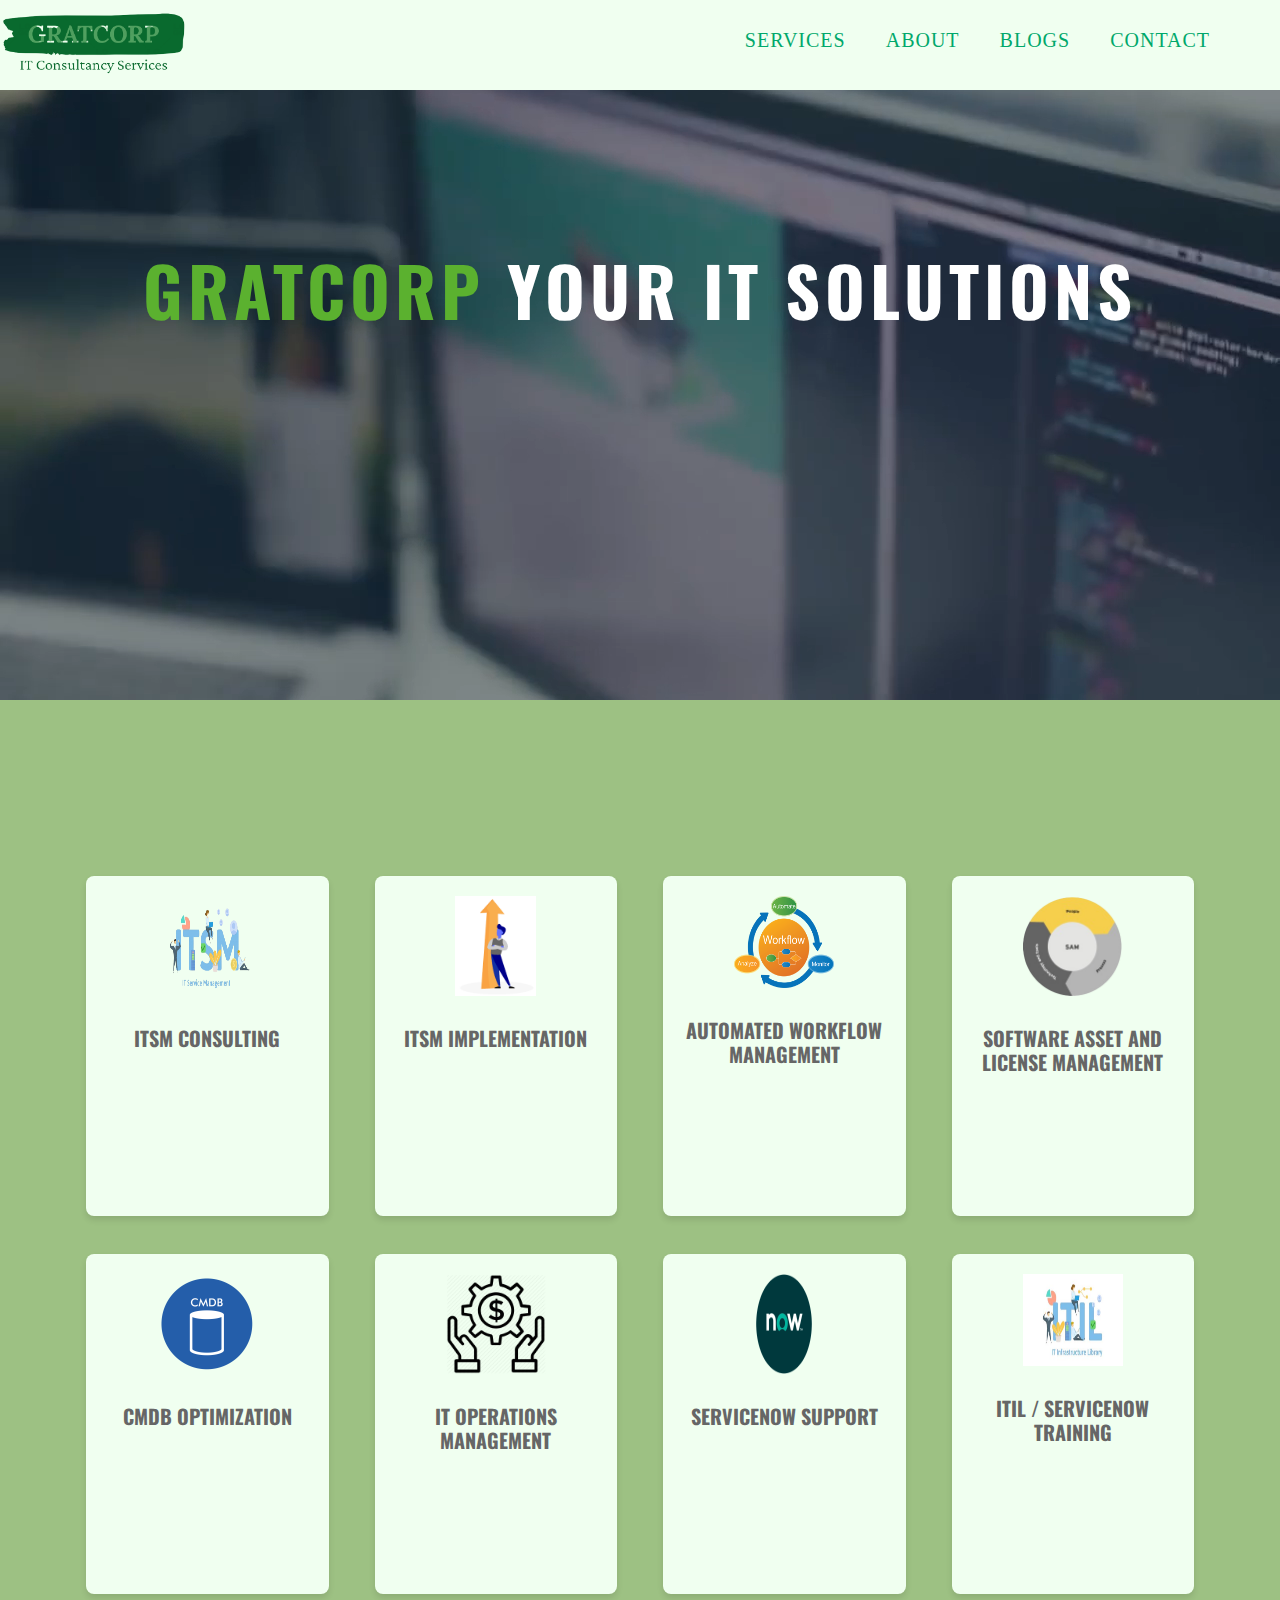
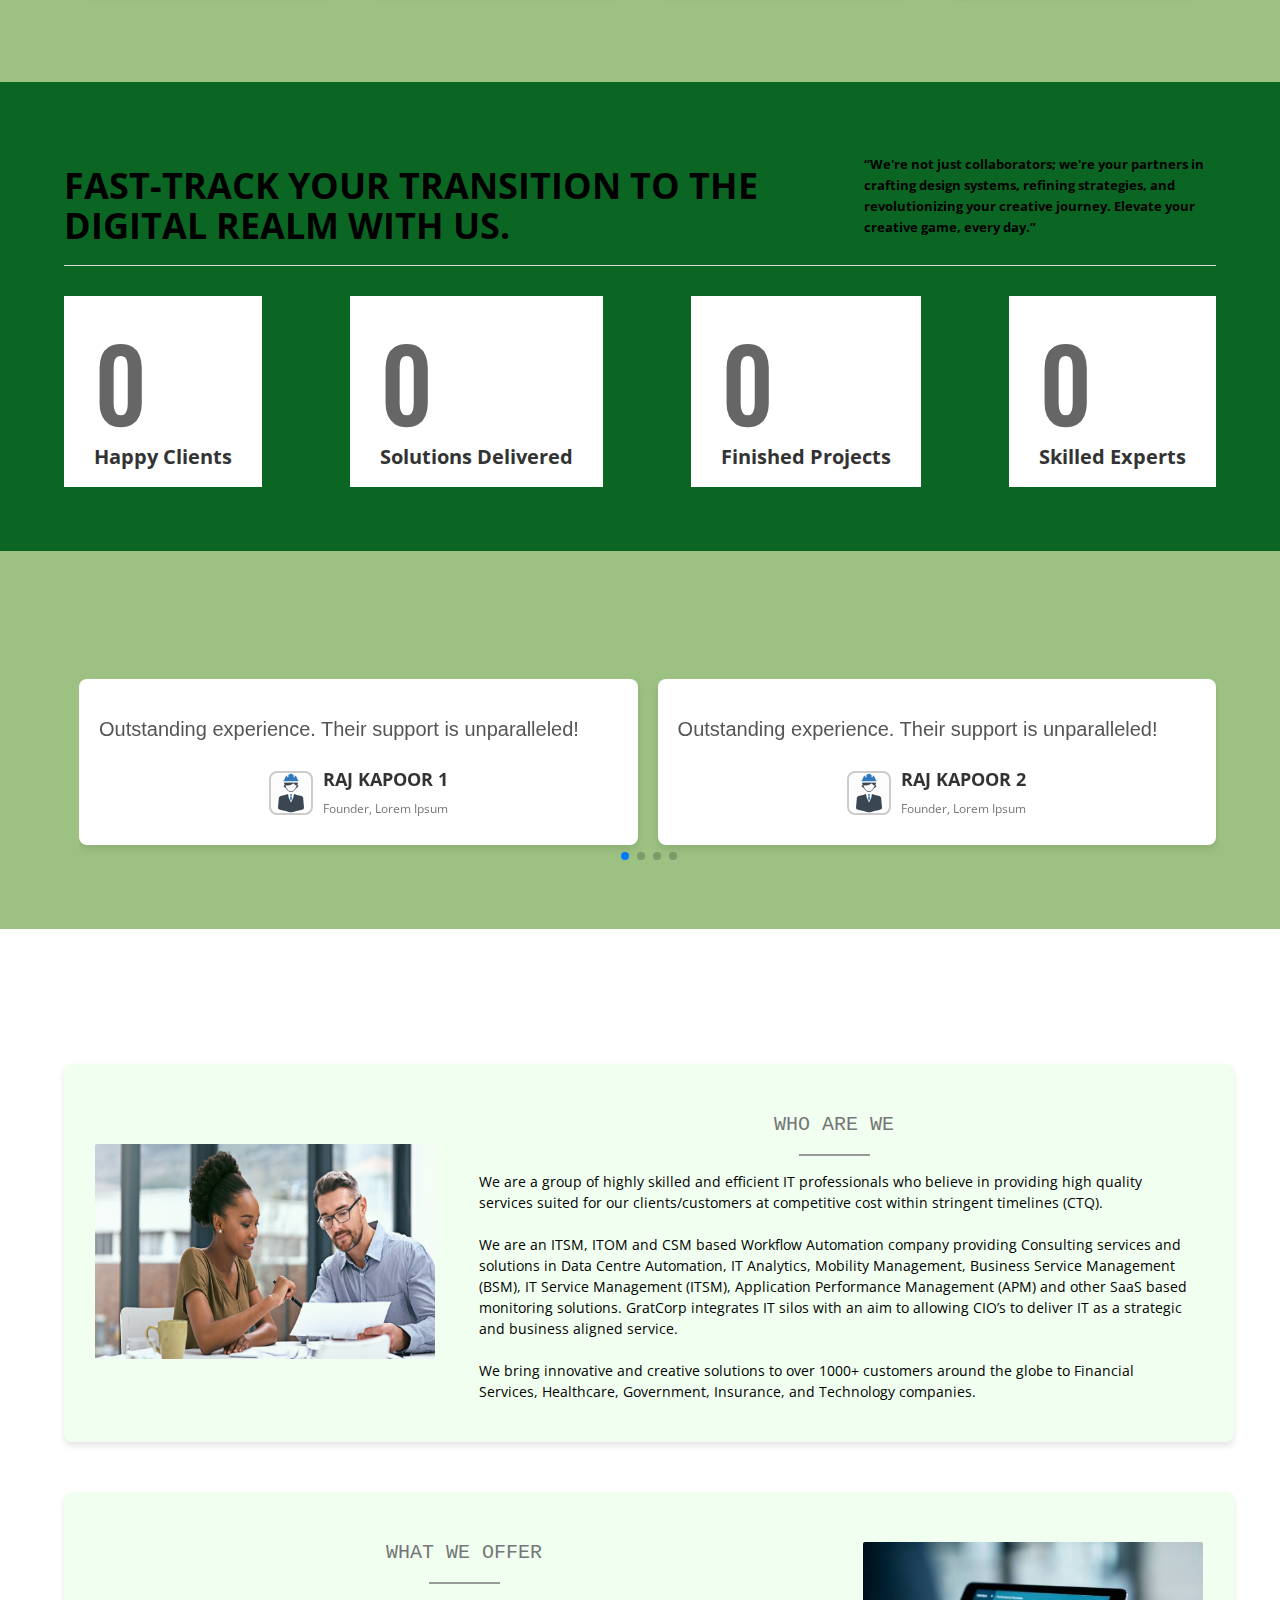
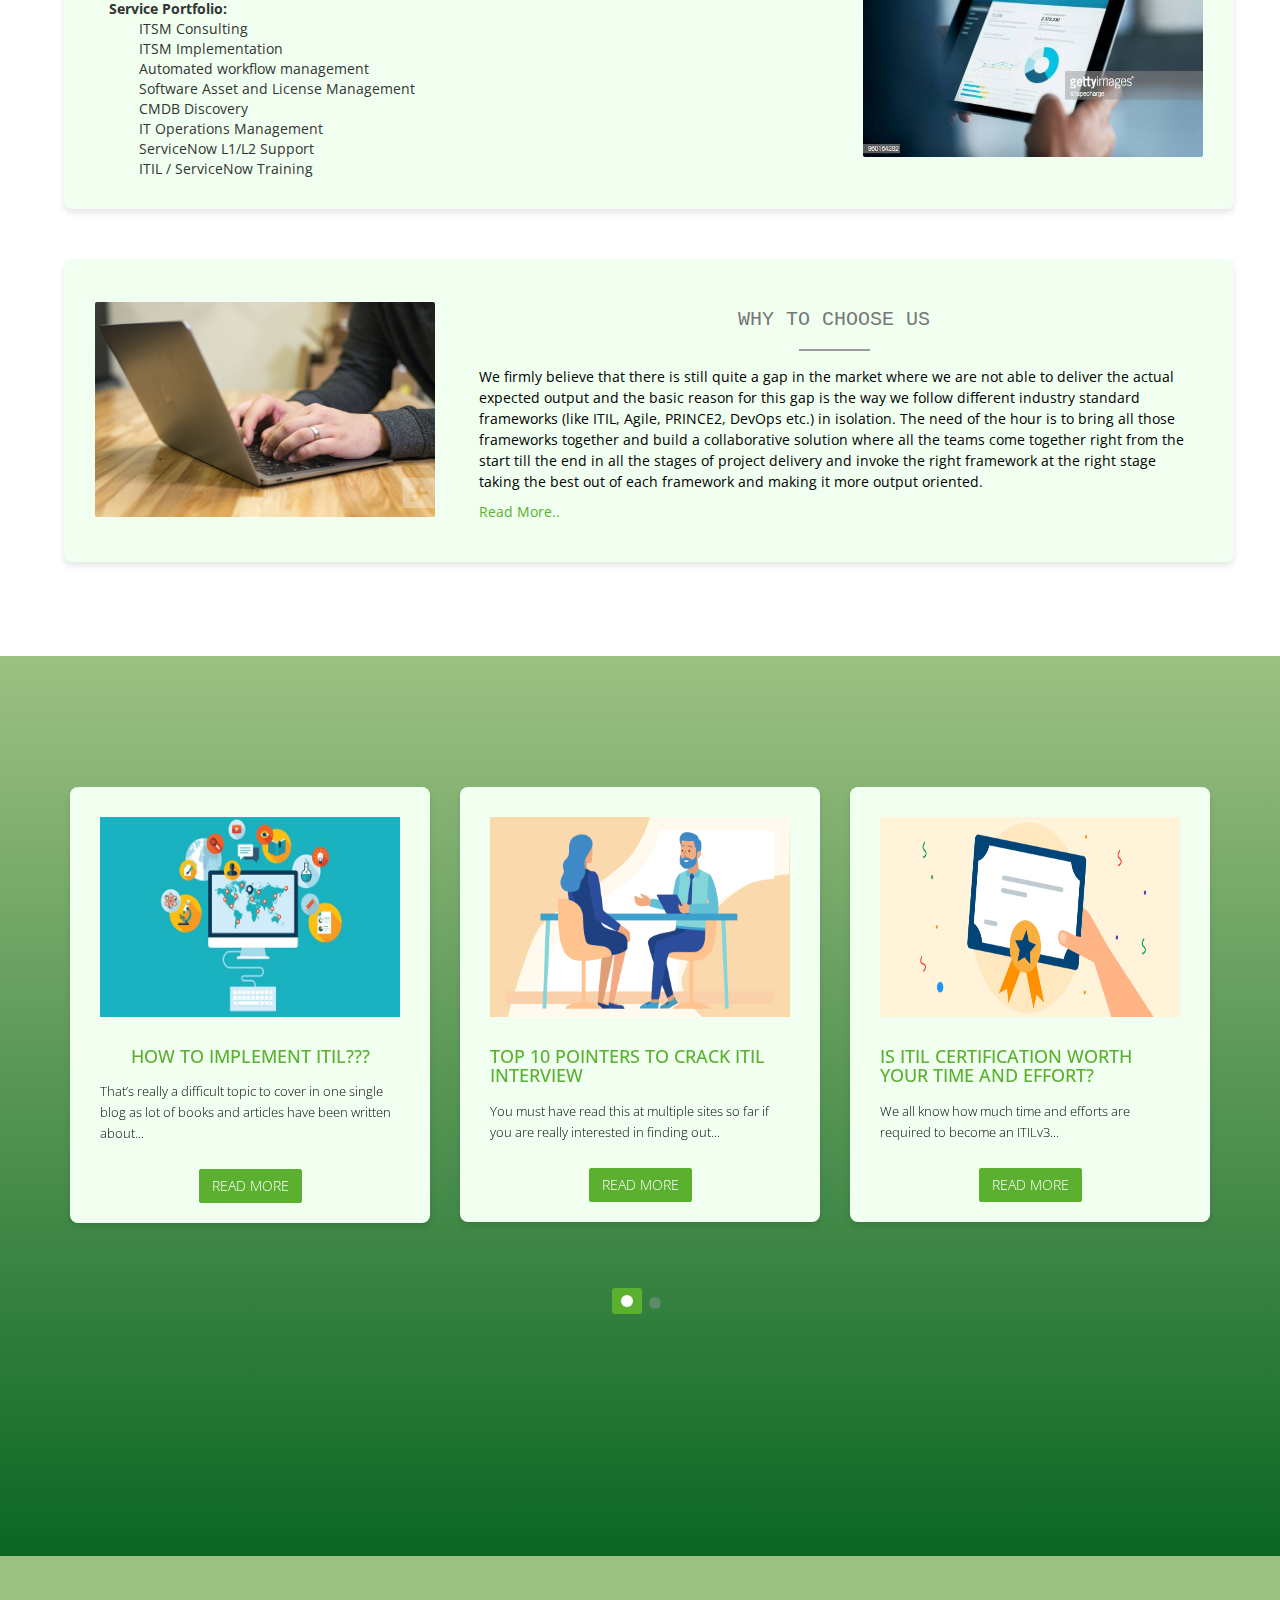
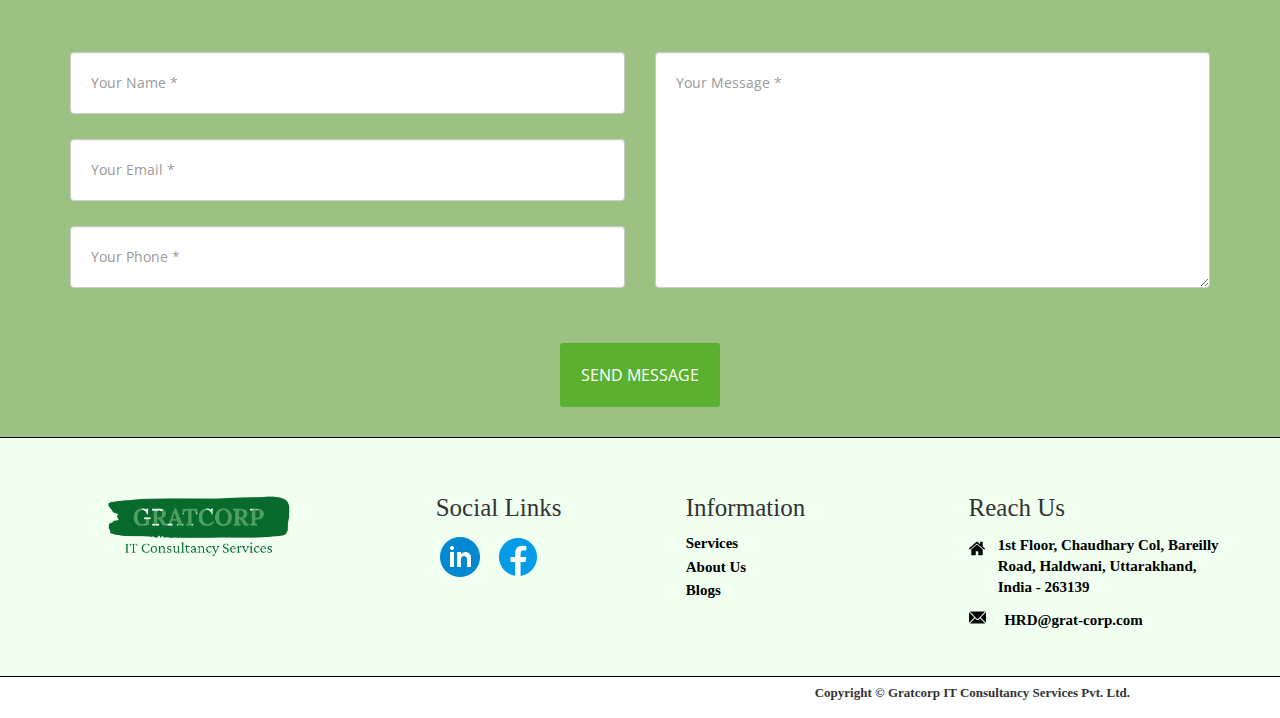
<file: index.html>
<!DOCTYPE html>
<html lang="en">

<head>

    <meta charset="utf-8">
    <meta http-equiv="X-UA-Compatible" content="IE=edge">
    <meta name="viewport" content="width=device-width, initial-scale=1">
    <meta name="description" content="">
    <meta name="author" content="">

    <title>GratCorp IT Consultancy Services Pvt. Ltd.</title>
    <link rel="icon" type="image/x-icon" href="images/logo.png">
    
    <!-- Bootstrap Core CSS -->
    <link href="asset/css/bootstrap.min.css" rel="stylesheet">

    <!-- Font Awesome CSS -->
    <link href="css/font-awesome.min.css" rel="stylesheet">


    <!-- Animate CSS -->
    <link href="css/animate.css" rel="stylesheet">

    <!-- Owl-Carousel -->
    <link rel="stylesheet" href="css/owl.carousel.css">
    <link rel="stylesheet" href="css/owl.theme.css">
    <link rel="stylesheet" href="css/owl.transitions.css">

    <!-- Custom CSS -->
    <link href="css/style.css" rel="stylesheet">
    <link href="css/responsive.css" rel="stylesheet">

    <!-- Colors CSS -->
    <link rel="stylesheet" type="text/css" href="css/color/green.css">



    <!-- Colors CSS -->
    <link rel="stylesheet" type="text/css" href="css/color/green.css" title="green">
    <link rel="stylesheet" type="text/css" href="css/color/light-red.css" title="light-red">
    <link rel="stylesheet" type="text/css" href="css/color/blue.css" title="blue">
    <link rel="stylesheet" type="text/css" href="css/color/light-blue.css" title="light-blue">
    <link rel="stylesheet" type="text/css" href="css/color/yellow.css" title="yellow">
    <link rel="stylesheet" type="text/css" href="css/color/light-green.css" title="light-green">
    <!-- Custom Fonts -->
    <link href='http://fonts.googleapis.com/css?family=Kaushan+Script' rel='stylesheet' type='text/css'>

    <!--Styleshhets added by Gaurav Joshi starts here-->
    <!-- Swiper CSS -->
    <link rel="stylesheet" href="https://unpkg.com/swiper/swiper-bundle.min.css">

    <!-- Swiper JS -->
    <script src="https://unpkg.com/swiper/swiper-bundle.min.js"></script>
    <!--Styleshhets added by Gaurav Joshi ends here-->

    <!-- Modernizer js -->
    <script src="js/modernizr.custom.js"></script>
    <script src="js/jquery-2.1.1.min.js"></script>
    <style>
        .abouttext {
            padding: 20px;
            font-size: 30px;
            background: #f1f1f1;
        }

        li {
            font-size: 14px;
            margin-left: 10px;
           /* Aditi - Changes List Type Circle to None*/
            list-style-type: none;
        }

        .blogimg {
            height: 200px;
        }
    </style>

    <!--<script src="https://cdn.jsdelivr.net/npm/sweetalert2@8"></script>
    <script src="https://cdn.jsdelivr.net/npm/promise-polyfill"></script>-->
    <script src="js/CustomSweetAlertt.js"></script>
    <script src="js/SweetAlertPollyFill.js"></script>

</head>

<body class="index">

    <!-- Styleswitcher End
    ================================================== -->
    <!-- Navigation -->
   <!-- Aditi-Header Changes - Start -->
    <nav class="navbar navbar-default navbar-fixed-top" style="width:100vw;height: auto; background-color: #F0FFF0;">
        <div class="container">
            <!-- Brand and toggle get grouped for better mobile display -->
            <div class="navbar-header page-scroll">
                <button type="button" class="navbar-toggle" data-toggle="collapse" data-target="#bs-example-navbar-collapse-1">
                    <span class="sr-only">Toggle navigation</span>
                    <span class="icon-bar"></span>
                    <span class="icon-bar"></span>
                    <span class="icon-bar"></span>
                </button>
                <a class="page-scroll" href="#page-top" style=" height: 100px;"><img src="images/logo.png" class="company-logo" alt=""></a>
            </div>

            <!-- Collect the nav links, forms, and other content for toggling -->
            <div class="collapse navbar-collapse" id="bs-example-navbar-collapse-1" style="background-color:#F0FFF0;">
                <ul class="nav navbar-nav navbar-right">
                    <li class="hidden">
                        <a href="#page-top"></a>
                    </li>
                    <li>
                        <a class="page-scroll" href="#feature">Services</a>
                    </li>

                    <li>
                        <a class="page-scroll" href="#about-us">About</a>
                    </li>
                    <li>
                        <a class="page-scroll" href="#blog">Blogs</a>
                    </li>
                    <li>
                        <a class="page-scroll" href="#contact">contact</a>
                    </li>
                </ul>
            </div>
            <!-- /.navbar-collapse -->
        </div>
        <!-- /.container-fluid -->

    </nav>
    <!-- Aditi Header Changes-End -->

    <!-- Start Home Page Slider -->
    <section id="page-top">
        <!-- Carousel -->
        <div id="main-slide" class="carousel slide" data-ride="carousel">

            <!-- Indicators -->
            <!--<ol class="carousel-indicators">
                <li data-target="#main-slide" data-slide-to="0" class="active"></li>
                <li data-target="#main-slide" data-slide-to="1"></li>
                <li data-target="#main-slide" data-slide-to="2"></li>
            </ol>-->
            <!--/ Indicators end-->
            <!-- Carousel inner -->
            <div class="carousel-inner">
                <!--<div class="item active">
                    <img class="img-responsive" src="images/1080p-hd-pictures-nature-hd-desktop-wallpapers-amazing-hd-apple-background-wallpapers-windows-colourfull-free-lovely-wallpapers-1920x1080.jpg" alt="slider">

                    <div class="slider-content">
                        <div class="col-md-12 text-center">
                            <h1 class="animated1">
                                <span>Welcome to <strong>GRATCORP</strong></span>
                            </h1>
                        </div>
                    </div>
                </div>-->
                <!--/ Carousel item end -->

                <div class="item active">

                    <!-- <img class="img-responsive" src="videoplayback.mp4"type="video/mp4" alt="slider"> -->
                    <!-- Aditi'changes For Background Video -->
                    <video src="images/portfolio/videoplayback.mp4" autoplay muted loop></video>
                    <div class="slider-content">
                        <div class="col-md-12 text-center">
                            <h1 class="animated3">
                                <span><strong>GratCorp</strong> Your IT Solutions</span>
                            </h1>
                        </div>
                    </div>
                </div>
                <!--<div class="item">
                    <div class="slider-content">
                        <div class="col-md-12 text-center">
                            <h1 class="animated3">
                                <span><strong>GratCorp</strong> Your IT HUB</span>
                            </h1>
                          </div>
                    </div>
                </div>-->
                <!--/ Carousel item end -->
                <!--<div class="item">
                    <img class="img-responsive" src="images//c62246425d2c45d07ff2ad24ecd620cc.jpg" alt="slider">
                    <div class="slider-content">
                        <div class="col-md-12 text-center">
                            <h1 class="animated2">
                                <span>The way of <strong>Success</strong></span>
                            </h1>
                         </div>
                    </div>
                </div>-->
                <!--/ Carousel item end -->
            </div>
            <!-- Carousel inner end-->
            <!-- Controls -->
            <!--<a class="left carousel-control" href="#main-slide" data-slide="prev">
                <span><i class="fa fa-angle-left"></i></span>
            </a>
            <a class="right carousel-control" href="#main-slide" data-slide="next">
                <span><i class="fa fa-angle-right"></i></span>
            </a>-->
        </div>
        <!-- /carousel -->
    </section>
    <!-- End Home Page Slider -->
    
    <!-- Start Feature Section -->
    <section id="feature" class="feature-section" style="background-color:#9DC183;">
        <div class="container">
            <div class="row service-margin">
                <div class="col-md-12">
                    <div class="section-title text-center">
                        <h3 class="pop-typing-effect">Our Services</h3>
                        <!-- <p>Duis aute irure dolor in reprehenderit in voluptate</p> -->
                    </div>
                </div>
            </div>
            <div class="row">
                <div class="col-md-3 col-sm-6 col-xs-12 service">
                    <div class="feature">
                        <!--<i class="fa fa-magic"></i>-->
                        <!-- Aditi - Changed ITSM Image -->
                        <img src="images/ITSM-1024x535-removebg-preview.png" class="ourServicesImg" />
                        <div class="feature-content">
                            <h4 class="animated-text">ITSM Consulting</h4><br>
                            <p class="typing-effect">Duis aute irure dolor in reprehenderit in voluptate velit esse cillum dolore eu fugiat nulla pariatur. Lorem ipsum dolor. reprehenderit</p>
                        </div>
                    </div>
                </div><!-- /.col-md-3 -->
                <div class="col-md-3 col-sm-6 col-xs-12 service">
                    <div class="feature">
                        <!--<i class="fa fa-gift"></i>-->
                        <img src="images/implementation.jpg" class="ourServicesImg" />
                        <div class="feature-content">
                            <h4 class="animated-text">ITSM Implementation</h4><br>
                            <p class="typing-effect">Duis aute irure dolor in reprehenderit in voluptate velit esse cillum dolore eu fugiat nulla pariatur. Lorem ipsum dolor. reprehenderit</p>
                        </div>
                    </div>
                </div><!-- /.col-md-3 -->
                <div class="col-md-3 col-sm-6 col-xs-12 service">
                    <div class="feature">
                        <!--<i class="fa fa-wordpress"></i>-->
                        <!-- Aditi - Changed Workflow Image -->
                        <img src="images\workflow_automation_8.png" class="ourServicesImg" />
                        <div class="feature-content">
                            <h4 class="animated-text">Automated workflow management</h4><br>
                            <p class="typing-effect">Duis aute irure dolor in reprehenderit in voluptate velit esse cillum dolore eu fugiat nulla pariatur. Lorem ipsum dolor. reprehenderit</p>
                        </div>
                    </div>
                </div><!-- /.col-md-3 -->
                <div class="col-md-3 col-sm-6 col-xs-12 service">
                    <div class="feature">
                        <!--<i class="fa fa-plug"></i>-->
                        <!-- Aditi - Changed Software Asset Management Image -->
                        <img src="images\Software-Asset-Management-removebg-preview.png" class="ourServicesImg" />
                        <div class="feature-content">
                            <h4 class="animated-text">Software Asset and License Management</h4><br>
                            <p class="typing-effect">Duis aute irure dolor in reprehenderit in voluptate velit esse cillum dolore eu fugiat nulla pariatur. Lorem ipsum dolor. reprehenderit</p>
                        </div>
                    </div>
                </div>
            </div><!-- /.row -->
            <div class="row">
                <div class="col-md-3 col-sm-6 col-xs-12 service">
                    <div class="feature">
                        <!--<i class="fa fa-magic"></i>-->
                        <!-- Aditi - Changed CMDB Image -->
                        <img src="images\cmdb-icon.png" class="ourServicesImg" />
                        <div class="feature-content">
                            <h4 class="animated-text">CMDB Optimization</h4><br>
                            <p class="typing-effect">Duis aute irure dolor in reprehenderit in voluptate velit esse cillum dolore eu fugiat nulla pariatur. Lorem ipsum dolor. reprehenderit</p>
                        </div>
                    </div>
                </div><!-- /.col-md-3 -->
                <div class="col-md-3 col-sm-6 col-xs-12 service">
                    <div class="feature">
                        <!--<i class="fa fa-gift"></i>-->
                        <img src="images/operation.png" class="ourServicesImg" />
                        <div class="feature-content">
                            <h4 class="animated-text">IT Operations Management</h4><br>
                            <p class="typing-effect">Duis aute irure dolor in reprehenderit in voluptate velit esse cillum dolore eu fugiat nulla pariatur. Lorem ipsum dolor. reprehenderit</p>
                        </div>
                    </div>
                </div><!-- /.col-md-3 -->
                <div class="col-md-3 col-sm-6 col-xs-12 service">
                    <div class="feature">
                        <!--<i class="fa fa-wordpress"></i>-->
                         <!-- Aditi - Changed ServiceNow symbol Image -->
                        <img src="images\ServiceNow-Simbolo.png" class="ourServicesImg" />
                        <div class="feature-content">
                            <h4 class="animated-text">Servicenow support</h4><br>
                            <p class="typing-effect">Duis aute irure dolor in reprehenderit in voluptate velit esse cillum dolore eu fugiat nulla pariatur. Lorem ipsum dolor. reprehenderit</p>
                        </div>
                    </div>
                </div><!-- /.col-md-3 -->
                <div class="col-md-3 col-sm-6 col-xs-12 service">
                    <div class="feature">
                        <!--<i class="fa fa-plug"></i>-->
                        <!-- Aditi - Changed ITIL Image -->
                        <img src="images/itil-logo-removebg-preview.png" class="ourServicesImg" />
                        <div class="feature-content">
                            <h4 class="animated-text">ITIL / ServiceNow Training</h4><br>
                            <p class="typing-effect">Duis aute irure dolor in reprehenderit in voluptate velit esse cillum dolore eu fugiat nulla pariatur. Lorem ipsum dolor. reprehenderit</p>
                        </div>
                    </div>
                </div>
            </div><!-- /.row -->

        </div><!-- /.container -->
    </section>
    <!-- End Feature Section -->

    <!--Journey Section Starts Here-->
        <section id="journey-section" style="background: #0B6623;">
            <div class="journey-container">
                <div class="journey-left">
                    <h1 style="font-weight: bold;">Fast-track your transition to the digital realm with us.</h1>
                </div>
                <div class="journey-right">
                    <p style="font-weight:bolder;">“We're not just collaborators; we're your partners in crafting design systems, refining strategies, and revolutionizing your creative journey. Elevate your creative game, every day.”</p>
                </div>
            </div>
            <div class="project-container">
                <div class="project-head">
                    <h1 data-target="15" data-speed="20">0</h1>
                    <p>Happy Clients</p>
                </div>
                <div class="project-head">
                    <h1 data-target="100" data-speed="1">0</h1>
                    <p>Solutions Delivered</p>
                </div>
                <div class="project-head">
                    <h1 data-target="30" data-speed="10">0</h1>
                    <p>Finished Projects</p>
                </div>
                <div class="project-head">
                    <h1 data-target="15" data-speed="20">0</h1>
                    <p>Skilled Experts</p>
                </div>
            </div>
        </section>
    <!--Journey Section Ends Here-->

    <!--Client Testimonial Section Starts Here-->
    <section id="testimonials" style="background-color:#9DC183;">
        <div class="container">
            <div class="section-title text-center">
                <h3 class="pop-typing-effect">What Our Clients Say</h3>
                <br />
            </div>
            <div class="swiper testimonials-slider">
                <div class="swiper-wrapper">
                    <div class="swiper-slide testimonial">
                        <p class="testimonial-text">
                            Outstanding experience. Their support is unparalleled!
                        </p>
                        <div class="client-info">
                            <div class="client-logo-container">
                                <img src="images/consulting.jpg" alt="Logo" class="client-logo">
                            </div>
                            <div class="client-details">
                                <h4 class="client-name">Raj Kapoor 1</h4>
                                <span class="client-role">Founder, Lorem Ipsum</span>
                            </div>
                        </div>
                    </div>
                     <div class="swiper-slide testimonial">
                        <p class="testimonial-text">
                            Outstanding experience. Their support is unparalleled!
                        </p>
                        <div class="client-info">
                            <div class="client-logo-container">
                                <img src="images/consulting.jpg" alt="Logo" class="client-logo">
                            </div>
                            <div class="client-details">
                                <h4 class="client-name">Raj Kapoor 2</h4>
                                <span class="client-role">Founder, Lorem Ipsum</span>
                            </div>
                        </div>
                    </div>

                    <div class="swiper-slide testimonial">
                        <p class="testimonial-text">
                            Outstanding experience. Their support is unparalleled!
                        </p>
                        <div class="client-info">
                            <div class="client-logo-container">
                                <img src="images/consulting.jpg" alt="Logo" class="client-logo">
                            </div>
                            <div class="client-details">
                                <h4 class="client-name">Raj Kapoor 3</h4>
                                <span class="client-role">Founder, Lorem Ipsum</span>
                            </div>
                        </div>
                    </div>
                    <div class="swiper-slide testimonial">
                        <p class="testimonial-text">
                            Outstanding experience. Their support is unparalleled!
                        </p>
                        <div class="client-info">
                            <div class="client-logo-container">
                                <img src="images/consulting.jpg" alt="Logo" class="client-logo">
                            </div>
                            <div class="client-details">
                                <h4 class="client-name">Raj Kapoor 4</h4>
                                <span class="client-role">Founder, Lorem Ipsum</span>
                            </div>
                        </div>
                    </div>
                    <div class="swiper-slide testimonial">
                        <p class="testimonial-text">
                            Outstanding experience. Their support is unparalleled!
                        </p>
                        <div class="client-info">
                            <div class="client-logo-container">
                                <img src="images/consulting.jpg" alt="Logo" class="client-logo">
                            </div>
                            <div class="client-details">
                                <h4 class="client-name">Raj Kapoor 5</h4>
                                <span class="client-role">Founder, Lorem Ipsum</span>
                            </div>
                        </div>
                    </div>
                    <div class="swiper-slide testimonial">
                        <p class="testimonial-text">
                            Outstanding experience. Their support is unparalleled!
                        </p>
                        <div class="client-info">
                            <div class="client-logo-container">
                                <img src="images/consulting.jpg" alt="Logo" class="client-logo">
                            </div>
                            <div class="client-details">
                                <h4 class="client-name">Raj Kapoor 6</h4>
                                <span class="client-role">Founder, Lorem Ipsum</span>
                            </div>
                        </div>
                    </div>
                    <div class="swiper-slide testimonial">
                        <p class="testimonial-text">
                            Outstanding experience. Their support is unparalleled!
                        </p>
                        <div class="client-info">
                            <div class="client-logo-container">
                                <img src="images/consulting.jpg" alt="Logo" class="client-logo">
                            </div>
                            <div class="client-details">
                                <h4 class="client-name">Raj Kapoor 7</h4>
                                <span class="client-role">Founder, Lorem Ipsum</span>
                            </div>
                        </div>
                    </div>
                </div> 
                <div class="swiper-pagination" style="position: unset;"></div>
            </div>
        </div>
    </section>
    <!--Client Testimonial Section Ends Here-->


    <section id="about-us" class="about-us-section-1" style="background-color:#fff;">
        <div class="container">
            <div class="row">
                <div class="col-md-12 col-sm-12">
                    <div class="section-title text-center">
                        <h3 class="pop-typing-effect">About Us</h3>
                        <br />
                    </div>
                </div>
            </div>
            <div class="row about-us-blocks">
                <div class="col-md-4">
                    <div class="welcome-section text-center">
                        <img src="images/portfolio/whoarewe.jpg" class="img-responsive" alt=".." ; style="margin-left:-4%; margin-bottom: -4%;">
                    </div>
                </div>
                <div class="col-md-8">
                    <div class="welcome-section text-center">
                        <h4 style="margin-top: 0px;" class="pop-typing-effect-about">WHO ARE WE</h4>
                        <div class="border"></div>
                    </div>
                    <p style="font-size: 14px;">
                        We are a group of highly skilled and efficient IT professionals who believe in providing high quality
                        services suited for our clients/customers at competitive cost within stringent timelines (CTQ).
                        <br />
                        <br />
                        We are an ITSM, ITOM and CSM based Workflow Automation company providing Consulting services and solutions in Data Centre Automation, IT Analytics, Mobility Management, Business Service Management (BSM), IT Service Management (ITSM), Application Performance Management (APM) and other SaaS based monitoring solutions. GratCorp integrates IT silos with an aim to allowing CIO’s to deliver IT as a strategic and business aligned service.
                        <br />
                        <br />
                        We bring innovative and creative solutions to over 1000+ customers around the globe to Financial Services, Healthcare, Government, Insurance, and Technology companies. 

                    </p>
                </div>
            </div>
            <br />
            <div class="row about-us-blocks">
                <div class="col-md-8">
                    <div class="welcome-section text-center">
                        <h4 style="margin-top: 0px;" class="pop-typing-effect-about">WHAT WE OFFER</h4>
                        <div class="border"></div>
                    </div>
                    <b>Service Portfolio:</b>
                    <ul style="padding-left:20px">
                        <li>
                            ITSM Consulting
                        </li>
                        <li>
                            ITSM Implementation
                        </li>
                        <li>
                            Automated workflow management
                        </li>
                        <li>
                            Software Asset and License Management
                        </li>
                        <li>
                            CMDB Discovery
                        </li>
                        <li>
                            IT Operations Management
                        </li>
                        <li>
                            ServiceNow L1/L2 Support
                        </li>
                        <li>
                            ITIL / ServiceNow Training
                        </li>
                        <!--<li>
                            Performance Testing
                        </li>
                        <li>
                            Practical Training on industry standard frameworks like ITIL, Prince 2, etc.
                        </li>-->
                    </ul>
                </div>
                <div class="col-md-4">
                    <div class="welcome-section text-center">
                        <img src="images/portfolio/whatweoffer.jpg" class="img-responsive" alt=".." style="margin-left:4%; margin-bottom: -4%;">

                    </div>
                </div>
            </div>
            <br />
            <div class="row about-us-blocks">
                <div class="col-md-4">
                    <div class="welcome-section text-center">
                        <img src="images/portfolio/whyus.jpg" class="img-responsive" alt=".." style="margin-left:-4%; margin-bottom: -4%;">
                    </div>
                </div>
                <div class="col-md-8">
                    <div class="welcome-section text-center">
                        <h4 style="margin-top: 0px;" class="pop-typing-effect-about">WHY TO CHOOSE US</h4>
                        <div class="border"></div>
                    </div>
                    <p style="font-size: 14px;">
                        We firmly believe that there is still quite a gap in the market where we are not able to deliver the actual
                        expected output and the basic reason for this gap is the way we follow different industry standard
                        frameworks (like ITIL, Agile, PRINCE2, DevOps etc.) in isolation.
                        The need of the hour is to bring all those frameworks together and build a collaborative solution where
                        all the teams come together right from the start till the end in all the stages of project delivery and
                        invoke the right framework at the right stage taking the best out of each framework and making it more
                        output oriented.
                    </p>
                    <div id="div3Contant">
                        <ol>
                            <li>
                                Alignment of the resources in same direction from beginning till end
                            </li>
                            <li>
                                Integrated Usage of the industry standard frameworks across all stages
                            </li>
                            <li>
                                High quality of deliverables
                            </li>
                            <li>
                                Quick timelines
                            </li>
                            <li>
                                Customer oriented solutions
                            </li>
                        </ol>
                    </div>
                    <a id="toggle" style="cursor:pointer">Read More..</a>
                    </p>
                </div>
            </div>

        </div><!-- /.container -->
    </section>

    <script>
        $('#div3Contant').hide();
        $(document).ready(function () {
            $("#toggle").click(function () {
                var elem = $("#toggle").text();
                if (elem == "Read More..") {
                    //Stuff to do when btn is in the read more state
                    $("#toggle").text("Read Less");
                    $("#div3Contant").slideDown();
                } else {
                    //Stuff to do when btn is in the read less state
                    $("#toggle").text("Read More..");
                    $("#div3Contant").slideUp();
                }
            });
        });
    </script>
    <!-- End About Us Section -->

    <!-- Start Latest News Section -->
    <section id="blog" class="latest-news-section gradient-container-odd">
        <div class="container">
            <div class="row">
                <div class="col-md-12">
                    <div class="section-title text-center">
                        <h3 class="pop-typing-effect">Blogs</h3>
                        <!--<p>Duis aute irure dolor in reprehenderit in voluptate</p>-->
                    </div>
                </div>
            </div>
            <div class="row">
                <div class="latest-news">
                    <div class="col-md-12">
                        <div class="latest-post blog-div">
                            <img src="images/about-06.jpg" class="img-responsive blogimg" alt="">
                            <h4><a target="_blank" href="blog.html#blog4">How to implement ITIL???</a></h4>
                            <!-- <br /> -->
                            <!--
                            <div class="post-details">
                                <span class="date"><strong>4</strong> <br>Nov , 2019</span>
                            </div>

                            -->
                            <p style="color:black;">That’s really a difficult topic to cover in one single blog as lot of books and articles have been written about...</p>
                            <a target="_blank" href="blog.html#blog4" class="btn btn-primary">Read More</a>
                        </div>
                    </div>
                    <div class="col-md-12">
                        <div class="latest-post blog-div">
                            <img src="images/about-05.jpg" class="img-responsive blogimg" alt="">
                            <h4><a target="_blank" href="blog.html#blog3">Top 10 pointers to crack ITIL interview</a></h4>

                            <!--
                            <div class="post-details">
                                <span class="date"><strong>09</strong> <br>Oct , 2019</span>

                            </div>
                            -->
                            <p style="color:black;">You must have read this at multiple sites so far if you are really interested in finding out...</p>
                            <a target="_blank" href="blog.html#blog3" class="btn btn-primary">Read More</a>
                        </div>
                    </div>
                    <div class="col-md-12">
                        <div class="latest-post blog-div">
                            <img src="images/about-01.jpg" class="img-responsive blogimg" alt="">
                            <h4><a target="_blank" href="blog.html#blog1">Is ITIL certification worth your time and effort?</a></h4>
                            <!--
                            <div class="post-details">
                                <span class="date"><strong>29</strong> <br>Sep , 2019</span>

                            </div>
                            -->
                            <p style="color:black;">We all know how much time and efforts are required to become an ITILv3...</p>
                            <a target="_blank" href="blog.html#blog1" class="btn btn-primary">Read More</a>
                        </div>
                    </div>
                    <div class="col-md-12">
                        <div class="latest-post blog-div">
                            <img src="images/about-02.jpg" class="img-responsive blogimg" alt="">
                            <h4><a target="_blank" href="blog.html#blog2">What’s the difference between ITSM and ITIL???</a></h4>
                            <!--
                            <div class="post-details">
                                <span class="date"><strong>08</strong> <br>Sep , 2019</span>
                            </div>
                            -->
                            <p style="color:black;">There is a clear difference between these 2 terminologies. ITSM refers to...</p>
                            <a target="_blank" href="blog.html#blog2" class="btn btn-primary">Read More </a>
                        </div>
                    </div>

                    <div class="col-md-12">
                        <div class="latest-post blog-div">
                            <img src="images/about-03.jpg" class="img-responsive blogimg" alt="">
                            <h4><a target="_blank">Value from ITIL Implementation</a></h4>
                            <!-- <br /> -->
                            <!--<div class="post-details">
                                <span class="date"><strong>08</strong> <br>Aug , 2014</span>

                            </div>-->
                            <p style="color:black;">Ideally this question should be the foundation stone when you think of implementing ITIL in your...</p>
                            <a target="_blank" class="btn btn-primary">Upcoming...</a>
                        </div>
                    </div>

                    <!--<div class="col-md-12">
                        <div class="latest-post">
                            <img src="images/about-02.jpg" class="img-responsive" alt="">
                            <h4><a href="#">    Software Asset Management</a></h4>
                            <div class="post-details">
                                <span class="date"><strong>08</strong> <br>Aug , 2014</span>

                            </div>
                            <p>Sed ut perspiciatis unde omnis iste natus error sit voluptatem accusantium doloremque laudantium, totam rem aperiam, eaque ipsa quae ab illo inventore veritatis et quasi architecto beatae vitae dicta sunt explicabo.</p>
                            <a target="_blank" href="blog.html#blog5" class="btn btn-primary">Read More</a>
                        </div>
                    </div>
                    <div class="col-md-12">
                        <div class="latest-post">
                            <img src="images/about-03.jpg" class="img-responsive" alt="">
                            <h4><a href="#"> Security Operations</a></h4>
                            <div class="post-details">
                                <span class="date"><strong>08</strong> <br>Aug , 2014</span>

                            </div>
                            <p>Sed ut perspiciatis unde omnis iste natus error sit voluptatem accusantium doloremque laudantium, totam rem aperiam, eaque ipsa quae ab illo inventore veritatis et quasi architecto beatae vitae dicta sunt explicabo.</p>
                            <a target="_blank" href="blog.html#blog6" class="btn btn-primary">Read More</a>
                        </div>
                    </div>-->
                </div>
            </div>
        </div>
    </section>
    <!-- End Latest News Section -->
    
<!-- Aditi- Start Contact Section -->
    <section id="contact" class="contact">
        <div class="container">
            <div class="row">
                <div class="col-lg-12">
                    <div class="section-title text-center">
                        <h3 class="pop-typing-effect" style="color: black;">Contact With Us</h3>
                    </div>
                </div>
            </div>
            <div class="row">
                <div class="col-lg-12">
                    <form name="sentMessage" id="contactForm" novalidate>
                        <div class="row">
                            <div class="col-md-6">
                                <div class="form-group">
                                    <input type="text" class="form-control" placeholder="Your Name *" id="name" required data-validation-required-message="Please enter your name.">
                                    <p class="help-block text-danger"></p>
                                </div>
                                <div class="form-group">
                                    <input type="email" class="form-control" placeholder="Your Email *" id="email" required data-validation-required-message="Please enter your email address.">
                                    <p class="help-block text-danger"></p>
                                </div>
                                <div class="form-group">
                                    <input type="tel" class="form-control" placeholder="Your Phone *" id="phone" required data-validation-required-message="Please enter your phone number.">
                                    <p class="help-block text-danger"></p>
                                </div>
                            </div>
                            <div class="col-md-6">
                                <div class="form-group">
                                    <textarea class="form-control" placeholder="Your Message *" id="message" required data-validation-required-message="Please enter a message."></textarea>
                                    <p class="help-block text-danger"></p>
                                </div>
                            </div>
                            <div class="clearfix"></div>
                            <div class="col-lg-12 text-center">
                                <div id="success"></div>
                                <button type="submit" class="btn btn-primary" onclick="return sendEmail()" style="margin-bottom: 30px;">Send Message</button>
                            </div>
                        </div>
                    </form>
                </div>
            </div>

            <!-- Comment below section before uncommenting the above one -->
            <!-- <div class="row">
                <div class="col-md-4">
                    <div class="footer-contact-info">
                        <h4>Contact info</h4>
                        <ul>
                            <li><strong>E-mail :</strong> HRD@grat-corp.com</li>
                            <li><strong>Mobile :</strong> +91-9930719311</li>
                            <li><strong>Web :</strong> https://grat-corp.com</li>
                        </ul>
                    </div>
                </div>
                <div class="col-md-4 col-md-offset-4">
                     <div class="footer-contact-info">
                         <h4>working hours</h4>
                         <ul>
                             <li><strong>mon-wed :</strong> 9 am to 5 pm</li>
                             <li><strong>thurs-fri :</strong> 12 pm to 10 pm</li>
                            <li><strong>sat :</strong> 9 am to 3 pm</li>
                             <li><strong>sunday :</strong> closed</li>
                         </ul>
                     </div>
                 </div>
            </div>
                //Comment below section before uncommenting the above one -->
        </div>

    </section>

     <!-- End Contact Section -->
    <!-- Aditi-Footer Changes Start -->
 <!-- <section id="contact" class="contact"> -->
        <div class="footer-parent-div" style="background: #F0FFF0;">
            <!-- Div 1: Logo -->
            <div class="footer-logo">
                <div class="page-scroll">
                        <img src="images/logo.png" alt="Company Logo" class="footer-logo-img">
                </div>
            </div>

            <!-- Div 2: Social Links -->
            <div class="footer-social-links">
                <ul class="Information_bx">
                    <h3>Social Links</h3>
                    <div class="footer-social-div">
                        <a href="https://www.linkedin.com/company/gratcorptechnologies" target="_blank">
                            <img src="images/portfolio/icons8-linkedin-48.png" class="img-responsive" alt="LinkedIn">
                        </a>
                        <a href="https://www.facebook.com/profile.php?id=61553687897835" target="_blank">
                            <img src="images/portfolio/icons8-facebook-48.png" class="img-responsive" alt="Facebook">
                        </a>
                    </div>
                </ul>
            </div>

            <!-- Div 3: Information Links -->
            <div class="footer-info-div">
                <ul class="Information_bx">
                    <h3>Information</h3>
                    <li class="Information_text">
                        <a class="page-scroll" href="#feature">Services</a>
                    </li>
                    <li class="Information_text">
                        <a class="page-scroll" href="#about-us">About Us</a>
                    </li>
                    <li class="Information_text">
                        <a class="page-scroll" href="#blog">Blogs</a>
                    </li>
                </ul>
            </div>

            <!-- Div 4: Address -->
            <div class="footer-address">
                <h3>Reach Us</h3>
                    <div class="reach_us">
                        <!-- Address Row -->
                        <div class="d-flex align-items-center">
                            <div class="reach_icon_box" style="margin-right: 1.8rem; margin-bottom: 4.5rem;">
                                <img src="images/portfolio/footer-reach-home.svg" alt="" style="display: block; line-height: 0; width: 150%;">
                            </div>
                            <p class="address">1st Floor, Chaudhary Col, Bareilly Road, Haldwani, Uttarakhand, India - 263139</p>
                        </div>
                        
                        <!-- Email Row -->
                        <div class="d-flex align-items-center">
                            <div class="reach_icon_box" style="margin-right: 1.8rem; width: 7%; margin-bottom: 1.5rem;">
                                <img src="images/portfolio/footer-email-icon.svg" alt="" style="display: block; line-height: 0; width: 100%;">
                            </div>
                            <p class="address">HRD@grat-corp.com</p>
                        </div>
                    </div>
            </div>
        </div>
    <!-- </section> -->





    <section class="copyright_widget" style=" border-top: 1px solid #000; padding:5px;">
        <div class="container">
         <div class="row" style="display: flex;">
          <div class="col-md-4 col-xs-12" >
           <p class="copyright_txt">Copyright &copy; Gratcorp IT Consultancy Services Pvt. Ltd.</p>
          </div>
         </div>
        </div>
    </section>

    <!-- Aditi- Footer Changes- End -->

    <div id="loader">
        <div class="spinner">
            <div class="dot1"></div>
            <div class="dot2"></div>
        </div>
    </div>

    <!-- jQuery Version 2.1.1 -->
    <script src="js/jquery-2.1.1.min.js"></script>

    <!-- Bootstrap Core JavaScript -->
    <script src="asset/js/bootstrap.min.js"></script>

    <!-- Plugin JavaScript -->
    <script src="js/jquery.easing.1.3.js"></script>
    <script src="js/classie.js"></script>
    <script src="js/count-to.js"></script>
    <script src="js/jquery.appear.js"></script>
    <script src="js/cbpAnimatedHeader.js"></script>
    <script src="js/owl.carousel.min.js"></script>
    <script src="js/jquery.fitvids.js"></script>
    <script src="js/styleswitcher.js"></script>

    <!-- Contact Form JavaScript -->
    <script src="js/jqBootstrapValidation.js"></script>
    <!--<script src="js/contact_me.js"></script>-->
    <script src="js/SendMessage.js"></script>
    <!-- Custom Theme JavaScript -->
    <script src="js/script.js"></script>
    <script>
        function sendEmail() {
            debugger;
            var name = $("input#name").val();
            var email = $("input#email").val();
            var phone = $("input#phone").val();
            var message = $("textarea#message").val();

            const Toast = Swal.mixin({
                toast: true,
                position: 'bottom-end',
                showConfirmButton: false,
                timer: 3000
            })

            if (name.trim() == '' || email.trim() == '' || phone.trim() == '' || message.trim() == '') {
                Toast.fire({
                    type: 'info',
                    title: 'Please Fill Mandatory Fields'
                })
                return false;
            }

            if (!/^\w+([\.-]?\w+)*@\w+([\.-]?\w+)*(\.\w{2,3})+$/.test(email.trim())) {
                Toast.fire({
                    type: 'info',
                    title: 'Please Enter Valid Email Address'
                })
                return false;
            }

            var phoneno = /^\d{10}$/;
            if (!phone.trim().match(phoneno)) {
                Toast.fire({
                    type: 'info',
                    title: 'Please Enter Valid Phone Number'
                })
                return false;
            }

            $.ajax({
                type: "POST",
                url: "Default.aspx/SendMessage",
                data: '{name: "' + name + '", email: "' + email + '", phone: "' + phone + '", message: "' + message + '" }',
                contentType: 'application/json; charset=utf-8',
                dataType: 'json',
                error: function (XMLHttpRequest, textStatus, errorThrown) {
                    alert("Request: " + XMLHttpRequest.toString() + "\n\nStatus: " + textStatus + "\n\nError: " + errorThrown);
                },
                success: function (result) {
                    debugger;
                    if (result.d == "success") {
                        Swal.fire(
                            'Email sent!',
                            '',
                            'success'
                        )

                        insiderEmail();
                    } else {
                        Swal.fire(
                            'Something went wrong!',
                            'Please try again after sometime.',
                            'error'
                        )
                    }
                }
            });

            return false;

        }

        function insiderEmail() {
            var name = $("input#name").val();
            var email = $("input#email").val();
            var phone = $("input#phone").val();
            var message = $("textarea#message").val();

            $.ajax({
                type: "POST",
                url: "Default.aspx/insiderSendMessage",
                data: '{name: "' + name + '", email: "' + email + '", phone: "' + phone + '", message: "' + message + '" }',
                contentType: 'application/json; charset=utf-8',
                dataType: 'json',
                error: function (XMLHttpRequest, textStatus, errorThrown) {
                    alert("Request: " + XMLHttpRequest.toString() + "\n\nStatus: " + textStatus + "\n\nError: " + errorThrown);
                },
                success: function (result) {

                }
            });

        }
    </script>

</body>

</html>
</file>
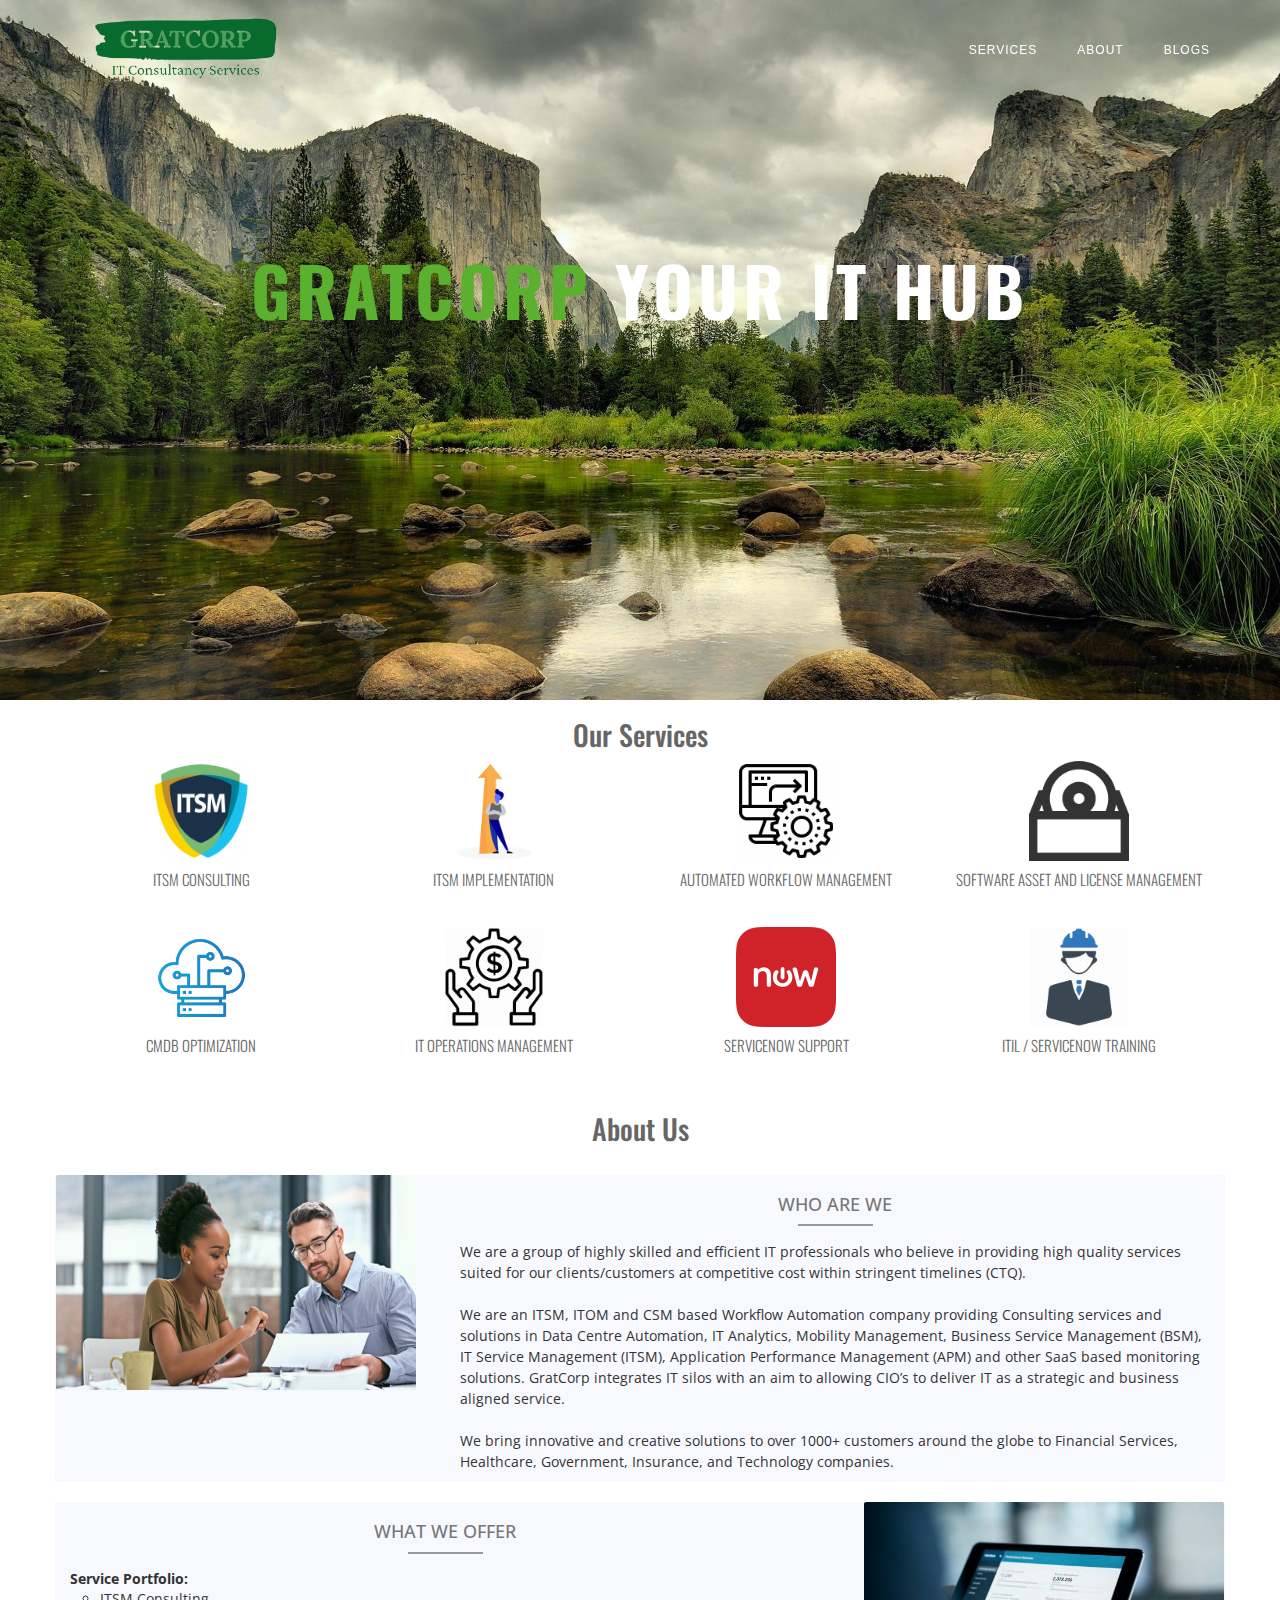
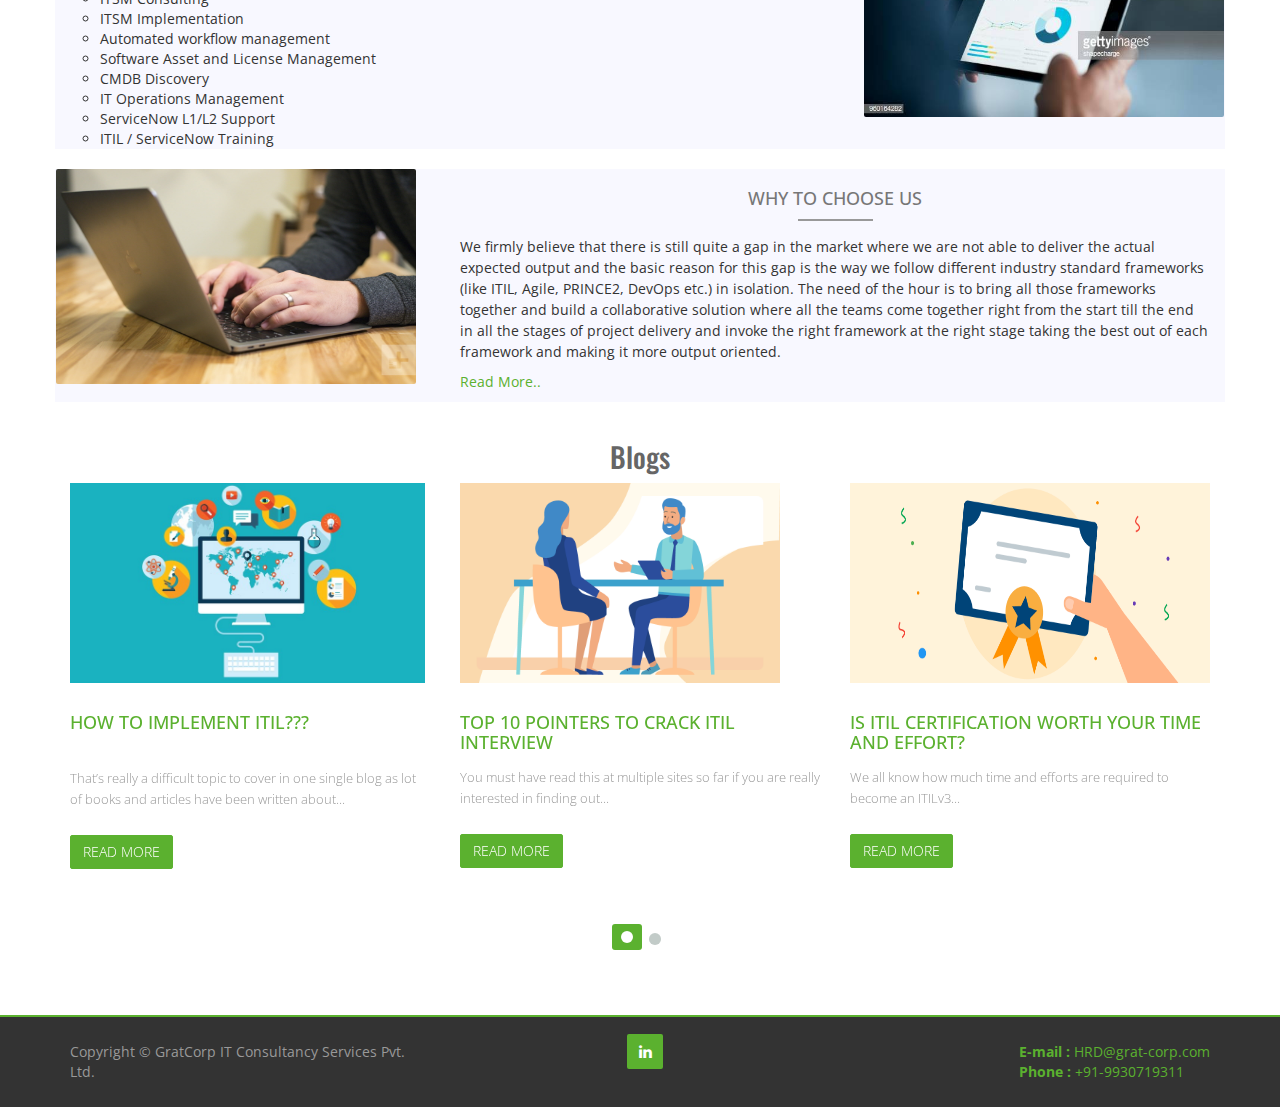
<file: GratCorp (backup)/index.html>
﻿<!DOCTYPE html>
<html lang="en">

<head>

    <meta charset="utf-8">
    <meta http-equiv="X-UA-Compatible" content="IE=edge">
    <meta name="viewport" content="width=device-width, initial-scale=1">
    <meta name="description" content="">
    <meta name="author" content="">

    <title>GratCorp IT Consultancy Services Pvt. Ltd.</title>

    <!-- Bootstrap Core CSS -->
    <link href="asset/css/bootstrap.min.css" rel="stylesheet">

    <!-- Font Awesome CSS -->
    <link href="css/font-awesome.min.css" rel="stylesheet">


    <!-- Animate CSS -->
    <link href="css/animate.css" rel="stylesheet">

    <!-- Owl-Carousel -->
    <link rel="stylesheet" href="css/owl.carousel.css">
    <link rel="stylesheet" href="css/owl.theme.css">
    <link rel="stylesheet" href="css/owl.transitions.css">

    <!-- Custom CSS -->
    <link href="css/style.css" rel="stylesheet">
    <link href="css/responsive.css" rel="stylesheet">

    <!-- Colors CSS -->
    <link rel="stylesheet" type="text/css" href="css/color/green.css">



    <!-- Colors CSS -->
    <link rel="stylesheet" type="text/css" href="css/color/green.css" title="green">
    <link rel="stylesheet" type="text/css" href="css/color/light-red.css" title="light-red">
    <link rel="stylesheet" type="text/css" href="css/color/blue.css" title="blue">
    <link rel="stylesheet" type="text/css" href="css/color/light-blue.css" title="light-blue">
    <link rel="stylesheet" type="text/css" href="css/color/yellow.css" title="yellow">
    <link rel="stylesheet" type="text/css" href="css/color/light-green.css" title="light-green">

    <!-- Custom Fonts -->
    <link href='http://fonts.googleapis.com/css?family=Kaushan+Script' rel='stylesheet' type='text/css'>


    <!-- Modernizer js -->
    <script src="js/modernizr.custom.js"></script>
    <script src="js/jquery-2.1.1.min.js"></script>
    <style>
        .abouttext {
            padding: 20px;
            font-size: 30px;
            background: #f1f1f1;
        }

        li {
            font-size: 14px;
            margin-left: 10px;
            list-style-type: circle;
        }

        .blogimg {
            height: 200px;
        }
    </style>

    <!--<script src="https://cdn.jsdelivr.net/npm/sweetalert2@8"></script>
    <script src="https://cdn.jsdelivr.net/npm/promise-polyfill"></script>-->
    <script src="js/CustomSweetAlertt.js"></script>
    <script src="js/SweetAlertPollyFill.js"></script>

</head>

<body class="index">

    <!-- Styleswitcher End
    ================================================== -->
    <!-- Navigation -->
    <nav class="navbar navbar-default navbar-fixed-top" style="background-color: initial;">
        <div class="container">
            <!-- Brand and toggle get grouped for better mobile display -->
            <div class="navbar-header page-scroll">
                <button type="button" class="navbar-toggle" data-toggle="collapse" data-target="#bs-example-navbar-collapse-1">
                    <span class="sr-only">Toggle navigation</span>
                    <span class="icon-bar"></span>
                    <span class="icon-bar"></span>
                    <span class="icon-bar"></span>
                </button>
                <a class="navbar-brand page-scroll" href="#page-top"><img src="images/logo.png" alt="" style="margin-left: 0;margin-top: -45px;height: 100px;"></a>
            </div>

            <!-- Collect the nav links, forms, and other content for toggling -->
            <div class="collapse navbar-collapse" id="bs-example-navbar-collapse-1">
                <ul class="nav navbar-nav navbar-right">
                    <li class="hidden">
                        <a href="#page-top"></a>
                    </li>
                    <li>
                        <a class="page-scroll" href="#feature">Services</a>
                    </li>

                    <li>
                        <a class="page-scroll" href="#about-us">About</a>
                    </li>
                    <li>
                        <a class="page-scroll" href="#blog">Blogs</a>
                    </li>
                    <!--<li>
                        <a class="page-scroll" href="#contact">contact</a>
                    </li>-->
                </ul>
            </div>
            <!-- /.navbar-collapse -->
        </div>
        <!-- /.container-fluid -->
    </nav>


    <!-- Start Home Page Slider -->
    <section id="page-top">
        <!-- Carousel -->
        <div id="main-slide" class="carousel slide" data-ride="carousel">

            <!-- Indicators -->
            <!--<ol class="carousel-indicators">
                <li data-target="#main-slide" data-slide-to="0" class="active"></li>
                <li data-target="#main-slide" data-slide-to="1"></li>
                <li data-target="#main-slide" data-slide-to="2"></li>
            </ol>-->
            <!--/ Indicators end-->
            <!-- Carousel inner -->
            <div class="carousel-inner">
                <!--<div class="item active">
                    <img class="img-responsive" src="images/1080p-hd-pictures-nature-hd-desktop-wallpapers-amazing-hd-apple-background-wallpapers-windows-colourfull-free-lovely-wallpapers-1920x1080.jpg" alt="slider">

                    <div class="slider-content">
                        <div class="col-md-12 text-center">
                            <h1 class="animated1">
                                <span>Welcome to <strong>GRATCORP</strong></span>
                            </h1>
                        </div>
                    </div>
                </div>-->
                <!--/ Carousel item end -->

                <div class="item active">

                    <img class="img-responsive" src="images/desktop-wallpaper-hd-nature.jpg" alt="slider">
                    <div class="slider-content">
                        <div class="col-md-12 text-center">
                            <h1 class="animated3">
                                <span><strong>GratCorp</strong> Your IT HUB</span>
                            </h1>
                        </div>
                    </div>
                </div>
                <!--<div class="item">

                    <img class="img-responsive" src="images/pexels-photo-872955.jpeg" alt="slider">
                    <div class="slider-content">
                        <div class="col-md-12 text-center">
                            <h1 class="animated3">
                                <span><strong>GratCorp</strong> Your IT HUB</span>
                            </h1>
                          </div>
                    </div>
                </div>-->
                <!--/ Carousel item end -->
                <!--<div class="item">
                    <img class="img-responsive" src="images//c62246425d2c45d07ff2ad24ecd620cc.jpg" alt="slider">
                    <div class="slider-content">
                        <div class="col-md-12 text-center">
                            <h1 class="animated2">
                                <span>The way of <strong>Success</strong></span>
                            </h1>
                         </div>
                    </div>
                </div>-->
                <!--/ Carousel item end -->
            </div>
            <!-- Carousel inner end-->
            <!-- Controls -->
            <!--<a class="left carousel-control" href="#main-slide" data-slide="prev">
                <span><i class="fa fa-angle-left"></i></span>
            </a>
            <a class="right carousel-control" href="#main-slide" data-slide="next">
                <span><i class="fa fa-angle-right"></i></span>
            </a>-->
        </div>
        <!-- /carousel -->
    </section>
    <!-- End Home Page Slider -->
    <!-- Start Feature Section -->
    <section id="feature" class="feature-section">
        <div class="container">
            <div class="row">
                <div class="col-md-12">
                    <div class="section-title text-center">
                        <h3>Our Services</h3>
                        <!--<p>Duis aute irure dolor in reprehenderit in voluptate</p>-->
                    </div>
                </div>
            </div>
            <div class="row">
                <div class="col-md-3 col-sm-6 col-xs-12">
                    <div class="feature">
                        <!--<i class="fa fa-magic"></i>-->
                        <img src="images/itsm.png" class="ourServicesImg" />
                        <div class="feature-content">
                            <h4>ITSM Consulting</h4>
                            <!--<p>Duis aute irure dolor in reprehenderit in voluptate velit esse cillum dolore eu fugiat nulla pariatur. Lorem ipsum dolor. reprehenderit</p>-->
                        </div>
                    </div>
                </div><!-- /.col-md-3 -->
                <div class="col-md-3 col-sm-6 col-xs-12">
                    <div class="feature">
                        <!--<i class="fa fa-gift"></i>-->
                        <img src="images/implementation.jpg" class="ourServicesImg" />
                        <div class="feature-content">
                            <h4>ITSM Implementation</h4>
                            <!--<p>Duis aute irure dolor in reprehenderit in voluptate velit esse cillum dolore eu fugiat nulla pariatur. Lorem ipsum dolor. reprehenderit</p>-->
                        </div>
                    </div>
                </div><!-- /.col-md-3 -->
                <div class="col-md-3 col-sm-6 col-xs-12">
                    <div class="feature">
                        <!--<i class="fa fa-wordpress"></i>-->
                        <img src="images/automation-office-management-business-workflow-512.png" class="ourServicesImg" />
                        <div class="feature-content">
                            <h4>Automated workflow management</h4>
                            <!--<p>Duis aute irure dolor in reprehenderit in voluptate velit esse cillum dolore eu fugiat nulla pariatur. Lorem ipsum dolor. reprehenderit</p>-->
                        </div>
                    </div>
                </div><!-- /.col-md-3 -->
                <div class="col-md-3 col-sm-6 col-xs-12">
                    <div class="feature">
                        <!--<i class="fa fa-plug"></i>-->
                        <img src="images/software-license-icon-7.jpg" class="ourServicesImg" />
                        <div class="feature-content">
                            <h4>Software Asset and License Management</h4>
                            <!--<p>Duis aute irure dolor in reprehenderit in voluptate velit esse cillum dolore eu fugiat nulla pariatur. Lorem ipsum dolor. reprehenderit</p>-->
                        </div>
                    </div>
                </div>
            </div><!-- /.row -->
            <div class="row">
                <div class="col-md-3 col-sm-6 col-xs-12">
                    <div class="feature">
                        <!--<i class="fa fa-magic"></i>-->
                        <img src="images/CMDB.png" class="ourServicesImg" />
                        <div class="feature-content">
                            <h4>CMDB Optimization</h4>
                            <!--<p>Duis aute irure dolor in reprehenderit in voluptate velit esse cillum dolore eu fugiat nulla pariatur. Lorem ipsum dolor. reprehenderit</p>-->
                        </div>
                    </div>
                </div><!-- /.col-md-3 -->
                <div class="col-md-3 col-sm-6 col-xs-12">
                    <div class="feature">
                        <!--<i class="fa fa-gift"></i>-->
                        <img src="images/operation.png" class="ourServicesImg" />
                        <div class="feature-content">
                            <h4>IT Operations Management</h4>
                            <!--<p>Duis aute irure dolor in reprehenderit in voluptate velit esse cillum dolore eu fugiat nulla pariatur. Lorem ipsum dolor. reprehenderit</p>-->
                        </div>
                    </div>
                </div><!-- /.col-md-3 -->
                <div class="col-md-3 col-sm-6 col-xs-12">
                    <div class="feature">
                        <!--<i class="fa fa-wordpress"></i>-->
                        <img src="images/nowSupport.png" class="ourServicesImg" />
                        <div class="feature-content">
                            <h4>Servicenow support</h4>
                            <!--<p>Duis aute irure dolor in reprehenderit in voluptate velit esse cillum dolore eu fugiat nulla pariatur. Lorem ipsum dolor. reprehenderit</p>-->
                        </div>
                    </div>
                </div><!-- /.col-md-3 -->
                <div class="col-md-3 col-sm-6 col-xs-12">
                    <div class="feature">
                        <!--<i class="fa fa-plug"></i>-->
                        <img src="images/consulting.jpg" class="ourServicesImg" />
                        <div class="feature-content">
                            <h4>ITIL / ServiceNow Training</h4>
                            <!--<p>Duis aute irure dolor in reprehenderit in voluptate velit esse cillum dolore eu fugiat nulla pariatur. Lorem ipsum dolor. reprehenderit</p>-->
                        </div>
                    </div>
                </div>
            </div><!-- /.row -->

        </div><!-- /.container -->
    </section>
    <!-- End Feature Section -->
    <!-- Start About Us Section -->
    <section id="about-us" class="about-us-section-1">
        <div class="container">
            <div class="row">
                <div class="col-md-12 col-sm-12">
                    <div class="section-title text-center">
                        <h3>About Us</h3>
                        <br />
                    </div>
                </div>
            </div>
            <div class="row" style="background-color: ghostwhite;">
                <div class="col-md-4">
                    <div class="welcome-section text-center">
                        <img src="images/portfolio/whoarewe.jpg" class="img-responsive" alt=".." ; style="margin-left:-4%; margin-bottom: -4%;">
                    </div>
                </div>
                <div class="col-md-8">
                    <div class="welcome-section text-center">
                        <h4 style="margin-top: 0px;">WHO ARE WE</h4>
                        <div class="border"></div>
                    </div>
                    <p style="font-size: 14px;">
                        We are a group of highly skilled and efficient IT professionals who believe in providing high quality
                        services suited for our clients/customers at competitive cost within stringent timelines (CTQ).
                        <br />
                        <br />
                        We are an ITSM, ITOM and CSM based Workflow Automation company providing Consulting services and solutions in Data Centre Automation, IT Analytics, Mobility Management, Business Service Management (BSM), IT Service Management (ITSM), Application Performance Management (APM) and other SaaS based monitoring solutions. GratCorp integrates IT silos with an aim to allowing CIO’s to deliver IT as a strategic and business aligned service.
                        <br />
                        <br />
                        We bring innovative and creative solutions to over 1000+ customers around the globe to Financial Services, Healthcare, Government, Insurance, and Technology companies. 

                    </p>
                </div>
            </div>
            <br />
            <div class="row" style="background-color: ghostwhite;">
                <div class="col-md-8">
                    <div class="welcome-section text-center">
                        <h4 style="margin-top: 0px;">WHAT WE OFFER</h4>
                        <div class="border"></div>
                    </div>
                    <b>Service Portfolio:</b>
                    <ul style="padding-left:20px">
                        <li>
                            ITSM Consulting
                        </li>
                        <li>
                            ITSM Implementation
                        </li>
                        <li>
                            Automated workflow management
                        </li>
                        <li>
                            Software Asset and License Management
                        </li>
                        <li>
                            CMDB Discovery
                        </li>
                        <li>
                            IT Operations Management
                        </li>
                        <li>
                            ServiceNow L1/L2 Support
                        </li>
                        <li>
                            ITIL / ServiceNow Training
                        </li>
                        <!--<li>
                            Performance Testing
                        </li>
                        <li>
                            Practical Training on industry standard frameworks like ITIL, Prince 2, etc.
                        </li>-->
                    </ul>
                </div>
                <div class="col-md-4">
                    <div class="welcome-section text-center">
                        <img src="images/portfolio/whatweoffer.jpg" class="img-responsive" alt=".." style="margin-left:4%; margin-bottom: -4%;">

                    </div>
                </div>
            </div>
            <br />
            <div class="row" style="background-color: ghostwhite;">
                <div class="col-md-4">
                    <div class="welcome-section text-center">
                        <img src="images/portfolio/whyus.jpg" class="img-responsive" alt=".." style="margin-left:-4%; margin-bottom: -4%;">
                    </div>
                </div>
                <div class="col-md-8">
                    <div class="welcome-section text-center">
                        <h4 style="margin-top: 0px;">WHY TO CHOOSE US</h4>
                        <div class="border"></div>
                    </div>
                    <p style="font-size: 14px;">
                        We firmly believe that there is still quite a gap in the market where we are not able to deliver the actual
                        expected output and the basic reason for this gap is the way we follow different industry standard
                        frameworks (like ITIL, Agile, PRINCE2, DevOps etc.) in isolation.
                        The need of the hour is to bring all those frameworks together and build a collaborative solution where
                        all the teams come together right from the start till the end in all the stages of project delivery and
                        invoke the right framework at the right stage taking the best out of each framework and making it more
                        output oriented.
                    </p>
                    <div id="div3Contant">
                        <ol>
                            <li>
                                Alignment of the resources in same direction from beginning till end
                            </li>
                            <li>
                                Integrated Usage of the industry standard frameworks across all stages
                            </li>
                            <li>
                                High quality of deliverables
                            </li>
                            <li>
                                Quick timelines
                            </li>
                            <li>
                                Customer oriented solutions
                            </li>
                        </ol>
                    </div>
                    <a id="toggle" style="cursor:pointer">Read More..</a>
                    </p>
                </div>
            </div>

        </div><!-- /.container -->
    </section>

    <script>
        $('#div3Contant').hide();
        $(document).ready(function () {
            $("#toggle").click(function () {
                var elem = $("#toggle").text();
                if (elem == "Read More..") {
                    //Stuff to do when btn is in the read more state
                    $("#toggle").text("Read Less");
                    $("#div3Contant").slideDown();
                } else {
                    //Stuff to do when btn is in the read less state
                    $("#toggle").text("Read More..");
                    $("#div3Contant").slideUp();
                }
            });
        });
    </script>
    <!-- End About Us Section -->
    <!-- Start Latest News Section -->
    <section id="blog" class="latest-news-section">
        <div class="container">
            <div class="row">
                <div class="col-md-12">
                    <div class="section-title text-center">
                        <h3>Blogs</h3>
                        <!--<p>Duis aute irure dolor in reprehenderit in voluptate</p>-->
                    </div>
                </div>
            </div>
            <div class="row">
                <div class="latest-news">
                    <div class="col-md-12">
                        <div class="latest-post">
                            <img src="images/about-06.jpg" class="img-responsive blogimg" alt="">
                            <h4><a target="_blank" href="blog.html#blog4">How to implement ITIL???</a></h4>
                            <br />
                            <!--
                            <div class="post-details">
                                <span class="date"><strong>4</strong> <br>Nov , 2019</span>
                            </div>

                            -->
                            <p>That’s really a difficult topic to cover in one single blog as lot of books and articles have been written about...</p>
                            <a target="_blank" href="blog.html#blog4" class="btn btn-primary">Read More</a>
                        </div>
                    </div>
                    <div class="col-md-12">
                        <div class="latest-post">
                            <img src="images/about-05.jpg" class="img-responsive blogimg" alt="">
                            <h4><a target="_blank" href="blog.html#blog3">Top 10 pointers to crack ITIL interview</a></h4>

                            <!--
                            <div class="post-details">
                                <span class="date"><strong>09</strong> <br>Oct , 2019</span>

                            </div>
                            -->
                            <p>You must have read this at multiple sites so far if you are really interested in finding out...</p>
                            <a target="_blank" href="blog.html#blog3" class="btn btn-primary">Read More</a>
                        </div>
                    </div>
                    <div class="col-md-12">
                        <div class="latest-post">
                            <img src="images/about-01.jpg" class="img-responsive blogimg" alt="">
                            <h4><a target="_blank" href="blog.html#blog1">Is ITIL certification worth your time and effort?</a></h4>
                            <!--
                            <div class="post-details">
                                <span class="date"><strong>29</strong> <br>Sep , 2019</span>

                            </div>
                            -->
                            <p>We all know how much time and efforts are required to become an ITILv3...</p>
                            <a target="_blank" href="blog.html#blog1" class="btn btn-primary">Read More</a>
                        </div>
                    </div>
                    <div class="col-md-12">
                        <div class="latest-post">
                            <img src="images/about-02.jpg" class="img-responsive blogimg" alt="">
                            <h4><a target="_blank" href="blog.html#blog2">What’s the difference between ITSM and ITIL???</a></h4>
                            <!--
                            <div class="post-details">
                                <span class="date"><strong>08</strong> <br>Sep , 2019</span>
                            </div>
                            -->
                            <p>There is a clear difference between these 2 terminologies. ITSM refers to...</p>
                            <a target="_blank" href="blog.html#blog2" class="btn btn-primary">Read More </a>
                        </div>
                    </div>

                    <div class="col-md-12">
                        <div class="latest-post">
                            <img src="images/about-03.jpg" class="img-responsive blogimg" alt="">
                            <h4><a target="_blank">Value from ITIL Implementation</a></h4>
                            <br />
                            <!--<div class="post-details">
                                <span class="date"><strong>08</strong> <br>Aug , 2014</span>

                            </div>-->
                            <p>Ideally this question should be the foundation stone when you think of implementing ITIL in your...</p>
                            <a target="_blank" class="btn btn-primary">Upcoming...</a>
                        </div>
                    </div>

                    <!--<div class="col-md-12">
                        <div class="latest-post">
                            <img src="images/about-02.jpg" class="img-responsive" alt="">
                            <h4><a href="#">    Software Asset Management</a></h4>
                            <div class="post-details">
                                <span class="date"><strong>08</strong> <br>Aug , 2014</span>

                            </div>
                            <p>Sed ut perspiciatis unde omnis iste natus error sit voluptatem accusantium doloremque laudantium, totam rem aperiam, eaque ipsa quae ab illo inventore veritatis et quasi architecto beatae vitae dicta sunt explicabo.</p>
                            <a target="_blank" href="blog.html#blog5" class="btn btn-primary">Read More</a>
                        </div>
                    </div>
                    <div class="col-md-12">
                        <div class="latest-post">
                            <img src="images/about-03.jpg" class="img-responsive" alt="">
                            <h4><a href="#"> Security Operations</a></h4>
                            <div class="post-details">
                                <span class="date"><strong>08</strong> <br>Aug , 2014</span>

                            </div>
                            <p>Sed ut perspiciatis unde omnis iste natus error sit voluptatem accusantium doloremque laudantium, totam rem aperiam, eaque ipsa quae ab illo inventore veritatis et quasi architecto beatae vitae dicta sunt explicabo.</p>
                            <a target="_blank" href="blog.html#blog6" class="btn btn-primary">Read More</a>
                        </div>
                    </div>-->
                </div>
            </div>
        </div>
    </section>
    <!-- End Latest News Section -->
    <!--<section id="contact" class="contact">
        <div class="container">
            <div class="row">
                <div class="col-lg-12">
                    <div class="section-title text-center">
                        <h3>Contact With Us</h3>
                    </div>
                </div>
            </div>
            <div class="row">
                <div class="col-lg-12">
                    <form name="sentMessage" id="contactForm" novalidate>
                        <div class="row">
                            <div class="col-md-6">
                                <div class="form-group">
                                    <input type="text" class="form-control" placeholder="Your Name *" id="name" required data-validation-required-message="Please enter your name.">
                                    <p class="help-block text-danger"></p>
                                </div>
                                <div class="form-group">
                                    <input type="email" class="form-control" placeholder="Your Email *" id="email" required data-validation-required-message="Please enter your email address.">
                                    <p class="help-block text-danger"></p>
                                </div>
                                <div class="form-group">
                                    <input type="tel" class="form-control" placeholder="Your Phone *" id="phone" required data-validation-required-message="Please enter your phone number.">
                                    <p class="help-block text-danger"></p>
                                </div>
                            </div>
                            <div class="col-md-6">
                                <div class="form-group">
                                    <textarea class="form-control" placeholder="Your Message *" id="message" required data-validation-required-message="Please enter a message."></textarea>
                                    <p class="help-block text-danger"></p>
                                </div>
                            </div>
                            <div class="clearfix"></div>
                            <div class="col-lg-12 text-center">
                                <div id="success"></div>
                                <button type="submit" class="btn btn-primary" onclick="return sendEmail()" style="margin-bottom: 30px;">Send Message</button>
                            </div>
                        </div>
                    </form>
                </div>
            </div>

            Comment below section before uncommenting the above one
            <div class="row">
                <div class="col-md-4">
                    <div class="footer-contact-info">
                        <h4>Contact info</h4>
                        <ul>
                            <li><strong>E-mail :</strong> HRD@grat-corp.com</li>
                            <li><strong>mobile :</strong> +919930719311</li>
                            <li><strong>Web :</strong> grat-corp.com</li>
                        </ul>
                    </div>
                </div>
                <div class="col-md-4 col-md-offset-4">
                     <div class="footer-contact-info">
                         <h4>working hours</h4>
                         <ul>
                             <li><strong>mon-wed :</strong> 9 am to 5 pm</li>
                             <li><strong>thurs-fri :</strong> 12 pm to 10 pm</li>
                            <li><strong>sat :</strong> 9 am to 3 pm</li>
                             <li><strong>sunday :</strong> closed</li>
                         </ul>
                     </div>
                 </div>
            </div>
                //Comment below section before uncommenting the above one
        </div>

    </section>-->
    <footer class="style-1">
        <div class="container">
            <div class="row">
                <div class="col-md-4 col-xs-12">
                    <span class="copyright">Copyright &copy; GratCorp IT Consultancy Services Pvt. Ltd.</span>
                </div>
                <!--<button type="submit" class="btn btn-primary" onclick="return sendEmail()">Send Message</button>-->
            <div class="col-md-4 col-xs-12">
                <div class="footer-social text-center">
                    <ul>
                        <!--<li><a href="#"><i class="fa fa-twitter"></i></a></li>
                <li><a href="#"><i class="fa fa-facebook"></i></a></li>-->
                        <li><a href="https://www.linkedin.com/company/gratcorptechnologies/" target="_blank"><i class="fa fa-linkedin"></i></a></li>
                        <!--<li><a href="#"><i class="fa fa-google-plus"></i></a></li>-->
                    </ul>
                </div>
            </div>
            <div class="col-md-4 col-xs-12">
                <div class="footer-link">
                    <div class="pull-right">

                        <a target="_blank" href="https://mail.google.com/mail/?view=cm&fs=1&tf=1&to=HRD@grat-corp.com"><strong>E-mail :</strong> HRD@grat-corp.com</a>
                        <br />
                        <span style="color: #5BB12F;"><strong>Phone :</strong> +91-9930719311</span>

                    </div>
                </div>
            </div>
        </div>
        </div>
    </footer>

    <div id="loader">
        <div class="spinner">
            <div class="dot1"></div>
            <div class="dot2"></div>
        </div>
    </div>

    <!-- jQuery Version 2.1.1 -->
    <script src="js/jquery-2.1.1.min.js"></script>

    <!-- Bootstrap Core JavaScript -->
    <script src="asset/js/bootstrap.min.js"></script>

    <!-- Plugin JavaScript -->
    <script src="js/jquery.easing.1.3.js"></script>
    <script src="js/classie.js"></script>
    <script src="js/count-to.js"></script>
    <script src="js/jquery.appear.js"></script>
    <script src="js/cbpAnimatedHeader.js"></script>
    <script src="js/owl.carousel.min.js"></script>
    <script src="js/jquery.fitvids.js"></script>
    <script src="js/styleswitcher.js"></script>

    <!-- Contact Form JavaScript -->
    <script src="js/jqBootstrapValidation.js"></script>
    <!--<script src="js/contact_me.js"></script>-->
    <script src="js/SendMessage.js"></script>
    <!-- Custom Theme JavaScript -->
    <script src="js/script.js"></script>
    <script>
        function sendEmail() {
            debugger;
            var name = $("input#name").val();
            var email = $("input#email").val();
            var phone = $("input#phone").val();
            var message = $("textarea#message").val();

            const Toast = Swal.mixin({
                toast: true,
                position: 'bottom-end',
                showConfirmButton: false,
                timer: 3000
            })

            if (name.trim() == '' || email.trim() == '' || phone.trim() == '' || message.trim() == '') {
                Toast.fire({
                    type: 'info',
                    title: 'Please Fill Mandatory Fields'
                })
                return false;
            }

            if (!/^\w+([\.-]?\w+)*@\w+([\.-]?\w+)*(\.\w{2,3})+$/.test(email.trim())) {
                Toast.fire({
                    type: 'info',
                    title: 'Please Enter Valid Email Address'
                })
                return false;
            }

            var phoneno = /^\d{10}$/;
            if (!phone.trim().match(phoneno)) {
                Toast.fire({
                    type: 'info',
                    title: 'Please Enter Valid Phone Number'
                })
                return false;
            }

            $.ajax({
                type: "POST",
                url: "Default.aspx/SendMessage",
                data: '{name: "' + name + '", email: "' + email + '", phone: "' + phone + '", message: "' + message + '" }',
                contentType: 'application/json; charset=utf-8',
                dataType: 'json',
                error: function (XMLHttpRequest, textStatus, errorThrown) {
                    alert("Request: " + XMLHttpRequest.toString() + "\n\nStatus: " + textStatus + "\n\nError: " + errorThrown);
                },
                success: function (result) {
                    debugger;
                    if (result.d == "success") {
                        Swal.fire(
                            'Email sent!',
                            '',
                            'success'
                        )

                        insiderEmail();
                    } else {
                        Swal.fire(
                            'Something went wrong!',
                            'Please try again after sometime.',
                            'error'
                        )
                    }
                }
            });

            return false;

        }

        function insiderEmail() {
            var name = $("input#name").val();
            var email = $("input#email").val();
            var phone = $("input#phone").val();
            var message = $("textarea#message").val();

            $.ajax({
                type: "POST",
                url: "Default.aspx/insiderSendMessage",
                data: '{name: "' + name + '", email: "' + email + '", phone: "' + phone + '", message: "' + message + '" }',
                contentType: 'application/json; charset=utf-8',
                dataType: 'json',
                error: function (XMLHttpRequest, textStatus, errorThrown) {
                    alert("Request: " + XMLHttpRequest.toString() + "\n\nStatus: " + textStatus + "\n\nError: " + errorThrown);
                },
                success: function (result) {

                }
            });

        }
    </script>

</body>

</html>
</file>
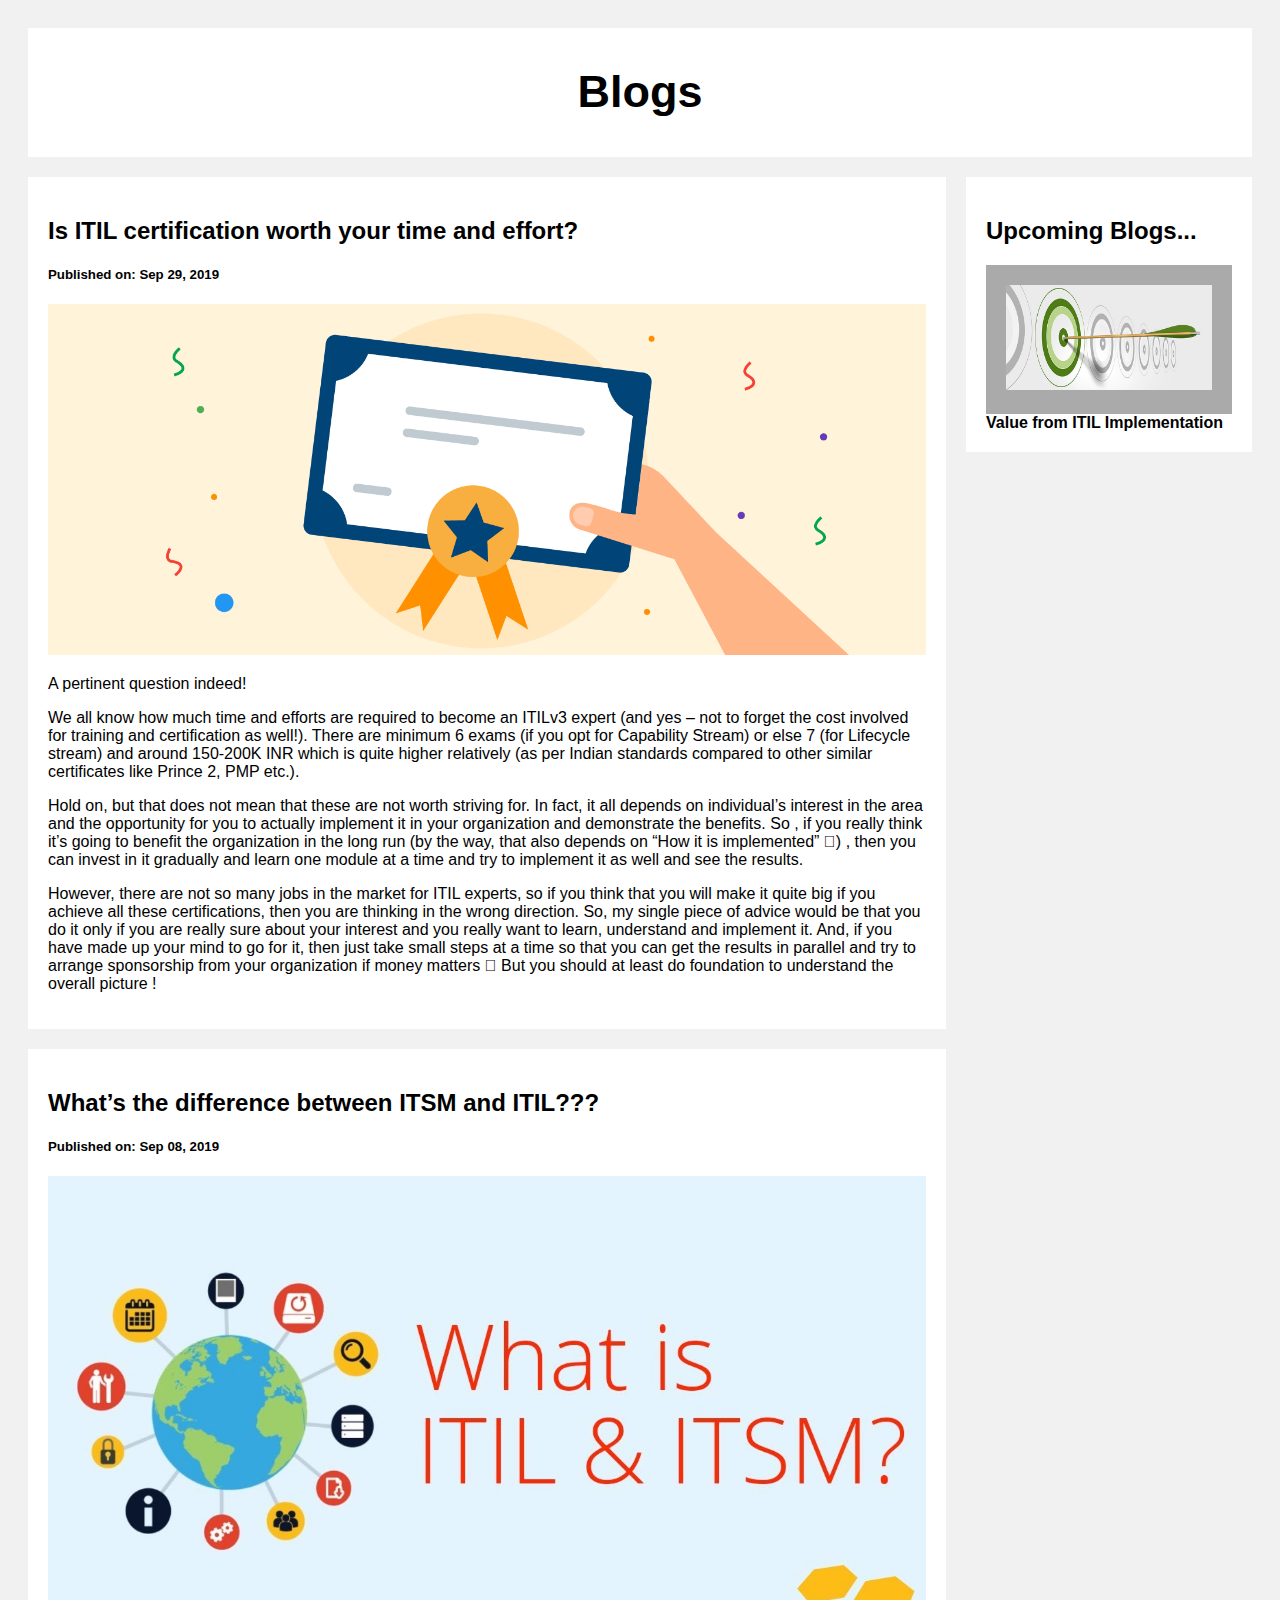
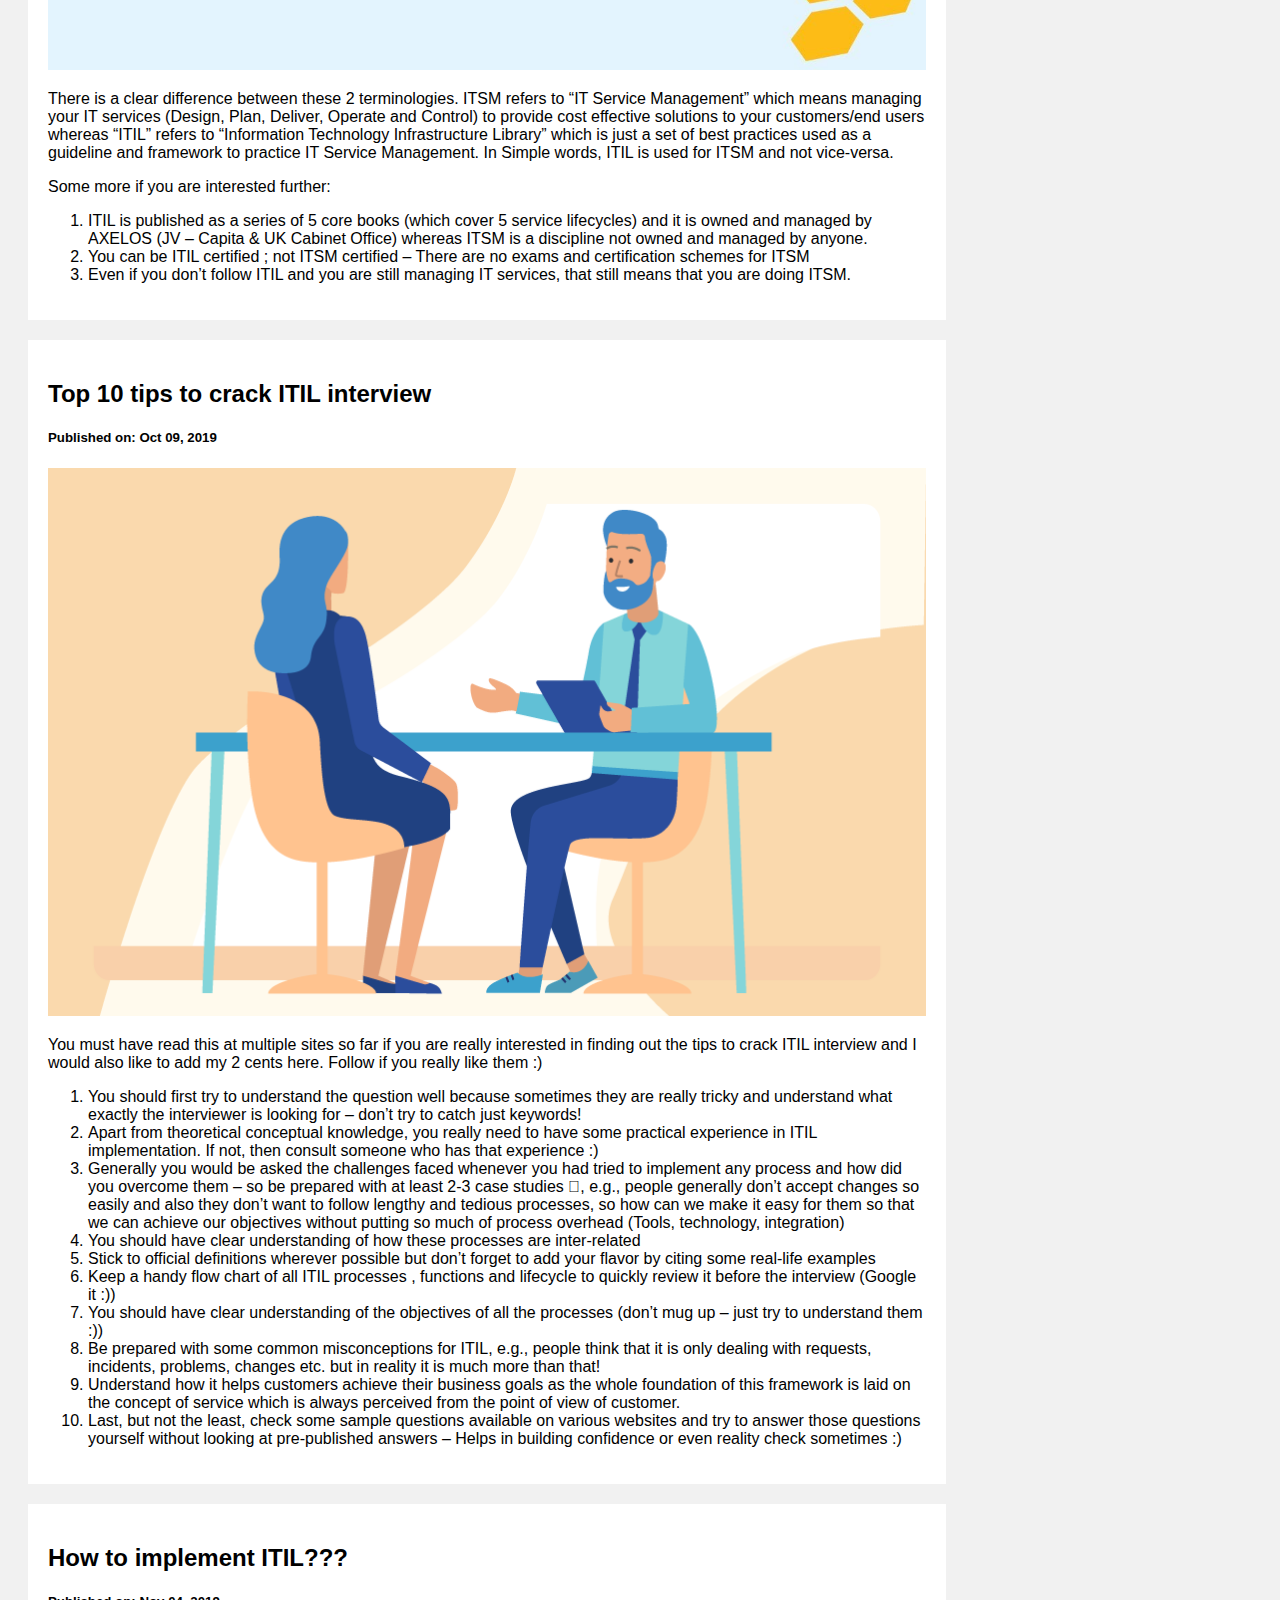
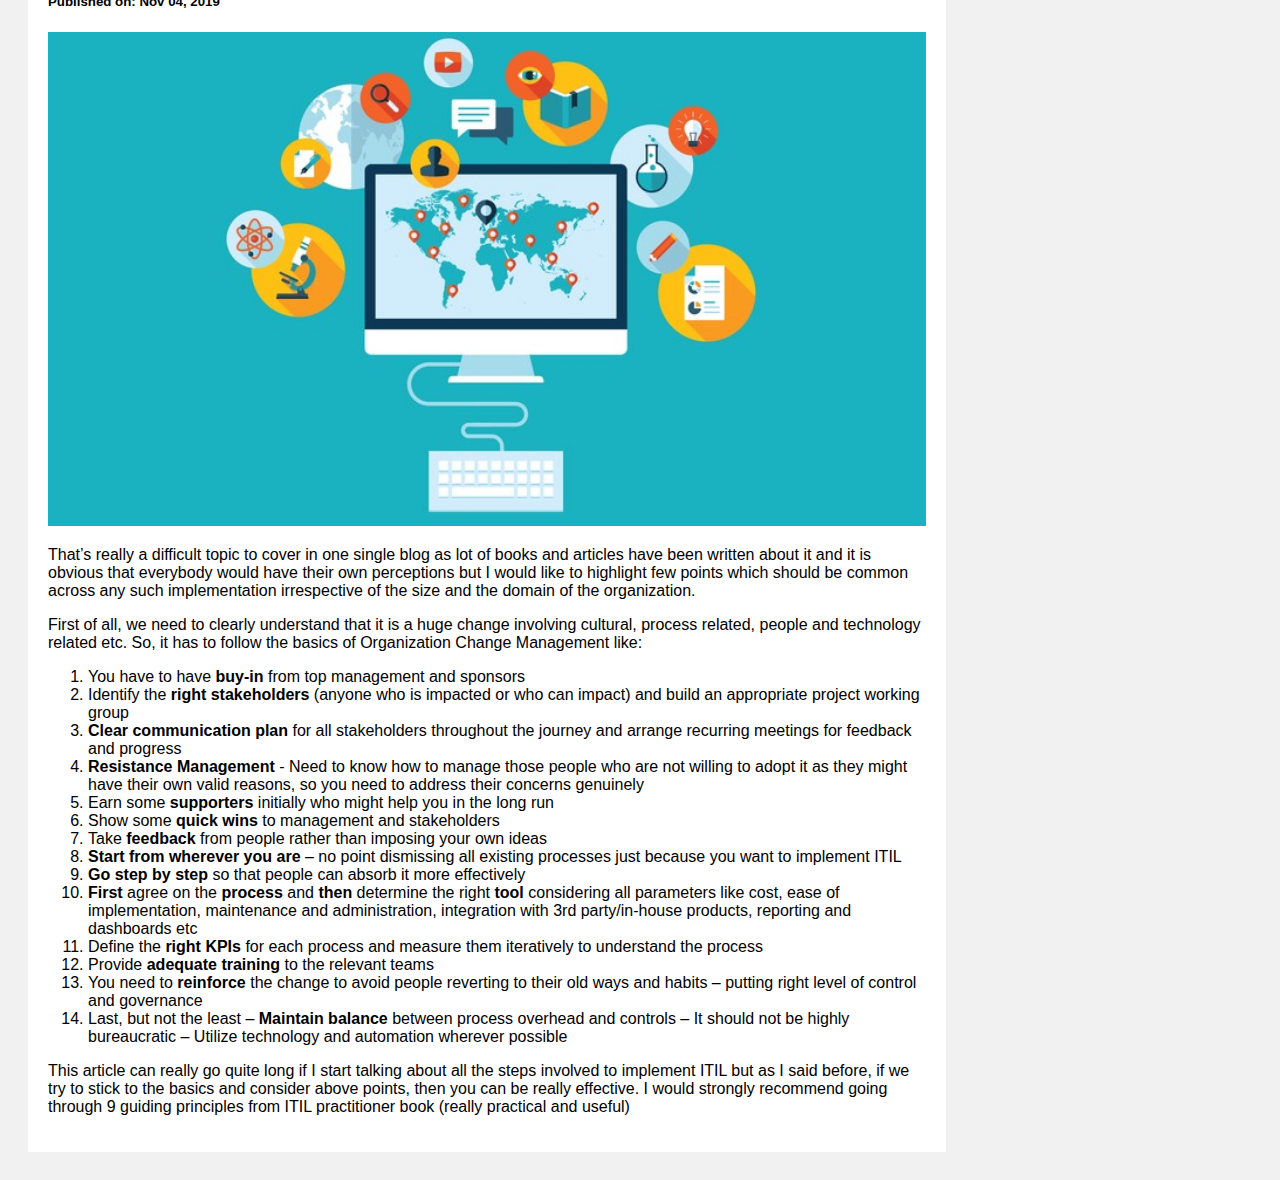
<file: blog.html>
﻿<!DOCTYPE html>
<html>
<head>
    <meta name="viewport" content="width=device-width, initial-scale=1">
    <style>
        * {
            box-sizing: border-box;
        }

        /* Add a gray background color with some padding */
        body {
            font-family: Arial;
            padding: 20px;
            background: #f1f1f1;
        }

        /* Header/Blog Title */
        .header {
            padding: 1px;
            font-size: 30px;
            text-align: center;
            background: white;
        }

        /* Create two unequal columns that floats next to each other */
        /* Left column */
        .leftcolumn {
            float: left;
            width: 75%;
        }

        /* Right column */
        .rightcolumn {
            float: left;
            width: 25%;
            padding-left: 20px;
        }

        /* Fake image */
        .fakeimg {
            background-color: #aaa;
            width: 100%;
            padding: 20px;
        }

        /* Add a card effect for articles */
        .card {
            background-color: white;
            padding: 20px;
            margin-top: 20px;
        }

        /* Clear floats after the columns */
        .row:after {
            content: "";
            display: table;
            clear: both;
        }

        /* Footer */
        .footer {
            padding: 20px;
            text-align: center;
            background: #ddd;
            margin-top: 20px;
        }

        /* Responsive layout - when the screen is less than 800px wide, make the two columns stack on top of each other instead of next to each other */
        @media screen and (max-width: 800px) {
            .leftcolumn, .rightcolumn {
                width: 100%;
                padding: 0;
            }
        }

        .imgheight{
            height:auto;
            width:100%;
        }
    </style>
</head>
<body>
    <div class="header">
        <h2>Blogs</h2>
    </div>

    <div class="row">
        <div class="leftcolumn">
            <div class="card" id="blog1">
                <h2>Is ITIL certification worth your time and effort?</h2>
                <h5>Published on: Sep 29, 2019</h5>
                <img src="images/about-01.jpg" class="img-responsive imgheight" alt="">
                <p>A pertinent question indeed!</p>
                <p>We all know how much time and efforts are required to become an ITILv3 expert (and yes – not to forget the cost involved for training and certification as well!). There are minimum 6 exams (if you opt for Capability Stream) or else 7 (for Lifecycle stream) and around 150-200K INR which is quite higher relatively (as per Indian standards compared to other similar certificates like Prince 2, PMP etc.).</p>
                <p>Hold on, but that does not mean that these are not worth striving for. In fact, it all depends on individual’s interest in the area and the opportunity for you to actually implement it in your organization and demonstrate the benefits. So ,  if you really think it’s going to benefit the organization in the long run (by the way, that also depends on “How it is implemented” ) , then you can invest in it gradually and learn one module at a time  and try to implement it as well and see the results. </p>
                <p>However, there are not so many jobs in the market for ITIL experts, so if you think that you will make it quite big if you achieve all these certifications, then you are thinking in the wrong direction. So, my single piece of advice would be that you do it only if you are really sure about your interest and you really want to learn, understand and implement it. And, if you have made up your mind to go for it, then just take small steps at a time so that you can get the results in parallel and try to arrange sponsorship from your organization if money matters  But you should at least do foundation to understand the overall picture !</p>
            </div>
            <div class="card" id="blog2">
                <h2>What’s the difference between ITSM and ITIL???</h2>
                <h5>Published on: Sep 08, 2019</h5>
                <img src="images/about-02.jpg" class="img-responsive imgheight" alt="">
                <p>There is a clear difference between these 2 terminologies. ITSM refers to “IT Service Management” which means managing your IT services (Design, Plan, Deliver, Operate and Control) to provide cost effective solutions to your customers/end users whereas “ITIL” refers to “Information Technology Infrastructure Library” which is just a set of best practices used as a guideline and framework to practice IT Service Management. In Simple words, ITIL is used for ITSM and not vice-versa.</p>
                <p>Some more if you are interested further:</p>
                <ol>
                    <li>
                        ITIL is published as a series of 5 core books (which cover 5 service lifecycles) and it is owned and managed by AXELOS (JV – Capita & UK Cabinet Office) whereas ITSM is a discipline not owned and managed by anyone.
                    </li>
                    <li>
                        You can be ITIL certified ; not ITSM certified – There are no exams and certification schemes for ITSM
                    </li>
                    <li>
                        Even if you don’t follow ITIL and you are still managing IT services, that still means that you are doing ITSM.
                    </li>
                </ol>
            </div>
            <div class="card" id="blog3">
                <h2>Top 10 tips to crack ITIL interview</h2>
                <h5>Published on: Oct 09, 2019</h5>
                <img src="images/about-05.jpg" class="img-responsive imgheight" alt="">
                <p>You must have read this at multiple sites so far if you are really interested in finding out the tips to crack ITIL interview and I would also like to add my 2 cents here. Follow if you really like them :)</p>
                <ol>
                    <li>
                        You should first try to understand the question well because sometimes they are really tricky and understand what exactly the interviewer is looking for – don’t try to catch just keywords!
                    </li>
                    <li>
                        Apart from theoretical conceptual knowledge, you really need to have some practical experience in ITIL implementation. If not, then consult someone who has that experience :)
                    </li>
                    <li>
                        Generally you would be asked the challenges faced whenever you had tried to implement any process and how did you overcome them – so be prepared with at least 2-3 case studies , e.g., people generally don’t accept changes so easily and also they don’t want to follow lengthy and tedious processes, so how can we make it easy for them so that we can achieve our objectives without putting so much of process overhead (Tools, technology, integration)
                    </li>
                    <li>
                        You should have clear understanding of how these processes are inter-related
                    </li>
                    <li>
                        Stick to official definitions wherever possible but don’t forget to add your flavor by citing some real-life examples
                    </li>
                    <li>
                        Keep a handy flow chart of all ITIL processes , functions and lifecycle to quickly review it before the interview (Google it :))
                    </li>
                    <li>
                        You should have clear understanding of the objectives of all the processes (don’t mug up – just try to understand them :))
                    </li>
                    <li>
                        Be prepared with some common misconceptions for ITIL, e.g., people think that it is only dealing with requests, incidents, problems, changes etc. but in reality it is much more than that!
                    </li>
                    <li>
                        Understand how it helps customers achieve their business goals as the whole foundation of this framework is laid on the concept of service which is always perceived from the point of view of customer.
                    </li>
                    <li>
                        Last, but not the least, check some sample questions available on various websites and try to answer those questions yourself without looking at pre-published answers – Helps in building confidence or even reality check sometimes :)
                    </li>
                </ol>
            </div>

            <div class="card" id="blog4">
                <h2>How to implement ITIL???</h2>
                <h5>Published on: Nov 04, 2019</h5>
                <img src="images/about-06.jpg" class="img-responsive imgheight" alt="">
                <p>That’s really a difficult topic to cover in one single blog as lot of books and articles have been written about it and it is obvious that everybody would have their own perceptions but I would like to highlight few points which should be common across any such implementation irrespective of the size and the domain of the organization.</p>
                <p>First of all, we need to clearly understand that it is a huge change involving cultural, process related, people and technology related etc. So, it has to follow the basics of Organization Change Management like:</p>
                <ol>
                    <li>
                        You have to have <b>buy-in</b> from top management and sponsors
                    </li>
                    <li>
                        Identify the <b>right stakeholders</b> (anyone who is impacted or who can impact) and build an appropriate project working group
                    </li>
                    <li>
                        <b>Clear communication plan</b> for all stakeholders throughout the journey and arrange recurring meetings for feedback and progress
                    </li>
                    <li>
                        <b>Resistance Management </b>  - Need to know how to manage those people who are not willing to adopt it as they might have their own valid reasons, so you need to address their concerns genuinely
                    </li>
                    <li>
                        Earn some <b>supporters</b> initially who might help you in the long run
                    </li>
                    <li>
                        Show some <b>quick wins</b> to management and stakeholders
                    </li>
                    <li>
                        Take <b>feedback</b> from people rather than imposing your own ideas
                    </li>
                    <li>
                        <b>Start from wherever you are</b> – no point dismissing all existing processes just because you want to implement ITIL
                    </li>
                    <li>
                        <b>Go step by step</b> so that people can absorb it more effectively
                    </li>
                    <li>
                        <b>First</b> agree on the <b>process</b> and <b>then</b> determine the right <b>tool</b> considering all parameters like cost, ease of implementation, maintenance and administration, integration with 3rd party/in-house products, reporting and dashboards etc
                    </li>
                    <li>
                        Define the <b>right KPIs</b> for each process and measure them iteratively to understand the process
                    </li>
                    <li>
                        Provide <b>adequate training</b> to the relevant teams
                    </li>
                    <li>
                        You need to <b>reinforce</b> the change to avoid people reverting to their old ways and habits – putting right level of control and governance
                    </li>
                    <li>
                        Last, but not the least – <b>Maintain balance</b> between process overhead and controls – It should not be highly bureaucratic – Utilize technology and automation wherever possible
                    </li>
                </ol>
                <p>This article can really go quite long if I start talking about all the steps involved to implement ITIL but as I said before, if we try to stick to the basics and consider above points, then you can be really effective. I would strongly recommend going through 9 guiding principles from ITIL practitioner book (really practical and useful)</p>

            </div>
            <!--<div class="card" id="blog5">
        <h2>Value from ITIL Implementation</h2>
        <img src="images/about-03.jpg" class="img-responsive" alt="">
        <p>Ideally this question should be the foundation stone when you think of implementing ITIL in your organization. You should clearly know what are you expecting out of it so that you can measure its success effectively and propose a clear & concise business case with ROI mode.</p>
        <p>Some of the clear benefits of ITIL (if it is implemented effectively :) )</p>
        <ol>
            <li>
                Reduced cost of operations by:
                <ul>
                    <li>
                        Optimization of L1 & L2 resources – Effective resource utilization
                    </li>
                    <li>
                        Standardizing all aspects of service operations
                    </li>
                    <li>
                        Eliminating waste by avoiding reinventing wheel every time you work on similar scenarios by defining SoPs
                    </li>
                </ul>
            </li>
            <li>
                Enhanced Customer Satisfaction and business revenues by:
                <ul>
                    <li>
                        Aligning business priorities with IT priorities
                    </li>
                    <li>Higher availability and continuity of services</li>
                    <li>
                        More secure & high performing applications
                    </li>
                    <li>
                        Confidence while scaling up the business as clear visibility into IT demand and capacity management
                    </li>
                    <li>
                        Maintaining business stability while delivering changes
                    </li>
                    <li>
                        Easy interface and communication channel for end users
                    </li>
                    <li>
                        Continuous improvement of services – higher business
                    </li>
                    <li>
                        Effective management of business risks
                    </li>
                    <li>
                        Cost effective systems and solutions
                    </li>
                    <li>
                        Effective financial management throughout lifecycle
                    </li>


                </ul>
            </li>
        </ol>
    </div>-->
            <!--<div class="card" id="blog6">
        <h2> Software Asset Management  </h2>
        <h5>Title description, Dec 7, 2017</h5>
        <img src="images/about-01.jpg" class="img-responsive" alt="">
        <p>Some text..</p>
        <p>Sunt in culpa qui officia deserunt mollit anim id est laborum consectetur adipiscing elit, sed do eiusmod tempor incididunt ut labore et dolore magna aliqua. Ut enim ad minim veniam, quis nostrud exercitation ullamco.</p>
    </div>
    <div class="card" id="blog7">
        <h2>Security Operations</h2>
        <h5>Title description, Sep 2, 2017</h5>
        <img src="images/about-03.jpg" class="img-responsive" alt="">
        <p>Some text..</p>
        <p>Sunt in culpa qui officia deserunt mollit anim id est laborum consectetur adipiscing elit, sed do eiusmod tempor incididunt ut labore et dolore magna aliqua. Ut enim ad minim veniam, quis nostrud exercitation ullamco.</p>
    </div>-->

        </div>
        <div class="rightcolumn">
            <div class="card">
                <h2>Upcoming Blogs...</h2>
                <div class="fakeimg">
                    <img src="images/about-03.jpg" class="imgheight" />

                </div>
                <b>Value from ITIL Implementation</b>
            </div>
            <!--<div class="card">
                <h3>Popular Post</h3>
                <div class="fakeimg">Image</div><br>
                <div class="fakeimg">Image</div><br>
                <div class="fakeimg">Image</div>
            </div>
            <div class="card">
                <h3>Follow Me</h3>
                <p>Some text..</p>
            </div>-->
        </div>
    </div>

</body>
</html>
</file>
<file: css/style.css>
@import url(http://fonts.googleapis.com/css?family=Satisfy);
@import url(http://fonts.googleapis.com/css?family=Open+Sans:400,300,700,600,400italic);
@import url(http://fonts.googleapis.com/css?family=Oswald:300,400,700);
 
body {
    overflow-x: hidden;
    font-family: 'Open Sans', sans-serif;
}


p {
    font-size: 13px;
    line-height: 21px;
}

.ourServicesImg {
    height: 100px;
}
@-webkit-viewport {
    width: device-width;
}

@-moz-viewport {
    width: device-width;
}

@-ms-viewport {
    width: device-width;
}

@-o-viewport {
    width: device-width;
}

@viewport {
    width: device-width;
}



a,
a:hover,
a:focus,
a:active,
a.active {
    outline: 0;
}

h1,
h2,
h3,
h4,
h5,
h6 {
    text-transform: uppercase;
    //font-weight: 700;
}

ul {
    margin: 0;
    padding: 0;
}
li {
    list-style: none;
}

.white-text {
    color: #fff !important;
}

.section-title h3{
    color:black;
/*     font-size: 5rem; */
    font-family: 'Oswald', sans-serif;
    text-transform: none;
}

.section-title p {
    //padding-bottom: 60px;
    color: #999;
    font-size: 18px;
    //font-style: italic;
    font-weight: 300;
}


/* CSS by Gaurav Joshi Starts Here */

/*Our Service Section CSS starts here*/

/* General Section Styling */
.feature-section {
/*    background-color: #f9f9f9;*/
    padding: 50px 0;
}
.service-margin{
	margin-bottom: 30px;
}
/* Feature Container Styling */
.feature {
    text-align: center;
/*    background: #fff;*/
    background-color:#F0FFF0;
    border-radius: 8px;
    padding: 20px;
    box-shadow: 0 4px 6px rgba(0, 0, 0, 0.1);
    transition: transform 0.3s ease, box-shadow 0.3s ease;
    margin-bottom: 30px;
    display: flex;
    flex-direction: column;
    align-items: center;
    height: 90%;
}

/* Feature Content Styling */
.feature-content {
    padding-top: 5px;
}

/* Image Styling */
.ourServicesImg {
    max-width: 100px;
    margin: 0 auto 5px; /* Combined shorthand for margin */
    display: block;
}

/* Heading Styling */
.feature-content h4 {
    font-size: 2rem;
    font-weight: bold;
    color: #333;
    margin: 20px 0 10px;
    text-align: center;
    line-height: 1.2;
    word-wrap: break-word;
}

/* Paragraph Typing Effect */
.typing-effect {
    visibility: hidden; /* Hidden initially */
    display: block;
    overflow: hidden; /* Ensure text stays within bounds */
    font-size: 16px; /* Adjust font size for better visibility */
    line-height: 1.5; /* Adjust line height */
    color: #333; /* Text color */
}

.typing-effect.start-typing {
    visibility: visible; /* Show the text when animation starts */
    opacity: 1;
}

.typing-effect span {
    display: inline-block;
    opacity: 0;
    transform: translateY(10px); /* Start position for animation */
    animation: text-animation 0.5s ease forwards;
}

@keyframes text-animation {
    from {
        opacity: 0;
        transform: translateY(10px);
    }
    to {
        opacity: 1;
        transform: translateY(0);
    }
}

/* General styling for the animated text */
.animated-text {
    font-size: 2rem;
    font-weight: bold;
    display: inline-block;
}

/* Style for each letter */
.animated-text span {
    display: inline-block; /* Inline-block for better alignment */
    opacity: 0; /* Start invisible */
    transform: scale(0.8); /* Start slightly smaller */
    animation: fade-scale-animation 1s ease forwards; /* Increased duration to 1s for slower effect */
}

/* Keyframes for the fade-in scale effect */
@keyframes fade-scale-animation {
    0% {
        opacity: 0;
        transform: scale(0.8); /* Slightly smaller */
    }
    100% {
        opacity: 1;
        transform: scale(1); /* Full size */
    }
}



/* Consistent Heights for Services */
.feature-section .row {
    display: flex;
    flex-wrap: wrap;
    justify-content: space-between;
}

.feature-section .service {
    flex: 1 1 calc(25% - 20px);
    max-width: calc(25% - 20px);
    display: flex;
    flex-direction: column;
    justify-content: space-between;
    align-items: center;
    box-sizing: border-box;
}

/* Responsive Layout for Smaller Screens */
@media (max-width: 768px) {
	.service-margin{
		margin-bottom: 10px;
	}
	.feature-section{
		padding: 5px;
	}
    .feature-section .service {
        flex: 1 1 100%;
        max-width: 100%;
        height: auto;
    }
}
/*Our Service Section CSS ends here*/

/*Journey Section CSS starts here*/
#journey-section{
	padding: 5%;
/*	margin-top:2.5%;*/
	/*margin-left: 5%;
	margin-right: 5%;*/
}

.journey-container {
    align-items: center;
    border-bottom: 1px solid #dbdbdb;
    color: black;
    display: flex;
    gap: 2rem;
    justify-content: center;
    padding-bottom: 1rem;
}

.journey-right {
    width: 45%;
}


.project-container {
    align-items: center;
    display: flex;
    flex-wrap: wrap;
    justify-content: space-between;
    margin-top: 3rem;
}

.project-head {
    display: flex;
    flex-direction: column;
    padding: 10px 30px;
  	background-color: #fff;
}

.project-head h1 {
    font-size: 100px;
    color: #666;
    font-family: 'Oswald', sans-serif;
    text-transform: none;
}
.project-head p {
	font-size: 20px;
	font-weight: bold;
	text-align: center;
}

/* Media Queries for Small Devices (e.g., tablets, smartphones) */
@media (max-width: 767px) {
    #journey-section {
        padding: 3%;
    }

    .journey-container {
        flex-direction: column;
        text-align: center;
    }

    .journey-left, .journey-right {
        width: 100%;
    }

    .journey-right p {
        font-size: 16px;
    }

    .project-container {
        flex-direction: column;
        gap: 2rem;
    }

    .project-head {
        width: 100%;
        padding: 15px 10px;
    }

    .project-head h1 {
    	text-align: center;
        font-size: 60px;
    }

    .project-head p {
        font-size: 16px;
    }
}

/* Media Queries for Medium Devices (e.g., tablets in landscape mode) */
@media (min-width: 768px) and (max-width: 991px) {
    .journey-container {
        flex-direction: column;
        gap: 1rem;
        text-align: center;
    }

    .journey-left, .journey-right {
        width: 100%;
    }

    .journey-right p {
        font-size: 18px;
    }

    .project-container {
        gap: 1.5rem;
    }

    .project-head h1 {
        font-size: 80px;
    }

    .project-head p {
        font-size: 18px;
    }
}

/* Media Queries for Larger Tablets (e.g., iPads) */
@media (min-width: 992px) and (max-width: 1255px) {
    .journey-container {
        gap: 1.5rem;
    }

    .journey-right p {
        font-size: 20px;
    }

    .project-head h1 {
        font-size: 90px;
    }

    .project-head p {
        font-size: 18px;
    }
}
/*Aditi Changes- For Video*/
video {
    min-width: 100%;
    min-height: 100%;
    width: auto;
    height: auto;
    position: absolute;
    top: 50%;
    left: 50%;
    transform: translate(-50%, -50%);
}
/*Journey Section CSS ends here*/

/* Testimonial Section CSS starts here */

#testimonials{
	padding: 5%;
	padding-top: 2.5%;
/*	margin: 2.5% 5%;*/
}

.testimonial-text {
/*    font-style: italic;*/
	margin-top: 20px;
	font-family: 'Helvetica', sans-serif;
    font-size: 2rem;
    color: #555;
/*	color: white;*/
    margin-bottom: 20px;
    align-items: center;
    justify-content: center;
}

.client-info {
    display: flex;
    align-items: center;
    justify-content: center;
    gap: 10px;
}

.client-logo-container {
	border: 2px solid #ccc;
	border-radius: 8px;
}

.client-logo {
    width: 40px; 
    height: 40px; /* Maintain proportion */
}
.client-details {
    text-align: center;
    align-items: center;
    display: flex;
    flex-direction: column;
    padding-bottom: 8px;
}

.client-name {
    font-weight: bold;
    color: #333;
}

.client-role {
    font-size: 1.2rem;
    color: #777;
}

/* Ensure the container does not overflow */
.testimonials-slider {
    max-width: 100%; /* Restrict width to its parent */
    overflow: hidden; /* Hide any overflowing content */
    margin: 0 auto; /* Center the slider */
}

.swiper-slide {
	background: #fff;
/*	background-color:#F0FFF0;*/
/*	background-color: green;*/
    border-radius: 8px;
    box-shadow: 0 4px 8px rgba(0, 0, 0, 0.1);
    max-width: 49%;
    margin-right: 0px;
    padding: 20px;
    height: auto;
}

.swiper-pagination-bullet {
    background-color: #777;
    opacity: 1;
}

.swiper-pagination-bullet-active {
    background-color: #333;
}

.gradient-testimonial {
  background: linear-gradient(to bottom, #9DC183, #4CAF50);
  width: 100%;
  min-height: 100vh; /* Adjust this to ensure it covers your sections */
}

/* Media Queries for Small Devices (e.g., smartphones) */
@media (max-width: 767px) {
    #testimonials {
        padding: 3%;
    }

    .testimonial-text {
        font-size: 1.5rem;
        text-align: center;
        margin-top: 10px;
    }

    .swiper-slide {
        max-width: 100%;
        margin-right: 0;
        padding: 15px;
    }

    /*.client-logo-container {
        display: none;  Hides the logo container 
    }*/

    .client-info {
        flex-direction: column;
        align-items: center; /* Adjust alignment */
        gap: 5px; /* Maintain spacing */
    }

    .client-name {
        font-size: 1rem;
        margin-bottom: 2px;
    }

    .client-role {
        font-size: 0.9rem;
        word-wrap: break-word;
        text-align: center;
    }
/*     .client-details {
        width: 100%; 
        text-align: center;
    } */
}

/* Media Queries for Medium Devices (e.g., tablets in portrait mode) */
@media (min-width: 768px) and (max-width: 991px) {
    .testimonial-text {
        font-size: 1.8rem;
        text-align: center;
    }

    .swiper-slide {
        max-width: 100%;
        margin-right: 0;
        padding: 20px;
    }

    .client-info {
        flex-direction: column;
        gap: 10px;
    }

    /*.client-logo {
        width: 60px;
        height: 60px;
    }*/

    .client-name {
        font-size: 1.2rem;
        margin-bottom: 2px;
    }

    .client-role {
        font-size: 1rem;
        word-wrap: break-word;
        text-align: center;
    }
}

/* Media Queries for Larger Tablets (e.g., tablets in landscape mode) */
@media (min-width: 992px) and (max-width: 1255px) {
    .testimonial-text {
        font-size: 2rem;
        text-align: center;
    }

    .swiper-slide {
        max-width: 49%;
        padding: 20px;
    }

    /*.client-logo {
        width: 70px;
        height: 70px;
    }*/

    .client-name {
        font-size: 1.4rem;
    }

    .client-role {
        font-size: 1.1rem;
    }
}
/* Testimonial Section CSS ends here */

/*Section heading effect CSS starts here*/

.pop-typing-effect {
    font-size: 5rem; /* Base font size */
    font-family: 'Courier New', Courier, monospace;
    display: inline-block;
    position: relative;
    overflow: hidden;
    white-space: nowrap;
    padding: 3px;
    max-width: 100%; /* Ensure it doesn't overflow the container */
    word-wrap: break-word; /* Allow breaking words if necessary */
    text-align: center; /* Center-align text */
}

.pop-typing-effect span {
    display: inline-block;
    opacity: 0;
    transform: scale(0); /* Start with a scale effect for "pop" */
    animation: typingPop 2s steps(12) 1s forwards; /* Speed up the animation */
}

/* Define the typing and popping animation */
@keyframes typingPop {
    0% {
        opacity: 0;
        transform: scale(0);
    }
    50% {
        opacity: 1;
        transform: scale(1.4); /* Slight "pop" effect */
    }
    100% {
        opacity: 1;
        transform: scale(1); /* Settle to normal size */
    }
}

/* Responsive adjustments 
@media (max-width: 768px) {
    .pop-typing-effect {
        font-size: 1.2rem; 
        padding: 2px;
    }
}*/

@media (max-width: 480px) {
    .pop-typing-effect {
        font-size: 3.2rem; 
        padding: 1px;
		font-weight:bold;
        white-space: normal; /* Allow multi-line text on smaller screens */
    }
}

/*Section heading effect CSS ends here*/

/*About Us Section CSS starts here*/

.about-us-blocks{
/*	text-align: center;*/
    background-color:#F0FFF0;
    border-radius: 8px;
    padding: 30px;
    box-shadow: 0 4px 6px rgba(0, 0, 0, 0.1);
    transition: transform 0.3s ease, box-shadow 0.3s ease;
    margin-bottom: 30px;
    display: flex;
    flex-direction: row;
    align-items: center;
}
.about-us-section-1 p{
	color: black;
}
.pop-typing-effect-about{
    font-size: 2rem; /* Base font size */
    font-family: 'Courier New', Courier, monospace;
    display: inline-block;
    position: relative;
    overflow: hidden;
    white-space: nowrap;
    padding: 3px;
    max-width: 100%; /* Ensure it doesn't overflow the container */
    word-wrap: break-word; /* Allow breaking words if necessary */
    text-align: center; /* Center-align text */
}

.pop-typing-effect-about span {
    display: inline-block;
    opacity: 0;
    transform: scale(0); /* Start with a scale effect for "pop" */
    animation: typingPop 2s steps(12) 1s forwards; /* Speed up the animation */
}

/* For Small Devices (e.g., smartphones) */
@media (max-width: 767px) {
	.latest-news-section {
    	padding-top: 0px;
    	padding-bottom: 0px;
	}
    .about-us-blocks {
        flex-direction: column; /* Stack items vertically */
        /* text-align: center; Center-align content */
        padding: 20px; /* Reduce padding for smaller screens */
    }
}

/* For Medium Devices (e.g., tablets in portrait mode) */
@media (min-width: 768px) and (max-width: 991px) {
    .about-us-blocks {
        flex-direction: column; /* Stack items vertically */
        padding: 25px; /* Slightly more padding than small screens */
    }
}

/* For Larger Tablets (e.g., tablets in landscape mode) */
@media (min-width: 992px) and (max-width: 1255px) {
    .about-us-blocks {
        flex-direction: row; /* Retain row layout */
        padding: 30px; /* Default padding */
    }
}

/*About Us Section CSS ends here*/

/*Blog Section CSS starts here*/

.blog-div{
	background-color:#F0FFF0;
    border-radius: 8px;
    padding: 30px;
    box-shadow: 0 4px 6px rgba(0, 0, 0, 0.1);
    transition: transform 0.3s ease, box-shadow 0.3s ease;
    margin-bottom: 30px;
    display: flex;
    flex-direction: column;
    align-items: center;
    height: 100%;
}
/*Blog Section CSS ends here*/

.gradient-container {
  background: linear-gradient(to bottom, #9DC183, #4CAF50);
  width: 100%;
  min-height: 100vh; /* Adjust this to ensure it covers your sections */
}
.gradient-container-odd {
  background: linear-gradient(to bottom, #9DC183,#0B6623);
  width: 100%;
  min-height: 100vh; /* Adjust this to ensure it covers your sections */
}

/* CSS by Gaurav Joshi Ends Here*/
.btn-primary {
    text-transform: uppercase;
    font-weight: 300;
    color: #fff;
    -webkit-border-radius:3px;
    -moz-border-radius:3px;
    -o-border-radius:3px;
    border-radius:3px;
    -webkit-transition: all 0.3s;
    -moz-transition: all 0.3s;
    -o-transition: all 0.3s;
    transition: all 0.3s;
}

.btn-primary:hover,
.btn-primary:focus,
.btn-primary:active,
.btn-primary.active,
.open .dropdown-toggle.btn-primary {
    color: #fff;
    background-color: none !important;
}



/*------------------------------------------------*/
/* Start Top Navbar Section                           */
/*------------------------------------------------*/

.navbar{
	margin-bottom: 0px;
}

.navbar-default {
    border-color: transparent;
    background-color: #222;
    padding: 15px;
    padding-bottom: 0px;
}

.navbar-default .navbar-brand {
    font-family: "Kaushan Script","Helvetica Neue",Helvetica,Arial,cursive;
}

.navbar-default .navbar-collapse {
    border-color: rgba(255,255,255,.02);
}

.navbar-default .navbar-toggle .icon-bar {
    background-color: #fff;
}


.navbar-default .nav li a {
    text-transform: uppercase;
/*    font-family: Montserrat,"Helvetica Neue",Helvetica,Arial,sans-serif;*/
    font-family:ui-sans-serif;
    font-weight: 400;
    letter-spacing: 1px;
    color: #00A86B;
/* Aditi Changes- Font-Size   */
    font-size: 20px;
}


.navbar-default .navbar-nav>.active>a {
    border-radius: 0;
    color: #fff;
}

.navbar-default .navbar-nav>.active>a:hover,
.navbar-default .navbar-nav>.active>a:focus {
    color: #fff;
}

.company-logo{
	height: 100px;
	margin-top: -25px;
	margin-left: -92px;
}
/* Responsiveness for smaller screens */
@media (max-width: 767px) {
	.company-logo{
		height: 100px;
		margin-left: 0px;
	}
}

@media(min-width:768px) {
    .navbar-default {
        border: 0;
        background-color: transparent;
        -webkit-transition: padding .3s;
        -moz-transition: padding .3s;
        -o-transition: padding .3s;
        transition: padding .3s;
    }

    .navbar-default .navbar-brand {
        font-size: 2em;
        -webkit-transition: all .3s;
        -moz-transition: all .3s;
        -o-transition: all .3s;
        transition: all .3s;
    }

    .navbar-default .navbar-nav>.active>a {
        border-radius: 3px;
        -webkit-border-radius: 3px;
        -moz-border-radius: 3px;
        -o-border-radius: 3px;
    }


    .navbar-default .navbar-brand {
        font-size: 1.5em;
    }
    
}



/*--------------------------------------------------*/
/* Start Side Nav Section
/*--------------------------------------------------*/


.menu-wrap a {
	color: #fff;
    font-weight: 300;
    font-family: 'Oswald', sans-serif;
}

.menu-wrap .logo {
    font-family: "Kaushan Script","Helvetica Neue",Helvetica,Arial,cursive;
    font-size: 35px;
}



/* Menu Button */
.menu-button {
	position: fixed;
	z-index: 1000;
	margin: 1em;
	padding: 0;
	width: 2.5em;
	height: 2.25em;
	border: none;
	text-indent: 2.5em;
	font-size: 1.5em;
	color: transparent;
}

.menu-button::before {
	position: absolute;
	top: 0.5em;
	right: 0.5em;
	bottom: 0.5em;
	left: 0.5em;
	background: linear-gradient(#373a47 20%, transparent 20%, transparent 40%, #373a47 40%, #373a47 60%, transparent 60%, transparent 80%, #373a47 80%);
	content: '';
}


@media (max-width : 479px) {
    .menu-button {
        width: 1.5em;
        height: 1.5em;
    }
    
    .menu-button::before {
        position: absolute;
        top: 0.5em;
        right: 0.5em;
        bottom: 0.5em;
        left: 0.5em;
        background: linear-gradient(#373a47 20%, transparent 20%, transparent 40%, #373a47 40%, #373a47 60%, transparent 60%, transparent 80%, #373a47 80%);
        content: '';
    }
    
    .menu-wrap a {
        padding: 5px !important;
    }
}

@media (max-width : 767px) {
    .menu-button {
        width: 2em;
        height: 2em;
    }
    
    .menu-button::before {
        position: absolute;
        top: 0.5em;
        right: 0.5em;
        bottom: 0.5em;
        left: 0.5em;
        background: linear-gradient(#373a47 20%, transparent 20%, transparent 40%, #373a47 40%, #373a47 60%, transparent 60%, transparent 80%, #373a47 80%);
        content: '';
    }
}



.menu-button:hover {
	opacity: 0.6;
}

/* Close Button */
.close-button {
	width: 1em;
	height: 1em;
	position: absolute;
	right: 1em;
	top: 1em;
	overflow: hidden;
	text-indent: 1em;
	font-size: 0.75em;
	border: none;
	background: transparent;
	color: transparent;
}

.close-button::before,
.close-button::after {
	content: '';
	position: absolute;
	width: 3px;
	height: 100%;
	top: 0;
	left: 50%;
	background: #bdc3c7;
}

.close-button::before {
	-webkit-transform: rotate(45deg);
	-moz-transform: rotate(45deg);
	-o-transform: rotate(45deg);
	transform: rotate(45deg);
}

.close-button::after {
	-webkit-transform: rotate(-45deg);
	-moz-transform: rotate(-45deg);
	-o-transform: rotate(-45deg);
	transform: rotate(-45deg);
}

/* Menu */
.menu-wrap {
	position: absolute;
	z-index: 1001;
	width: 300px;
	height: 100%;
	background: #111;
	padding: 2.5em 1.5em 0;
	font-size: 1.15em;
    
	-webkit-transform: translate3d(-320px,0,0);
	-moz-transform: translate3d(-320px,0,0);
	-o-transform: translate3d(-320px,0,0);
	transform: translate3d(-320px,0,0);
    
	-webkit-transition: -webkit-transform 0.4s;
	-moz-transition: -webkit-transform 0.4s;
	-o-transition: -webkit-transform 0.4s;
	transition: transform 0.4s;
    
	-webkit-transition-timing-function: cubic-bezier(0.7,0,0.3,1);
	-moz-transition-timing-function: cubic-bezier(0.7,0,0.3,1);
	-o-transition-timing-function: cubic-bezier(0.7,0,0.3,1);
	transition-timing-function: cubic-bezier(0.7,0,0.3,1);
}

.menu, 
.icon-list {
	height: 100%;
}

.icon-list {
	-webkit-transform: translate3d(0,100%,0);
	-moz-transform: translate3d(0,100%,0);
	-o-transform: translate3d(0,100%,0);
	transform: translate3d(0,100%,0);
}

.icon-list a {
	display: block;
	padding: 0.8em;
    
	-webkit-transform: translate3d(0,500px,0);
	-moz-transform: translate3d(0,500px,0);
	-o-transform: translate3d(0,500px,0);
	transform: translate3d(0,500px,0);
}

.icon-list,
.icon-list a {
	-webkit-transition: -webkit-transform 0s 0.4s;
	-moz-transition: -webkit-transform 0s 0.4s;
	-o-transition: -webkit-transform 0s 0.4s;
	transition: transform 0s 0.4s;
    
	-webkit-transition-timing-function: cubic-bezier(0.7,0,0.3,1);
	-moz-transition-timing-function: cubic-bezier(0.7,0,0.3,1);
	-o-transition-timing-function: cubic-bezier(0.7,0,0.3,1);
	transition-timing-function: cubic-bezier(0.7,0,0.3,1);
}

.icon-list a:nth-child(2) {
	-webkit-transform: translate3d(0,1000px,0);
	-moz-transform: translate3d(0,1000px,0);
	-o-transform: translate3d(0,1000px,0);
	transform: translate3d(0,1000px,0);
}

.icon-list a:nth-child(3) {
	-webkit-transform: translate3d(0,1500px,0);
	-moz-transform: translate3d(0,1500px,0);
	-o-transform: translate3d(0,1500px,0);
	transform: translate3d(0,1500px,0);
}

.icon-list a:nth-child(4) {
	-webkit-transform: translate3d(0,2000px,0);
	-moz-transform: translate3d(0,2000px,0);
	-o-transform: translate3d(0,2000px,0);
	transform: translate3d(0,2000px,0);
}

.icon-list a:nth-child(5) {
	-webkit-transform: translate3d(0,2500px,0);
	-moz-transform: translate3d(0,2500px,0);
	-o-transform: translate3d(0,2500px,0);
	transform: translate3d(0,2500px,0);
}

.icon-list a:nth-child(6) {
	-webkit-transform: translate3d(0,3000px,0);
	-moz-transform: translate3d(0,3000px,0);
	-o-transform: translate3d(0,3000px,0);
	transform: translate3d(0,3000px,0);
}

.icon-list a span {
	margin-left: 10px;
	font-weight: 500;
}

/* Shown menu */
.show-menu .menu-wrap {
    position: fixed;
	-webkit-transform: translate3d(0,0,0);
	-moz-transform: translate3d(0,0,0);
	-o-transform: translate3d(0,0,0);
	transform: translate3d(0,0,0);
    
	-webkit-transition: -webkit-transform 0.8s;
	-moz-transition: -webkit-transform 0.8s;
	-o-transition: -webkit-transform 0.8s;
	transition: transform 0.8s;
    
	-webkit-transition-timing-function: cubic-bezier(0.7,0,0.3,1);
	-moz-transition-timing-function: cubic-bezier(0.7,0,0.3,1);
	-o-transition-timing-function: cubic-bezier(0.7,0,0.3,1);
	transition-timing-function: cubic-bezier(0.7,0,0.3,1);
}

.show-menu .icon-list,
.show-menu .icon-list a {
	-webkit-transform: translate3d(0,0,0);
	-moz-transform: translate3d(0,0,0);
	-o-transform: translate3d(0,0,0);
	transform: translate3d(0,0,0);
    
	-webkit-transition: -webkit-transform 0.8s;
	-moz-transition: -webkit-transform 0.8s;
	-o-transition: -webkit-transform 0.8s;
	transition: transform 0.8s;
    
	-webkit-transition-timing-function: cubic-bezier(0.7,0,0.3,1);
	-moz-transition-timing-function: cubic-bezier(0.7,0,0.3,1);
	-o-transition-timing-function: cubic-bezier(0.7,0,0.3,1);
	transition-timing-function: cubic-bezier(0.7,0,0.3,1);
}

.show-menu .icon-list a {
	-webkit-transition-duration: 0.9s;
	-moz-transition-duration: 0.9s;
	-o-transition-duration: 0.9s;
	transition-duration: 0.9s;
}





/*================================================== 
     Slideshow
 ================================================== */

/*-- Main slide --*/

#main-slide .item {
    height: 700px;
}

#main-slide .item img{
	width: 100%;
}

#main-slide .item .slider-content {
  z-index: 0;
  opacity: 0;
  -webkit-transition: opacity 500ms;
  -moz-transition: opacity 500ms;
  -o-transition: opacity 500ms;
  transition: opacity 500ms;
}
#main-slide .item.active .slider-content {
  z-index: 0;
  opacity: 1;
  -webkit-transition: opacity 100ms;
  -moz-transition: opacity 100ms;
  -o-transition: opacity 100ms;
  transition: opacity 100ms;
}

#main-slide .slider-content{
	top: 45%;
	margin-top: -70px;
	left: 0;
	padding: 0;
	text-align: center;
	position: absolute;
	width: 100%;
	height: 100%;
	color: #fff;
}

#main-slide .carousel-indicators {
	bottom: 30px;
}

.carousel-indicators li{
	width: 14px !important;
	height: 14px !important;
	border: 2px solid #fff !important;
	margin: 1px !important;
}


#main-slide .carousel-control.left,
#main-slide .carousel-control.right {
	opacity: 1;
	filter: alpha(opacity=100);
	background-image: none;
	background-repeat: no-repeat;
	text-shadow: none;
}

#main-slide .carousel-control.left span {
	padding: 15px;
}

#main-slide .carousel-control.right span {
	padding: 15px;
}

#main-slide .carousel-control .fa-angle-left, 
#main-slide .carousel-control .fa-angle-right{
	position: absolute;
	top: 40%;
	z-index: 5;
	display: inline-block;
}

#main-slide .carousel-control .fa-angle-left{
	left: 0;
}

#main-slide .carousel-control .fa-angle-right{
	right: 0;
}

#main-slide .carousel-control i{
	background: rgba(0,0,0,.7);
	color: #fff;
	line-height: 36px;
	font-size: 32px;
	padding: 15px 20px;
	-moz-transition: all 500ms ease;
	-webkit-transition: all 500ms ease;
	-ms-transition: all 500ms ease;
	-o-transition: all 500ms ease;
	transition: all 500ms ease;
}


#main-slide .slider-content h1{
	font-size: 50px;
    font-weight: 700;
    line-height: 50px;
    letter-spacing: 5px;
    margin-bottom: 55px;
    color: #fff;
    font-family: 'Oswald', sans-serif;
}


#main-slide .slider-content h2.white, #main-slide .slider-content h3.white {
    color: #fff;
}

#main-slide .slider-content p{
	font-size: 30px;
    font-weight: 300;
    line-height: 35px;
    letter-spacing: 1px;
    margin-bottom: 55px;
    color: #fff;
}

.slider.btn{
	padding: 10px 40px;
	font-size: 20px;
	border-radius: 2px;
	-webkit-border-radius: 2px;
	-moz-border-radius: 2px;
	-o-border-radius: 2px;
	text-transform: uppercase;
	line-height: 28px;
    font-weight: 300;
	border: 0;
	-moz-transition: all 300ms ease;
	-webkit-transition: all 300ms ease;
	-ms-transition: all 300ms ease;
	-o-transition: all 300ms ease;
	transition: all 300ms ease;
}

#main-slide .btn-primary:hover {
	background: transparent;
	border: 1px solid #fff;
}

.slider.btn.btn-default{
	margin-left: 4px;
	background: #ECECEC
}

.slider.btn.btn-default:hover{
	background: #000;
	color: #fff;
}

.slider-content-left {
	position: relative;
	margin: 0 0 0 40px;
}

.slider-content-right{
	position: relative;
}

/*-- Animation --*/
.carousel .item.active .animated1 {
	-webkit-animation: lightSpeedIn 1s ease-in 800ms both;
	animation: lightSpeedIn 1s ease-in 800ms both;
}

.carousel .item.active .animated2 {
	-webkit-animation: bounceIn 1s ease-in 800ms both;
	animation: bounceIn 1s ease-in 800ms both;
}

.carousel .item.active .animated3 {
	-webkit-animation: flipInX 2s ease-in-out 800ms both;
	animation: flipInX 2s ease-in-out 800ms both;
}


@media (min-width : 992px) {
    
    #main-slide .slider-content h1{
		font-size: 68px;
	}
}


@media (min-width : 768px) and (max-width: 991px) {
    
    #main-slide .slider-content h1{
		font-size: 35px;
        margin-bottom: 10px;
        margin-top: 0;
	}
	#main-slide .slider-content p{
		font-size: 20px;
		margin-top: 0;
        line-height: 25px;
	}

	.slider.btn{
		padding: 5px 25px;
		margin-top: 5px;
		font-size: 16px;
	}
    
    #main-slide .item {
        height: 550px;
    }
    
}


@media (max-width : 767px) {
    
    #main-slide .slider-content h1{
		font-size: 28px;
		line-height: normal;
		margin-bottom: 0;
	}
	#main-slide .slider-content p{
		font-size: 14px;
		margin-top: 5px;
	}
	.slider.btn{
		padding: 0 15px;
		margin-top: 0;
		font-size: 12px;
	}
	#main-slide .carousel-indicators{
		display: none;
	}
    
    #main-slide .item .slider-content{
		display: none;
	}
    
    #main-slide .item {
       /* height: 400px;*/
/* Aditi- changed Height */
     height: 500px;
    }
    
}


@media (max-width : 479px) {
    
    #main-slide .item .slider-content{
		display: none;
	}
    
    #main-slide .item {
        /* height: 180px;*/
	/* Aditi- changed Height */
      height: 250px;
    }
    
}



/*------------------------------------------------------ */
/* Start Feature Section                              */
/*------------------------------------------------------ */


.services-section {
    padding-top: 80px;
    padding-bottom: 20px;
}
.feature-section {
    /*padding-top: 100px;*/
}

.feature, .feature-2, .feature-3 {
    padding-bottom: 30px;
}

.feature, .feature-3 {
    text-align: center;
}
.feature h4,
.feature-3 h4 {
/*    font-size: 15px;*/
    color: #666;
/*    font-weight: 300;*/
    font-family: 'Oswald', sans-serif;
}

.feature-2 h4{
    font-size: 15px;
    color: #666;
    padding-bottom: 10px;
    font-weight: 300;
    font-family: 'Oswald', sans-serif;
}

.feature p, 
.feature-2 p,
.feature-3 p {
    color: #444;
    font-size: 13px;
    line-height: 20px;
    font-weight: 300;
}

.feature i,
.feature-3 i {
    font-size:2.5em;
    width: 80px;
    height: 80px;
   padding:25px;
    margin-bottom: 10px;
   position: relative;
}

.feature i {
    color:#fff;
	box-shadow: 0 0 0 30px transparent;
	-webkit-transform: translate3d(2, 2, 2);
	-moz-transform: translate3d(2, 2, 2);
	-o-transform: translate3d(2, 2, 2);
	transform: translate3d(2, 2, 2);
	-webkit-transition: box-shadow .6s ease-in-out;
	-moz-transition: box-shadow .6s ease-in-out;
	-o-transition: box-shadow .6s ease-in-out;
	transition: box-shadow .6s ease-in-out;
}
.no-touch .feature:hover i,
	.no-touch .feature:active i,
	.no-touch .feature:focus i {		
		
		-webkit-transition: box-shadow .4s ease-in-out;
		-moz-transition: box-shadow .4s ease-in-out;
		-o-transition: box-shadow .4s ease-in-out;
		transition: box-shadow .4s ease-in-out;
}

.feature-3 i {
    transition: all 0.3s;
    -webkit-transition: all 0.3s;
    -moz-transition: all 0.3s;
    -o-transition: all 0.3s;
}

.feature-3:hover .border {
    margin: 0 35%;
}

.feature-2 i {
   font-size:2.5em;
    color: #fff;
    width: 70px;
    height: 70px;
   padding:20px;
   position: relative;
    
}

.feature-2 .media-body {
    margin-left: 25px !important;
}

.feature-2 .border {
    margin-top: 20px;
    margin-left: 49.999%;
    margin-right: 49.999%;
	border-color: #fff;
}

.feature-2:hover .border {
    margin-left: 0%;
    margin-right: 0%;
}






/*------------------------------------------*/
/* Start Portfolio Section
/*------------------------------------------*/

.portfolio-section-1 {
    padding-top: 80px;
    padding-bottom: 120px;
    background: #f7f7f7;
}

.portfolio-section-2 {
    padding-top: 80px;
    padding-bottom: 120px;
    //background: #f7f7f7;
}

.portfolio-section-3 {
    padding-top: 80px;
    padding-bottom: 120px;
    background: #111;
}



#portfolio-list {
    list-style: none;
    margin: 0;
    padding: 0;
    display: block;
}

.portfolio-section-2 #portfolio-list li {
    margin-left: -2px;
}
#portfolio-list li {
    position: relative;
    overflow: hidden;
    display: inline-block;
    width: 50%;
    margin-left: -4px;
    margin-bottom: -5px;
    padding: 0;
    text-align: center;
    -webkit-transition: all 0.5s;
    -moz-transition: all 0.5s;
    -ms-transition: all 0.5s;
    -o-transition: all 0.5s;
    transition: all 0.5s;
}
@media only screen 
and (max-width : 550px) {
    
     #portfolio-list li {
      width: 100%;
  }
}

@media only screen 
and (max-width : 767px)
and (min-width : 551px){
    
     #portfolio-list li {
      width: 49.9%;
  }
}

@media (min-width: 768px) {
  #portfolio-list li {
      width: 33.3%;
  }
}

@media only screen and (min-width : 601px) and (max-width : 800px) {
    #portfolio-list li {
      width: 50%;
    }
}


@media only screen and (min-width : 801px) and (max-width : 991px) {
    #portfolio-list li {
        width: 50%;
    }
}


.portfolio-item {
   width: 100%;
   height: 100%;
   position: relative;
   text-align: center;
   cursor: default;
    transition: all 0.3s;
    -webkit-transition: all 0.3s;
}

.portfolio-item img {
    -webkit-transform: scaleY(1);
   -moz-transform: scaleY(1);
   -o-transform: scaleY(1);
   -ms-transform: scaleY(1);
   transform: scaleY(1);
   -webkit-transition: all 0.7s ease-in-out;
   -moz-transition: all 0.7s ease-in-out;
   -o-transition: all 0.7s ease-in-out;
   -ms-transition: all 0.7s ease-in-out;
   transition: all 0.7s ease-in-out;
}

.portfolio-item:hover img {
    -webkit-transform: scale(1,5);
   -moz-transform: scale(1.5);
   -o-transform: scale(1.5);
   -ms-transform: scale(1.5);
   transform: scale(1.5);
   
}

.portfolio-caption {
    
   width: 100%;
   height: 100%;
   position: absolute;
   overflow: hidden;
   top: 0;
   left: 0;
    opacity: 0;
    filter: Alpha(Opacity=0);
    transition: all 0.3s;
    -webkit-transition: all 0.3s;
}

.portfolio-item:hover .portfolio-caption {
    opacity: 1;
    filter: Alpha(Opacity=100);
}


.portfolio-caption h4 {
    display: inline-table;
   text-transform: uppercase;
   color: #777;
    font-weight: 400;
   text-align: center;
   position: relative;
   font-size: 18px;
   padding: 10px;
   background: #fff;
   //margin: 20px 0 0 0;
    position: relative;
    top: 14%;
    font-family: 'Oswald', sans-serif;
}

.portfolio-caption a i {
    width: 60px;
    height: 60px;
    padding: 20px;
    font-size: 25px;
    border-radius: 100%;
    -webkit-border-radius: 100%;
    -moz-border-radius: 100%;
    -o-border-radius: 100%;
    background: #fff;
    position: absolute;
    top: 60%;
    //left: 40%;
}

.portfolio-caption a.link-1 i {
    left: 30%;
}

.portfolio-caption a.link-2 i {
    left: 50%;
}


/*---------------------------------------------------------*/
/* Start About Us Section                                  */
/*---------------------------------------------------------*/

.about-us-section-1 {
    /*padding-top: 80px;
    padding-bottom: 60px;*/
    padding: 5%;
    padding-top: 3%;
}

.about-us-section-2 {
    padding-top: 80px;
    padding-bottom: 100px;
    background: url(../images/parallax/bg-01.jpg);
    background-attachment: fixed;
    background-size: cover;
    
}

.welcome-section {
    padding-bottom: 15px;
}

.welcome-section img {
    width: 100%;
    height: 215px;

    -webkit-border-radius: 2px;
    -moz-border-radius: 2px;
    -o-border-radius: 2px;
    border-radius: 2px;
}

.border {
    border-top: 1px solid #999;
    border-bottom: 1px solid #999;
    margin: 0 45%;
    -webkit-transition: all 0.3s;
    -moz-transition: all 0.3s;
    -o-transition: all 0.3s;
    transition: all 0.3s;
}

.welcome-section h4 {
    padding-top: 20px;
    color: #777;
}

.welcome-section p {
    padding-top: 20px;
    color: #999;
}

.welcome-section:hover .border {
    margin: 0 40%;
}

.about-us-section-2 .carousel {
    margin-top: 8px;
}

.project-image .carousel img {
    width: 100%;
    height: auto;
}

.about-text p {
    color: #999;
    text-align: justify;
}
.about-text ul {
    margin-top: 30px;
    font-size: 13px;
}
.about-text li {
    margin-bottom: 10px;
    color: #999;
}
.about-text li i {
    padding-right: 10px;
}

.about-slide img {
    width: 100%;
}



/*----------------------------------------------------------*/
/* Start Fun Facts Counter Section
/*----------------------------------------------------------*/

.fun-facts {
    background: url(../images/parallax/bg-02.jpg);
    background-attachment: fixed;
    background-size: cover;
    padding-top: 120px;
    padding-bottom: 80px;
}

.counter-item {
    position:relative;
    text-align:center;
    margin-bottom: 40px;
    background: rgba(0, 0, 0, 0.5);
    padding: 40px;
}

.counter-item h5 {
  text-align:center;
  margin-bottom:0px;
  color:#fff;
}

.counter-item i {
  font-size:40px;
}


.timer {
  font-size: 48px;
  font-weight: 800;
  text-transform: uppercase;
  text-align:center;
  line-height:80px;
    font-family: 'Oswald', sans-serif;
}



/*-------------------------------------------------*/
/* Start Latest News Section                       */
/*-------------------------------------------------*/


.latest-news-section {
    padding-top: 35px;
    padding-bottom: 35px;
}

@media (max-width: 767px) {
	.blog-div{
		margin-bottom: 0px;
	}
	.latest-news-section {
    	padding-top: 10px;
    	padding-bottom: 10px;
	}
	.gradient-container-odd{
		min-height: unset;
	} 
}

.latest-post {
    padding-bottom: 20px;
}

.latest-post h4 {
    padding-top: 20px;
    padding-bottom: 5px;
}

.latest-post .post-details .date {
    position: absolute;
    top: 0;
    left: 10%;
    color: #fff;
    padding: 10px;
    font-size: 14px;
    text-align: center;
    opacity: 1;
    -webkit-transition: all 0.5s;
    -moz-transition: all 0.5s;
    -o-transition: all 0.5s;
    transition: all 0.5s;
}
.latest-post .post-details .date strong {
    font-size: 16px;
}

.latest-post .post-details li {
    display: inline;
    font-size: 13px;
    color: #999;
    padding-right: 10px;
}

.latest-post .post-details li i {
    padding-right: 5px;
}

.latest-post p {
    padding-bottom: 15px;
    color: #999;
    font-weight: 300;
}

.latest-post .btn-primary {
    border-radius: 2px;
    -webkit-border-radius: 2px;
    -moz-border-radius: 2px;
    -o-border-radius: 2px;
    font-weight: 300;
}

.latest-post .btn-primary:hover {
    background: none;
    color: #666;
    border: 1px solid #888;
    box-shadow: none;
}

.latest-post:hover .date {
    opacity: 1;
    -webkit-animation: bounceIn;
    -moz-animation: bounceIn;
    -o-animation: bounceIn;
    animation: bounceIn;
    -webkit-animation-duration: 0.7s;
    -moz-animation-duration: 0.7s;
    -o-animation-duration: 0.7s;
    animation-duration: 0.7s;
}



/*************** Testimonials ***************/

.testimonial-section {
    background: Url(../images/parallax/testimonial-bg.jpg) no-repeat;
    background-attachment: fixed;
    background-size: cover;
    background-position: center;
    padding-top: 120px;
    padding-bottom: 120px;
    color: #fff;
	text-align: center;
	position: relative;
}

.testimonials .testimonial-content img {
    width: 150px;
    height: auto;
    margin-bottom: 40px;
}



.testimonials .testimonial-content p {
	font-size: 20px;
	line-height: 30px;
	//font-style: italic;
	font-weight: 400;
    margin-bottom: 40px;
	color: #fff;
}

.testimonials .testimonial-content {
	position: relative;
}

.testimonials .testimonial-author {
	margin-bottom: 40px;
}

.testimonials .testimonial-author .author {
    font-family: "Kaushan Script","Helvetica Neue",Helvetica,Arial,cursive;
    font-size: 18px;
    padding-bottom: 5px;
}
.testimonials .testimonial-author .designation {
    color: #d3d3d3;
}

.touch-slider .owl-controls.clickable .owl-buttons div:hover {
	//background-color: #00afd1;
}

.touch-carousel .owl-controls.clickable .owl-buttons div:hover {
	//background-color: #00afd1;
}

.testimonials-carousel .owl-controls.clickable .owl-buttons div{
    background: none;
    font-size: 40px;
}

.testimonials-carousel .owl-controls.clickable .owl-buttons .owl-next {
    position: absolute;
    right: 0;
    top: 50%;
    z-index: 1000;
}

.testimonials-carousel .owl-controls.clickable .owl-buttons .owl-prev {
    position: absolute;
    left: 0;
    top: 50%;
    z-index: 1000;
}

.owl-theme .owl-controls .owl-page.active{
    padding: 2px;
    -webkit-border-radius: 3px;
    -moz-border-radius: 3px;
    -o-border-radius: 3px;
    border-radius: 3px;
}
.owl-theme .owl-controls .owl-page.active span {
    background: #fff;
}



/*--------------------------------------------------*/
/* Start Clients Section                            */
/*--------------------------------------------------*/


#partner {
    padding-top: 80px;
    padding-bottom: 50px;
    text-align: center !important;
}

.clients .owl-buttons {
    padding-top: 50px;
}

.owl-theme .owl-controls .owl-buttons div {
	opacity: 1;
	filter: Alpha(Opacity=100);
}





/*-------------------------------------------------*/
/* Start Contact Section                           */
/*-------------------------------------------------*/

.contact {
/*    background: url(../images/parallax/contact-bg.jpg);*/
    background: #9DC183;
    background-size: cover;
    background-position: center;
    background-attachment: fixed;
    background-repeat: no-repeat;
    border-bottom: 1px solid #000;
   /* padding-top: 20px;
    padding-bottom: 50px; */
}

.contact .btn-primary {
    padding: 20px;
    font-size: 16px;
}

.contact .btn-primary:hover {
    background: transparent;
}

.contact .section-title h3{
    color: #fff;
}

.contact .section-heading {
    color: #fff;
}

.contact .form-group {
    margin-bottom: 25px;
}

.contact .form-group input,
.contact .form-group textarea {
    padding: 20px;
}

.contact .form-group input.form-control {
    height: auto;
}

.contact .form-group textarea.form-control {
    height: 236px;
}

.contact::-webkit-input-placeholder {
    text-transform: uppercase;
    font-family: Montserrat,"Helvetica Neue",Helvetica,Arial,sans-serif;
    font-weight: 700;
    color: #bbb;
}

.contact:-moz-placeholder {
    text-transform: uppercase;
    font-family: Montserrat,"Helvetica Neue",Helvetica,Arial,sans-serif;
    font-weight: 700;
    color: #bbb;
}

.contact::-moz-placeholder {
    text-transform: uppercase;
    font-family: Montserrat,"Helvetica Neue",Helvetica,Arial,sans-serif;
    font-weight: 700;
    color: #bbb;
}

.contact:-ms-input-placeholder {
    text-transform: uppercase;
    font-family: Montserrat,"Helvetica Neue",Helvetica,Arial,sans-serif;
    font-weight: 700;
    color: #bbb;
}

.contact .text-danger {
    color: #e74c3c;
}

.contact button {
    font-weight: 400;
    margin-top: 30px;
}


.footer-contact-info {
    color: #fff;
    padding: 20px 30px;
    margin-top: 80px;
    -webkit-border-radius: 3px;
    -moz-border-radius: 3px;
    -o-border-radius: 3px;
    border-radius: 3px;
}

.footer-contact-info ul {
    padding-bottom: 10px;
}

.footer-contact-info h4 {
    padding-bottom: 10px;
}

.footer-contact-info li strong {
    font-weight: 600;
}

/*-------------------------------------------------------*/
/* Start Footer Section                                  */
/*-------------------------------------------------------*/

/*footer.style-1 {
    margin-top: 0px;
    padding: 25px 0;
    background: rgba(0, 0, 0, 0.8);
}

footer.style-1 .copyright {
    text-transform: uppercase;
    text-transform: none;
    color: #999;
}

footer.style-1 .footer-social li {
    display: inline;
    padding: 0 10px;
}

footer.style-1 .footer-social li a {
    padding: 8px;
    color: #fff;
    -webkit-border-radius: 2px;
    -moz-border-radius: 2px;
    -o-border-radius: 2px;
    border-radius: 2px;
    
}

footer.style-1 .footer-social li i {
    font-size: 15px;
    width: 20px;
    height: 20px;
}

footer.style-1 .footer-social li:hover a {
    background: #fff;
    color: #666;
}

footer.style-1 .footer-link li {
    display: inline;
    padding-left: 10px;
    font-size: 13px;
}

*/
.btn:focus,
.btn:active,
.btn.active,
.btn:active:focus {
    outline: 0;
}

/**** Start Modal Section ****/

.section-modal .modal-content {
    padding: 100px 0 !important;
    min-height: 100%;
    border: 0 !important;
    border-radius: 0;
    background-clip: border-box;
    -webkit-box-shadow: none !important;
    -moz-box-shadow: none !important;
    box-shadow: none !important;
    color: #888;
    font-weight: 300;
}



.section-modal .close-modal {
    position: absolute;
    top: 25px;
    right: 25px;
    width: 75px;
    height: 75px;
    background-color: transparent;
    cursor: pointer;
}

.section-modal .close-modal:hover {
    opacity: .3;
}

.section-modal .close-modal .lr {
    z-index: 1051;
    width: 1px;
    height: 75px;
    margin-left: 35px;
    background-color: #222;
    -webkit-transform: rotate(45deg);
    -ms-transform: rotate(45deg);
    transform: rotate(45deg);
}

.section-modal .close-modal .lr .rl {
    z-index: 1052;
    width: 1px;
    height: 75px;
    background-color: #222;
    -webkit-transform: rotate(90deg);
    -ms-transform: rotate(90deg);
    transform: rotate(90deg);
}







/*---------------------------------------------------------------*/
/* Start Call To Action
/*---------------------------------------------------------------*/


.call-to-action {
    background: url(../images/parallax/call-to.jpg);
    background-attachment: fixed;
    background-size: cover;
    background-position: 50% 90%;
    color: #fff;
    text-align: center;
    padding: 80px 0;
}

.call-to-action h1 {
    font-weight: 300;
    line-height: 50px;
    padding-bottom: 40px;
    font-size: 30px;
}

.call-to-action h1 strong {
    font-weight: 600;
    
}

.call-to-action .btn-primary {
    padding: 20px;
    font-size: 16px;
}

.call-to-action .btn-primary:hover {
    background: transparent;
}


/*-----------------------------------------*/
/* Start Team Section
/*-----------------------------------------*/


.team-member-section {
    padding-top: 80px;
    padding-bottom: 100px;
}



#team-section  .our-team {
    padding-top: 20px;
}

#team-section .team-member img{
    width: 99%;
    height: auto;
    text-align: center;
}

.team-member .team-details {
    position: absolute;
    top: 0;
    width: 99%;
    height: 100%;
    color: #fff;
    padding: 0 2px;
    opacity: 0;
    text-align: center;
    -webkit-transition: all 0.3s;
    -moz-transition: all 0.3s;
    -o-transition: all 0.3s;
    transition: all 0.3s;
}

.team-member:hover .team-details {
    opacity: 1;
    -webkit-animation: bounceIn;
    animation: bounceIn;
    animation-duration: 1s;
    -webkit-animation-duration: 1s;
}

.team-member .team-details h4 {
    padding-top: 30%;
    font-size: 22px;
    font-family: 'Oswald', sans-serif;
}

.team-member .team-details li {
    display: inline-block;
    padding-top: 20px;
}

.team-member .team-details li a {
    padding: 8px 12px;
    background: #fff;
    border: 1px solid #fff;
    color: #666;
    font-size: 16px;
}

.team-member .team-details li:hover a {
    background: transparent;
    border: 1px solid #ddd;
    color: #fff;
}

.owl-controls {
    margin-top: 35px !important;
}



/*-----------------------------------------*/
/* Start Progress Bar Section
/*-----------------------------------------*/


/* progress bar */

.skill {
    padding-bottom: 5px;
}

.skill p {
  margin-bottom:7px;

}

.progress {
  background: #fff;
  overflow: visible;
  height: 30px;
  margin-bottom: 10px;
  background-color: #f9f9f9;
  border-radius: 0px;
  -webkit-box-shadow: none;
  box-shadow: none;
}

.progress-bar {
  float: left;
  height: 100%;
  font-size: 12px;
  color: #ffffff;
  text-align: center;
  -webkit-box-shadow: none;
  box-shadow: none;
  -webkit-transition: width 0.6s ease;
  transition: width 0.6s ease;
  position:relative;
}

 .progress-bar-span { 
 opacity:1;
 position:absolute;
 top:-5px;
 background:#ACB2B8;
 padding:10px 15px;
 color:#FFF;
 border-radius: 0px;
 right:0px;
    -webkit-transition: all .5s ease-in-out;
  -moz-transition: all .5s ease-in-out;
  -o-transition: all .5s ease-in-out;
  -ms-transition: all .5s ease-in-out;
  transition: all .5s ease-in-out; 
 }

.skill:hover .progress-bar-span {
  opacity:1;
    -webkit-transition: all .5s ease-in-out;
  -moz-transition: all .5s ease-in-out;
  -o-transition: all .5s ease-in-out;
  -ms-transition: all .5s ease-in-out;
  transition: all .5s ease-in-out;
}



/*-----------------------------------------------*/
/* Start Pricing Table
/*-----------------------------------------------*/


.pricing-section {
    padding: 80px 0;
    background: url(../images/parallax/pricing-bg.jpg);
    background-attachment: fixed;
    background-size: cover;
    background-position: 50% 50%;
}

.pricing-section .section-title h3 {
    color: #fff;
}

.pricing-table {
    text-align: center;
    background: #fff;
}



.plan-name {
	padding: 15px 0;
}

.plan-name h3 {
	font-weight: 300;
	color: #fff;
}

.plan-price {
	padding: 25px 0;
}

.plan-price .price-value {
	font-size: 38px;
	line-height: 40px;
	font-weight: 600;
	color: #444;
}

.plan-price .price-value span {
	font-size: 18px;
	font-weight: 300;
	line-height: 18px;
}

.plan-price .interval {
	line-height: 14px;
}

.plan-list li {
	padding: 13px;
	font-size: 14px;
	border-bottom: 1px solid #eee;
}

.plan-list li:first-child {
	border-top: 1px solid #eee;
}

.plan-signup {
	padding: 25px 0;
}

.plan-signup a {
	text-transform: uppercase;
    color: #fff;
}


.pricing .owl-buttons {
    padding-top: 30px;
}

.pricing .owl-buttons div {
    color: #fff !important;
}


iframe {
	border: 0;
}



/**** Start Color Switcher ****/


.colors-switcher {
    width:100px;
    padding:20px 18px 14px 20px;
    position:fixed;
    z-index:1993;
    top:90px;
    right:0;
    background-color:#fff;
    border-radius:2px 0 0 2px;
    border:1px solid rgba(0,0,0,.1);
    -webkit-transition:all .4s ease-in-out;
    -moz-transition:all .4s ease-in-out;
    -ms-transition:all .4s ease-in-out;
    -o-transition:all .4s ease-in-out;
    transition:all .4s ease-in-out;
}
.colors-switcher > p {
    font-size: 11px;
    line-height: 0;
}
.colors-switcher #show-panel {
    position:absolute;
    left:-38px;
    top:15px;
    width:38px;
    height:38px;
    z-index:1992;
    display:block;
    background-color:#fff;
    border-radius:2px 0 0 2px;
    border:1px solid rgba(0,0,0,.1);
    border-right:none;
    cursor: pointer;
}
.colors-switcher #show-panel i {
    color: #3D3D3D;
    font-size: 20px;
    line-height: 38px;
    margin-left: 15px;
}
.colors-switcher .colors-list {
    margin:0;
    padding:0;
}
.colors-switcher .colors-list li {
    float:left;
    display:block;
    margin-bottom:2px;
    margin-right:6px;
}
.colors-switcher .colors-list li a {
    display:inline-block;
    width:24px;
    height:24px;
    border-radius:2px;
    transition:all 0.2s linear;
    -moz-transition:all 0.2s linear;
    -webkit-transition:all 0.2s linear;
    -o-transition:all 0.2s linear;
    cursor: pointer;
}
.colors-switcher .colors-list li a:hover {
    box-shadow:inset 0 0 6px rgba(0,0,0,.4);
}
.colors-switcher .colors-list a.light-red {
    background-color:#FF432E;
}
.colors-switcher .colors-list a.blue{
    background-color:#28ABE3;
}
.colors-switcher .colors-list a.light-blue {
    background-color:#69D2E7;
}
.colors-switcher .colors-list a.green {
    background-color:#5BB12F;
}
.colors-switcher .colors-list a.light-green {
    background-color:#BCCF02;
}
.colors-switcher .colors-list a.yellow {
    background-color:#FED136;
}



/******* Style Loader *******/


#loader {
	position: fixed;
	top: 0;
	left: 0;
	width: 100%;
	height: 100%;
	background: #fff;
	z-index: 9999999999;
}

.spinner {
	position: absolute;
	width: 40px;
	height: 40px;
	top: 50%;
	left: 50%;
	margin-left: -40px;
	margin-top: -40px;
	-webkit-animation: rotatee 2.0s infinite linear;
	animation: rotatee 2.0s infinite linear;
}

.dot1, .dot2 {
	width: 60%;
	height: 60%;
	display: inline-block;
	position: absolute;
	top: 0;
	border-radius: 100%;
	-webkit-border-radius: 100%;
	-moz-border-radius: 100%;
	-o-border-radius: 100%;
	-webkit-animation: bouncee 2.0s infinite ease-in-out;
	animation: bouncee 2.0s infinite ease-in-out;
}

.dot2 {
	top: auto;
	bottom: 0px;
	-webkit-animation-delay: -1.0s;
	animation-delay: -1.0s;
}

@-webkit-keyframes rotatee { 100% { -webkit-transform: rotate(360deg) }}
@keyframes rotatee {
	100% {
		transform: rotate(360deg);
        -webkit-transform: rotate(360deg);
    }
}

@-webkit-keyframes bouncee {
	0%, 100% { -webkit-transform: scale(0.0) }
	50% { -webkit-transform: scale(1.0) }
}

@keyframes bouncee {
	0%, 100% {
		transform: scale(0.0);
        -webkit-transform: scale(0.0);
    } 50% {
        transform: scale(1.0);
        -webkit-transform: scale(1.0);
      }
}
/* Aditi changes- Footer - Information Box Css*/

.footer-parent-div {
    display: flex;
    justify-content: space-between;
    flex-wrap: wrap;  /* Ensures sections wrap on smaller screens */
    padding: 25px 50px;
}

.footer-logo,
.footer-social-links,
.footer-info-div,
.footer-address {
    width: 23%;  /* Each section takes up 25% width */
    padding: 10px;
    box-sizing: border-box;
}


.footer-logo {
    display: flex;
    justify-content: flex-start;
}

.footer-social-links,
.footer-info-div,
.footer-address {
    display: flex;
    flex-direction: column;
    justify-content: flex-start;
}

.footer-social-links{
	align-items: center;
}

.footer-social-div {
    display: flex;  /* Align icons in a row */
    gap: 10px;      /* Add space between icons */
    justify-content: flex-start; 
}

.footer-social a {
    display: inline-block;
}

.footer-logo-img {
/*    max-width: 100%;*/
    height: 100px;
    margin-left:23px;
/*    width: 150px;  */
}

.footer-parent-div h3 {
    color: inherit;
    font-size: 2.5rem;
    font-family: Poppins-SemiBold;
    text-transform: none;
    font-weight: 500;
    margin-bottom: 1rem;
    line-height: 1.2;
}

.Information_bx{
	margin-left: 20px;
}
.Information_text,
.address {
	font-size: 15px;
    margin-left: 0px;
    margin-top: 2px;
    font-family: petite-caps;
    font-weight: bold;
    color: black;
}
.Information_text a{
	color: black;
}
.reach_us {
    color: black;
}

.reach_icon_box {
    margin-right: 10px;  /* Adjust spacing between icon and text */
}

.d-flex {
    display: flex;          /* Ensures items are placed in a row */
    align-items: center;    /* Vertically aligns items in the center */
}

.copyright_txt{
	margin-left: 700px;
	width: 100%;
	font-weight: 700;
	font-size: 1.3rem;
	font-family: Poppins-Medium;
	justify-content: end;
	display: flex;
}

/* Responsiveness for smaller screens */

@media (max-width: 767px) {
    .footer-parent-div {
        flex-direction: row;  /* Change to row for smaller screens */
        flex-wrap: wrap;       /* Ensure sections wrap properly */
        justify-content: space-between;  
        align-items: center;
        padding: 10px 25px;   
    }

    .footer-social-links,.footer-logo,.footer-info-div,.footer-address {
        width: 50%;
    }

    .Information_bx{
		margin-left: 0px;
	}

	.footer-logo-img {
    	margin-left: -13px;
		max-width: 100%;
		height: auto;
	}

    .footer-social-links{
		align-items: normal;
	}
    
    .footer-info-div{
    	margin-bottom: auto;
    }
    .copyright_txt{
    	margin-left: 0px;
    	justify-content: center;
    }
}
</file>
<file: css/responsive.css>
@media only screen 
and (max-width : 320px) {
    
    
    .header .intro-text h1 {
        font-size: 30px;
        line-height: 40px;
        margin-bottom: 25px;
    }
    
    .header .intro-text p {
        font-size: 18px;
        line-height: 25px;
        margin-bottom: 25px;
    }
    
    .header .intro-text .btn-primary {
        padding: 10px 15px;
        font-size: 13px;
    }
    
    .call-to-action h1 {
        font-size: 30px;
        line-height: 40px;
    }
    
    .call-to-action .btn-primary {
        padding: 15px;
        font-size: 13px;
    }
    
    .about-text p {
        margin-top: 20px;
    }
    
    .skill-shortcode {
        margin-bottom: 30px;
    }
    
    .footer-link ul {
        float: left !important;
        margin-top: 30px;
    }
    
    .footer-social {
        margin-top: 30px;
    }
    
    
}


@media only screen 
and (min-width : 321px) 
and (max-width : 480px) {
    
    
    .header .intro-text h1 {
        font-size: 30px;
        line-height: 40px;
        margin-bottom: 25px;
    }
    
    .header .intro-text p {
        font-size: 18px;
        line-height: 25px;
        margin-bottom: 25px;
    }
    
    .header .intro-text .btn-primary {
        padding: 10px 15px;
        font-size: 13px;
    }
    
    .call-to-action h1 {
        font-size: 30px;
        line-height: 40px;
    }
    
    .call-to-action .btn-primary {
        padding: 15px;
        font-size: 13px;
    }
    
    .about-text p {
        margin-top: 20px;
    }
    
    .skill-shortcode {
        margin-bottom: 30px;
    }
    
    .footer-link ul {
        float: left !important;
        margin-top: 30px;
    }
    
    .footer-social {
        margin-top: 30px;
    }
    
    
}

@media only screen 
and (min-width : 481px) 
and (max-width : 600px) {
    
    
    .header .intro-text h1 {
        font-size: 35px;
        line-height: 45px;
        margin-bottom: 25px;
    }
    
    .header .intro-text p {
        font-size: 20px;
        line-height: 25px;
        margin-bottom: 25px;
    }
    
    .header .intro-text .btn-primary {
        padding: 10px 15px;
        font-size: 13px;
    }
    
    .call-to-action h1 {
        font-size: 35px;
        line-height: 45px;
    }
    
    .call-to-action .btn-primary {
        padding: 18px;
        font-size: 15px;
    }
    
    .about-text p {
        margin-top: 20px;
    }
    
    .skill-shortcode {
        margin-bottom: 30px;
    }
    
    .footer-link ul {
        float: left !important;
        margin-top: 30px;
    }
    
    .footer-social {
        margin-top: 30px;
    }
    
    
}


@media only screen 
and (min-width : 601px) 
and (max-width : 800px) {
    
    
    .header .intro-text h1 {
        font-size: 40px;
        line-height: 45px;
        margin-bottom: 25px;
    }
    
    .header .intro-text p {
        font-size: 22px;
        line-height: 25px;
        margin-bottom: 25px;
    }
    
    .header .intro-text .btn-primary {
        padding: 10px 15px;
        font-size: 13px;
    }
    
    .call-to-action h1 {
        font-size: 40px;
        line-height: 45px;
    }
    
    .call-to-action .btn-primary {
        padding: 18px;
        font-size: 15px;
    }
    
    .about-text p {
        margin-top: 20px;
    }
    
    .skill-shortcode {
        margin-bottom: 30px;
    }
    
    .footer-link ul {
        float: left !important;
        margin-top: 30px;
    }
    
    .footer-social {
        margin-top: 30px;
    }
    
}

@media only screen 
and (min-width : 801px) 
and (max-width : 991px) {
    
    
    .header .intro-text h1 {
        font-size: 45px;
        line-height: 50px;
        margin-bottom: 30px;
    }
    
    .header .intro-text p {
        font-size: 25px;
        line-height: 30px;
        margin-bottom: 30px;
    }
    
    .header .intro-text .btn-primary {
        padding: 15px 20px;
        font-size: 16px;
    }
    
    
}


@media only screen 
and (min-width : 992px) 
and (max-width : 1100px) {
    
}
</file>
<file: css/color/green.css>
.text-primary {
    color: #5BB12F;
}

a {
    color: #5BB12F;
}

a:hover,
a:focus,
a:active,
a.active {
   /*  Aditi- Made changes color red(#ea321e) to Green(5BB12F)  */
    color: #5BB12F;
    text-decoration: none;
}

.btn-primary {
    border-color: #5BB12F;
    background-color: #5BB12F;
}

.btn-primary:hover,
.btn-primary:focus,
.btn-primary:active,
.btn-primary.active,
.open .dropdown-toggle.btn-primary {
    border-color: #ea321e;
}

.btn-primary.disabled,
.btn-primary[disabled],
fieldset[disabled] .btn-primary,
.btn-primary.disabled:hover,
.btn-primary[disabled]:hover,
fieldset[disabled] .btn-primary:hover,
.btn-primary.disabled:focus,
.btn-primary[disabled]:focus,
fieldset[disabled] .btn-primary:focus,
.btn-primary.disabled:active,
.btn-primary[disabled]:active,
fieldset[disabled] .btn-primary:active,
.btn-primary.disabled.active,
.btn-primary[disabled].active,
fieldset[disabled] .btn-primary.active {
    border-color: #5BB12F;
    background-color: #5BB12F;
}

.btn-primary .badge {
    color: #5BB12F;
}

.btn-xl {
    border-color: #5BB12F;
    background-color: #5BB12F;
}

.btn-xl:hover,
.btn-xl:focus,
.btn-xl:active,
.btn-xl.active,
.open .dropdown-toggle.btn-xl {
    border-color: #ea321e;
    background-color: #ea321e;
}

.btn-xl.disabled,
.btn-xl[disabled],
fieldset[disabled] .btn-xl,
.btn-xl.disabled:hover,
.btn-xl[disabled]:hover,
fieldset[disabled] .btn-xl:hover,
.btn-xl.disabled:focus,
.btn-xl[disabled]:focus,
fieldset[disabled] .btn-xl:focus,
.btn-xl.disabled:active,
.btn-xl[disabled]:active,
fieldset[disabled] .btn-xl:active,
.btn-xl.disabled.active,
.btn-xl[disabled].active,
fieldset[disabled] .btn-xl.active {
    border-color: #5BB12F;
    background-color: #5BB12F;
}

.btn-xl .badge {
    color: #5BB12F;
    background-color: #fff;
}


.navbar-default .navbar-brand {
    color: #5BB12F;
}

.navbar-default .navbar-brand:hover,
.navbar-default .navbar-brand:focus,
.navbar-default .navbar-brand:active,
.navbar-default .navbar-brand.active {
    color: #5BB12F;
}

.navbar-default .navbar-toggle {
    border-color: #5BB12F;
    background-color: #5BB12F;
}

.navbar-default .nav li a:hover,
.navbar-default .nav li a:focus {
    outline: 0;
    color: #5BB12F;
}

.navbar-default .navbar-toggle:hover,
.navbar-default .navbar-toggle:focus {
    background-color: #5BB12F;
}

.navbar-default .navbar-nav>.active>a {
    background-color: #5BB12F;
}

.navbar-default .navbar-nav>.active>a:hover,
.navbar-default .navbar-nav>.active>a:focus {
    background-color: #5BB12F;
}

.menu-wrap a:hover,
.menu-wrap a:focus {
	color: #5BB12F;
}

.menu-wrap .logo {
    color: #5BB12F;
}

.menu-button {
    background: #5BB12F;
}

.header .intro-text h1 span {
    color: #5BB12F;
}

.main-title strong {
    color: #5BB12F;
}

.feature i {
    background: #5BB12F;
}

.no-touch .feature:hover i,
	.no-touch .feature:active i,
	.no-touch .feature:focus i {
        
        box-shadow: 0 0 0 0 #5BB12F;
}

.feature-2 i {
    background: #5BB12F;
    border: 1px solid #5BB12F;
}

.feature-2:hover i {
    background: transparent;
    color: #5BB12F;
}
.feature-2:hover .border {
    border-color: #5BB12F;
}

.feature-3 i {
    color: #5BB12F;
    border: 1px solid #5BB12F;
}

.feature-3:hover i {
    background: #5BB12F;
    color: #fff;
}

.feature-3:hover .border {
    border-color: #5BB12F;
}

.portfolio-caption a i {
    color: #5BB12F;
}
.portfolio-item:hover .portfolio-caption {
    background-color: rgba(91, 177, 47, 0.8);
}

.welcome-section:hover .border {
    border-color: #5BB12F;
}

.welcome-section:hover h4 {
    color: #5BB12F;
}

.about-text li i {
    color: #5BB12F;
}

.about-us-section-2 .carousel-indicators li,
.project-image .carousel-indicators li {
	border: 2px solid #5BB12F !important;
}

.about-us-section-2 .carousel-indicators .active,
.project-image .carousel-indicators .active {
	background-color: #5BB12F;
}

.owl-theme .owl-controls .owl-buttons div {
	background: #5BB12F;
}

#team-section .nav-tabs.nav-justified {
    background: #5BB12F;
}

.team-member .team-details {
    background-color: rgba(91, 177, 47, 0.8);
}

.counter-item i {
    color: #5BB12F;
}
.timer {
    color: #5BB12F;
}
.latest-post h4 {
    color: #5BB12F;
}
.latest-post .post-details li i {
    color: #5BB12F;
}

.testimonials .testimonial-content img {
    border: 3px solid #5BB12F;
}
.testimonials .testimonial-author .author {
    color: #5BB12F;
}
.testimonials-carousel .owl-controls.clickable .owl-buttons div{
	color: #5BB12F;
}
.owl-theme .owl-controls .owl-page.active{
    background-color: #5BB12F;
}

.contact .form-control:focus {
    border-color: #5BB12F;
    box-shadow: none;
}

footer.style-1 .footer-social li a {
    background: #5BB12F;
}

.call-to-action h1 strong {
    color: #5BB12F;   
}

.team-details li a {
    background: #5BB12F;
}

.progress-bar {
    background: #5BB12F;
}


.pricing-tables .pricing-table.highlight-plan .plan-name {
    background: #5BB12F;
}

.pricing-tables .pricing-table.highlight-plan .plan-signup {
    background: #5BB12F;
}

.footer-contact-info {
    background: rgba(91, 177, 47, 0.8);
}

footer.style-1 {
    border-top: 2px solid #5BB12F;
}

#main-slide .slider-content h1 strong {
    color: #5BB12F;
}

.latest-post .post-details .date {
    background: rgba(91, 177, 47, 0.8);
}

.custom-tab .nav-tabs.nav-justified {
    background: #5BB12F;
}

.plan-name {
    background: #5BB12F;
}

.plan-signup {
    background: #5BB12F;
}

.dot1, .dot2 {
    background-color: #5BB12F;
}
</file>
<file: css/color/light-red.css>
.text-primary {
    color: #FF432E;
}

a {
    color: #FF432E;
}

a:hover,
a:focus,
a:active,
a.active {
    color: #ea321e;
    text-decoration: none;
}

.btn-primary {
    border-color: #FF432E;
    background-color: #FF432E;
}

.btn-primary:hover,
.btn-primary:focus,
.btn-primary:active,
.btn-primary.active,
.open .dropdown-toggle.btn-primary {
    border-color: #ea321e;
}

.btn-primary.disabled,
.btn-primary[disabled],
fieldset[disabled] .btn-primary,
.btn-primary.disabled:hover,
.btn-primary[disabled]:hover,
fieldset[disabled] .btn-primary:hover,
.btn-primary.disabled:focus,
.btn-primary[disabled]:focus,
fieldset[disabled] .btn-primary:focus,
.btn-primary.disabled:active,
.btn-primary[disabled]:active,
fieldset[disabled] .btn-primary:active,
.btn-primary.disabled.active,
.btn-primary[disabled].active,
fieldset[disabled] .btn-primary.active {
    border-color: #FF432E;
    background-color: #FF432E;
}

.btn-primary .badge {
    color: #FF432E;
}

.btn-xl {
    border-color: #FF432E;
    background-color: #FF432E;
}

.btn-xl:hover,
.btn-xl:focus,
.btn-xl:active,
.btn-xl.active,
.open .dropdown-toggle.btn-xl {
    border-color: #ea321e;
    background-color: #ea321e;
}

.btn-xl.disabled,
.btn-xl[disabled],
fieldset[disabled] .btn-xl,
.btn-xl.disabled:hover,
.btn-xl[disabled]:hover,
fieldset[disabled] .btn-xl:hover,
.btn-xl.disabled:focus,
.btn-xl[disabled]:focus,
fieldset[disabled] .btn-xl:focus,
.btn-xl.disabled:active,
.btn-xl[disabled]:active,
fieldset[disabled] .btn-xl:active,
.btn-xl.disabled.active,
.btn-xl[disabled].active,
fieldset[disabled] .btn-xl.active {
    border-color: #FF432E;
    background-color: #FF432E;
}

.btn-xl .badge {
    color: #FF432E;
    background-color: #fff;
}


.navbar-default .navbar-brand {
    color: #FF432E;
}

.navbar-default .navbar-brand:hover,
.navbar-default .navbar-brand:focus,
.navbar-default .navbar-brand:active,
.navbar-default .navbar-brand.active {
    color: #FF432E;
}

.navbar-default .navbar-toggle {
    border-color: #FF432E;
    background-color: #FF432E;
}

.navbar-default .nav li a:hover,
.navbar-default .nav li a:focus {
    outline: 0;
    color: #FF432E;
}

.navbar-default .navbar-toggle:hover,
.navbar-default .navbar-toggle:focus {
    background-color: #FF432E;
}

.navbar-default .navbar-nav>.active>a {
    background-color: #FF432E;
}

.navbar-default .navbar-nav>.active>a:hover,
.navbar-default .navbar-nav>.active>a:focus {
    background-color: #FF432E;
}

.menu-wrap a:hover,
.menu-wrap a:focus {
	color: #FF432E;
}

.menu-wrap .logo {
    color: #FF432E;
}

.menu-button {
    background: #FF432E;
}

.header .intro-text h1 span {
    color: #FF432E;
}

.main-title strong {
    color: #FF432E;
}

.feature i {
    background: #FF432E;
}

.no-touch .feature:hover i,
	.no-touch .feature:active i,
	.no-touch .feature:focus i {
        
        box-shadow: 0 0 0 0 #FF432E;
}

.feature-2 i {
    background: #FF432E;
    border: 1px solid #FF432E;
}

.feature-2:hover i {
    background: transparent;
    color: #FF432E;
}

.feature-2:hover .border {
    border-color: #FF432E;
}

.feature-3 i {
    color: #FF432E;
    border: 1px solid #FF432E;
}

.feature-3:hover i {
    background: #FF432E;
    color: #fff;
}

.feature-3:hover .border {
    border-color: #FF432E;
}

.portfolio-caption a i {
    color: #FF432E;
}
.portfolio-item:hover .portfolio-caption {
    background-color: rgba(255, 67, 46, 0.8);
}

.welcome-section:hover .border {
    border-color: #FF432E;
}

.welcome-section:hover h4 {
    color: #FF432E;
}

.about-text li i {
    color: #FF432E;
}

.about-us-section-2 .carousel-indicators li,
.project-image .carousel-indicators li {
	border: 2px solid #FF432E !important;
}

.about-us-section-2 .carousel-indicators .active,
.project-image .carousel-indicators .active {
	background-color: #FF432E;
}

.owl-theme .owl-controls .owl-buttons div {
	background: #FF432E;
}

#team-section .nav-tabs.nav-justified {
    background: #FF432E;
}

.team-member .team-details {
    background-color: rgba(255, 67, 46, 0.8);
}

.counter-item i {
    color: #FF432E;
}
.timer {
    color: #FF432E;
}
.latest-post h4 {
    color: #FF432E;
}
.latest-post .post-details li i {
    color: #FF432E;
}
.testimonials .testimonial-content img {
    border: 3px solid #FF432E;
}
.testimonials .testimonial-author .author {
    color: #FF432E;
}
.testimonials-carousel .owl-controls.clickable .owl-buttons div{
	color: #FF432E;
}
.owl-theme .owl-controls .owl-page.active{
    background-color: #FF432E;
}

.contact .form-control:focus {
    border-color: #FF432E;
    box-shadow: none;
}

footer.style-1 .footer-social li a {
    background: #FF432E;
}

.call-to-action h1 strong {
    color: #FF432E;   
}

.team-details li a {
    background: #FF432E;
}

.progress-bar {
    background: #FF432E;
}


.pricing-tables .pricing-table.highlight-plan .plan-name {
    background: #FF432E;
}

.pricing-tables .pricing-table.highlight-plan .plan-signup {
    background: #FF432E;
}

.footer-contact-info {
    background: rgba(255, 67, 46, 0.8);
}

footer.style-1 {
    border-top: 2px solid #FF432E;
}

#main-slide .slider-content h1 strong {
    color: #FF432E;
}

.latest-post .post-details .date {
    background: rgba(255, 67, 46, 0.8);
}

.custom-tab .nav-tabs.nav-justified {
    background: #FF432E;
}

.plan-name {
    background: #FF432E;
}

.plan-signup {
    background: #FF432E;
}

.dot1, .dot2 {
    background-color: #FF432E;
}
</file>
<file: css/color/blue.css>
.text-primary {
    color: #28ABE3;
}

a {
    color: #28ABE3;
}

a:hover,
a:focus,
a:active,
a.active {
    color: #ea321e;
    text-decoration: none;
}

.btn-primary {
    border-color: #28ABE3;
    background-color: #28ABE3;
}

.btn-primary:hover,
.btn-primary:focus,
.btn-primary:active,
.btn-primary.active,
.open .dropdown-toggle.btn-primary {
    border-color: #ea321e;
}

.btn-primary.disabled,
.btn-primary[disabled],
fieldset[disabled] .btn-primary,
.btn-primary.disabled:hover,
.btn-primary[disabled]:hover,
fieldset[disabled] .btn-primary:hover,
.btn-primary.disabled:focus,
.btn-primary[disabled]:focus,
fieldset[disabled] .btn-primary:focus,
.btn-primary.disabled:active,
.btn-primary[disabled]:active,
fieldset[disabled] .btn-primary:active,
.btn-primary.disabled.active,
.btn-primary[disabled].active,
fieldset[disabled] .btn-primary.active {
    border-color: #28ABE3;
    background-color: #28ABE3;
}

.btn-primary .badge {
    color: #28ABE3;
}

.btn-xl {
    border-color: #28ABE3;
    background-color: #28ABE3;
}

.btn-xl:hover,
.btn-xl:focus,
.btn-xl:active,
.btn-xl.active,
.open .dropdown-toggle.btn-xl {
    border-color: #ea321e;
    background-color: #ea321e;
}

.btn-xl.disabled,
.btn-xl[disabled],
fieldset[disabled] .btn-xl,
.btn-xl.disabled:hover,
.btn-xl[disabled]:hover,
fieldset[disabled] .btn-xl:hover,
.btn-xl.disabled:focus,
.btn-xl[disabled]:focus,
fieldset[disabled] .btn-xl:focus,
.btn-xl.disabled:active,
.btn-xl[disabled]:active,
fieldset[disabled] .btn-xl:active,
.btn-xl.disabled.active,
.btn-xl[disabled].active,
fieldset[disabled] .btn-xl.active {
    border-color: #28ABE3;
    background-color: #28ABE3;
}

.btn-xl .badge {
    color: #28ABE3;
    background-color: #fff;
}


.navbar-default .navbar-brand {
    color: #28ABE3;
}

.navbar-default .navbar-brand:hover,
.navbar-default .navbar-brand:focus,
.navbar-default .navbar-brand:active,
.navbar-default .navbar-brand.active {
    color: #28ABE3;
}

.navbar-default .navbar-toggle {
    border-color: #28ABE3;
    background-color: #28ABE3;
}

.navbar-default .nav li a:hover,
.navbar-default .nav li a:focus {
    outline: 0;
    color: #28ABE3;
}

.navbar-default .navbar-toggle:hover,
.navbar-default .navbar-toggle:focus {
    background-color: #28ABE3;
}

.navbar-default .navbar-nav>.active>a {
    background-color: #28ABE3;
}

.navbar-default .navbar-nav>.active>a:hover,
.navbar-default .navbar-nav>.active>a:focus {
    background-color: #28ABE3;
}

.menu-wrap a:hover,
.menu-wrap a:focus {
	color: #28ABE3;
}

.menu-wrap .logo {
    color: #28ABE3;
}

.menu-button {
    background: #28ABE3;
}

.header .intro-text h1 span {
    color: #28ABE3;
}

.main-title strong {
    color: #28ABE3;
}

.feature i {
    background: #28ABE3;
}

.no-touch .feature:hover i,
	.no-touch .feature:active i,
	.no-touch .feature:focus i {
        
        box-shadow: 0 0 0 0 #28ABE3;
}

.feature-2 i {
    background: #28ABE3;
    border: 1px solid #28ABE3;
}

.feature-2:hover i {
    background: transparent;
    color: #28ABE3;
}

.feature-2:hover .border {
    border-color: #28ABE3;
}

.feature-3 i {
    color: #28ABE3;
    border: 1px solid #28ABE3;
}

.feature-3:hover i {
    background: #28ABE3;
    color: #fff;
}

.feature-3:hover .border {
    border-color: #28ABE3;
}

.portfolio-caption a i {
    color: #28ABE3;
}
.portfolio-item:hover .portfolio-caption {
    background-color: rgba(40, 171, 227, 0.8);
}

.welcome-section:hover .border {
    border-color: #28ABE3;
}

.welcome-section:hover h4 {
    color: #28ABE3;
}

.about-text li i {
    color: #28ABE3;
}

.about-us-section-2 .carousel-indicators li,
.project-image .carousel-indicators li {
	border: 2px solid #28ABE3 !important;
}

.about-us-section-2 .carousel-indicators .active,
.project-image .carousel-indicators .active {
	background-color: #28ABE3;
}

.owl-theme .owl-controls .owl-buttons div {
	background: #28ABE3;
}

#team-section .nav-tabs.nav-justified {
    background: #28ABE3;
}

.team-member .team-details {
    background-color: rgba(40, 171, 227, 0.8);
}

.counter-item i {
    color: #28ABE3;
}
.timer {
    color: #28ABE3;
}
.latest-post h4 {
    color: #28ABE3;
}
.latest-post .post-details li i {
    color: #28ABE3;
}
.testimonials .testimonial-content img {
    border: 3px solid #28ABE3;
}
.testimonials .testimonial-author .author {
    color: #28ABE3;
}
.testimonials-carousel .owl-controls.clickable .owl-buttons div{
	color: #28ABE3;
}
.owl-theme .owl-controls .owl-page.active{
    background-color: #28ABE3;
}

.contact .form-control:focus {
    border-color: #28ABE3;
    box-shadow: none;
}

footer.style-1 .footer-social li a {
    background: #28ABE3;
}

.call-to-action h1 strong {
    color: #28ABE3;   
}

.team-details li a {
    background: #28ABE3;
}

.progress-bar {
    background: #28ABE3;
}


.pricing-tables .pricing-table.highlight-plan .plan-name {
    background: #28ABE3;
}

.pricing-tables .pricing-table.highlight-plan .plan-signup {
    background: #28ABE3;
}

.footer-contact-info {
    background: rgba(40, 171, 227, 0.8);
}

footer.style-1 {
    border-top: 2px solid #28ABE3;
}

#main-slide .slider-content h1 strong {
    color: #28ABE3;
}

.latest-post .post-details .date {
    background: rgba(40, 171, 227, 0.8);
}

.custom-tab .nav-tabs.nav-justified {
    background: #28ABE3;
}

.plan-name {
    background: #28ABE3;
}

.plan-signup {
    background: #28ABE3;
}

.dot1, .dot2 {
    background-color: #28ABE3;
}
</file>
<file: css/color/light-blue.css>
.text-primary {
    color: #69D2E7;
}

a {
    color: #69D2E7;
}

a:hover,
a:focus,
a:active,
a.active {
    color: #ea321e;
    text-decoration: none;
}

.btn-primary {
    border-color: #69D2E7;
    background-color: #69D2E7;
}

.btn-primary:hover,
.btn-primary:focus,
.btn-primary:active,
.btn-primary.active,
.open .dropdown-toggle.btn-primary {
    border-color: #ea321e;
}

.btn-primary.disabled,
.btn-primary[disabled],
fieldset[disabled] .btn-primary,
.btn-primary.disabled:hover,
.btn-primary[disabled]:hover,
fieldset[disabled] .btn-primary:hover,
.btn-primary.disabled:focus,
.btn-primary[disabled]:focus,
fieldset[disabled] .btn-primary:focus,
.btn-primary.disabled:active,
.btn-primary[disabled]:active,
fieldset[disabled] .btn-primary:active,
.btn-primary.disabled.active,
.btn-primary[disabled].active,
fieldset[disabled] .btn-primary.active {
    border-color: #69D2E7;
    background-color: #69D2E7;
}

.btn-primary .badge {
    color: #69D2E7;
}

.btn-xl {
    border-color: #69D2E7;
    background-color: #69D2E7;
}

.btn-xl:hover,
.btn-xl:focus,
.btn-xl:active,
.btn-xl.active,
.open .dropdown-toggle.btn-xl {
    border-color: #ea321e;
    background-color: #ea321e;
}

.btn-xl.disabled,
.btn-xl[disabled],
fieldset[disabled] .btn-xl,
.btn-xl.disabled:hover,
.btn-xl[disabled]:hover,
fieldset[disabled] .btn-xl:hover,
.btn-xl.disabled:focus,
.btn-xl[disabled]:focus,
fieldset[disabled] .btn-xl:focus,
.btn-xl.disabled:active,
.btn-xl[disabled]:active,
fieldset[disabled] .btn-xl:active,
.btn-xl.disabled.active,
.btn-xl[disabled].active,
fieldset[disabled] .btn-xl.active {
    border-color: #69D2E7;
    background-color: #69D2E7;
}

.btn-xl .badge {
    color: #69D2E7;
    background-color: #fff;
}


.navbar-default .navbar-brand {
    color: #69D2E7;
}

.navbar-default .navbar-brand:hover,
.navbar-default .navbar-brand:focus,
.navbar-default .navbar-brand:active,
.navbar-default .navbar-brand.active {
    color: #69D2E7;
}

.navbar-default .navbar-toggle {
    border-color: #69D2E7;
    background-color: #69D2E7;
}

.navbar-default .nav li a:hover,
.navbar-default .nav li a:focus {
    outline: 0;
    color: #69D2E7;
}

.navbar-default .navbar-toggle:hover,
.navbar-default .navbar-toggle:focus {
    background-color: #69D2E7;
}

.navbar-default .navbar-nav>.active>a {
    background-color: #69D2E7;
}

.navbar-default .navbar-nav>.active>a:hover,
.navbar-default .navbar-nav>.active>a:focus {
    background-color: #69D2E7;
}

.menu-wrap a:hover,
.menu-wrap a:focus {
	color: #69D2E7;
}

.menu-wrap .logo {
    color: #69D2E7;
}

.menu-button {
    background: #69D2E7;
}

.header .intro-text h1 span {
    color: #69D2E7;
}

.main-title strong {
    color: #69D2E7;
}

.feature i {
    background: #69D2E7;
}

.no-touch .feature:hover i,
	.no-touch .feature:active i,
	.no-touch .feature:focus i {
        
        box-shadow: 0 0 0 0 #69D2E7;
}

.feature-2 i {
    background: #69D2E7;
    border: 1px solid #69D2E7;
}

.feature-2:hover i {
    background: transparent;
    color: #69D2E7;
}

.feature-2:hover .border {
    border-color: #69D2E7;
}

.feature-3 i {
    color: #69D2E7;
    border: 1px solid #69D2E7;
}

.feature-3:hover i {
    background: #69D2E7;
    color: #fff;
}

.feature-3:hover .border {
    border-color: #69D2E7;
}

.portfolio-caption a i {
    color: #69D2E7;
}
.portfolio-item:hover .portfolio-caption {
    background-color: rgba(105, 210, 231, 0.8);
}

.welcome-section:hover .border {
    border-color: #69D2E7;
}

.welcome-section:hover h4 {
    color: #69D2E7;
}

.about-text li i {
    color: #69D2E7;
}

.about-us-section-2 .carousel-indicators li,
.project-image .carousel-indicators li {
	border: 2px solid #69D2E7 !important;
}

.about-us-section-2 .carousel-indicators .active,
.project-image .carousel-indicators .active {
	background-color: #69D2E7;
}

.owl-theme .owl-controls .owl-buttons div {
	background: #69D2E7;
}

#team-section .nav-tabs.nav-justified {
    background: #69D2E7;
}

.team-member .team-details {
    background-color: rgba(105, 210, 231, 0.8);
}

.counter-item i {
    color: #69D2E7;
}
.timer {
    color: #69D2E7;
}
.latest-post h4 {
    color: #69D2E7;
}
.latest-post .post-details li i {
    color: #69D2E7;
}

.testimonials .testimonial-content img {
    border: 3px solid #69D2E7;
}
.testimonials .testimonial-author .author {
    color: #69D2E7;
}
.testimonials-carousel .owl-controls.clickable .owl-buttons div{
	color: #69D2E7;
}
.owl-theme .owl-controls .owl-page.active{
    background-color: #69D2E7;
}

.contact .form-control:focus {
    border-color: #69D2E7;
    box-shadow: none;
}

footer.style-1 .footer-social li a {
    background: #69D2E7;
}

.call-to-action h1 strong {
    color: #69D2E7;   
}

.team-details li a {
    background: #69D2E7;
}

.progress-bar {
    background: #69D2E7;
}


.pricing-tables .pricing-table.highlight-plan .plan-name {
    background: #69D2E7;
}

.pricing-tables .pricing-table.highlight-plan .plan-signup {
    background: #69D2E7;
}

.footer-contact-info {
    background: rgba(105, 210, 231, 0.8);
}

footer.style-1 {
    border-top: 2px solid #69D2E7;
}

#main-slide .slider-content h1 strong {
    color: #69D2E7;
}

.latest-post .post-details .date {
    background: rgba(105, 210, 231, 0.8);
}

.custom-tab .nav-tabs.nav-justified {
    background: #69D2E7;
}

.plan-name {
    background: #69D2E7;
}

.plan-signup {
    background: #69D2E7;
}

.dot1, .dot2 {
    background-color: #69D2E7;
}
</file>
<file: css/color/yellow.css>
.text-primary {
    color: #FED136;
}

a {
    color: #FED136;
}

a:hover,
a:focus,
a:active,
a.active {
    color: #ea321e;
    text-decoration: none;
}

.btn-primary {
    border-color: #FED136;
    background-color: #FED136;
}

.btn-primary:hover,
.btn-primary:focus,
.btn-primary:active,
.btn-primary.active,
.open .dropdown-toggle.btn-primary {
    border-color: #ea321e;
}

.btn-primary.disabled,
.btn-primary[disabled],
fieldset[disabled] .btn-primary,
.btn-primary.disabled:hover,
.btn-primary[disabled]:hover,
fieldset[disabled] .btn-primary:hover,
.btn-primary.disabled:focus,
.btn-primary[disabled]:focus,
fieldset[disabled] .btn-primary:focus,
.btn-primary.disabled:active,
.btn-primary[disabled]:active,
fieldset[disabled] .btn-primary:active,
.btn-primary.disabled.active,
.btn-primary[disabled].active,
fieldset[disabled] .btn-primary.active {
    border-color: #FED136;
    background-color: #FED136;
}

.btn-primary .badge {
    color: #FED136;
}

.btn-xl {
    border-color: #FED136;
    background-color: #FED136;
}

.btn-xl:hover,
.btn-xl:focus,
.btn-xl:active,
.btn-xl.active,
.open .dropdown-toggle.btn-xl {
    border-color: #ea321e;
    background-color: #ea321e;
}

.btn-xl.disabled,
.btn-xl[disabled],
fieldset[disabled] .btn-xl,
.btn-xl.disabled:hover,
.btn-xl[disabled]:hover,
fieldset[disabled] .btn-xl:hover,
.btn-xl.disabled:focus,
.btn-xl[disabled]:focus,
fieldset[disabled] .btn-xl:focus,
.btn-xl.disabled:active,
.btn-xl[disabled]:active,
fieldset[disabled] .btn-xl:active,
.btn-xl.disabled.active,
.btn-xl[disabled].active,
fieldset[disabled] .btn-xl.active {
    border-color: #FED136;
    background-color: #FED136;
}

.btn-xl .badge {
    color: #FED136;
    background-color: #fff;
}


.navbar-default .navbar-brand {
    color: #FED136;
}

.navbar-default .navbar-brand:hover,
.navbar-default .navbar-brand:focus,
.navbar-default .navbar-brand:active,
.navbar-default .navbar-brand.active {
    color: #FED136;
}

.navbar-default .navbar-toggle {
    border-color: #FED136;
    background-color: #FED136;
}

.navbar-default .nav li a:hover,
.navbar-default .nav li a:focus {
    outline: 0;
    color: #FED136;
}

.navbar-default .navbar-toggle:hover,
.navbar-default .navbar-toggle:focus {
    background-color: #FED136;
}

.navbar-default .navbar-nav>.active>a {
    background-color: #FED136;
}

.navbar-default .navbar-nav>.active>a:hover,
.navbar-default .navbar-nav>.active>a:focus {
    background-color: #FED136;
}

.menu-wrap a:hover,
.menu-wrap a:focus {
	color: #FED136;
}

.menu-wrap .logo {
    color: #FED136;
}

.menu-button {
    background: #FED136;
}

.header .intro-text h1 span {
    color: #FED136;
}

.main-title strong {
    color: #FED136;
}

.feature i {
    background: #FED136;
}

.no-touch .feature:hover i,
	.no-touch .feature:active i,
	.no-touch .feature:focus i {
        
        box-shadow: 0 0 0 0 #FED136;
}

.feature-2 i {
    background: #FED136;
    border: 1px solid #FED136;
}

.feature-2:hover i {
    background: transparent;
    color: #FED136;
}

.feature-2:hover .border {
    border-color: #FED136;
}

.feature-3 i {
    color: #FED136;
    border: 1px solid #FED136;
}

.feature-3:hover i {
    background: #FED136;
    color: #fff;
}

.feature-3:hover .border {
    border-color: #FED136;
}

.portfolio-caption a i {
    color: #FED136;
}
.portfolio-item:hover .portfolio-caption {
    background-color: rgba(254, 209, 54, 0.8);
}

.welcome-section:hover .border {
    border-color: #FED136;
}

.welcome-section:hover h4 {
    color: #FED136;
}

.about-text li i {
    color: #FED136;
}

.about-us-section-2 .carousel-indicators li,
.project-image .carousel-indicators li {
	border: 2px solid #FED136 !important;
}

.about-us-section-2 .carousel-indicators .active,
.project-image .carousel-indicators .active {
	background-color: #FED136;
}

.owl-theme .owl-controls .owl-buttons div {
	background: #FED136;
}

#team-section .nav-tabs.nav-justified {
    background: #FED136;
}

.team-member .team-details {
    background-color: rgba(254, 209, 54, 0.8);
}

.counter-item i {
    color: #FED136;
}
.timer {
    color: #FED136;
}
.latest-post h4 {
    color: #FED136;
}
.latest-post .post-details li i {
    color: #FED136;
}
.testimonials .testimonial-content img {
    border: 3px solid #FED136;
}
.testimonials .testimonial-author .author {
    color: #FED136;
}
.testimonials-carousel .owl-controls.clickable .owl-buttons div{
	color: #FED136;
}
.owl-theme .owl-controls .owl-page.active{
    background-color: #FED136;
}

.contact .form-control:focus {
    border-color: #FED136;
    box-shadow: none;
}

footer.style-1 .footer-social li a {
    background: #FED136;
}

.call-to-action h1 strong {
    color: #FED136;   
}

.team-details li a {
    background: #FED136;
}

.progress-bar {
    background: #FED136;
}


.pricing-tables .pricing-table.highlight-plan .plan-name {
    background: #FED136;
}

.pricing-tables .pricing-table.highlight-plan .plan-signup {
    background: #FED136;
}

.footer-contact-info {
    background: rgba(254, 209, 54, 0.8);
}

footer.style-1 {
    border-top: 2px solid #FED136;
}

#main-slide .slider-content h1 strong {
    color: #FED136;
}

.latest-post .post-details .date {
    background: rgba(254, 209, 54, 0.8);
}

.custom-tab .nav-tabs.nav-justified {
    background: #FED136;
}

.plan-name {
    background: #FED136;
}

.plan-signup {
    background: #FED136;
}

.dot1, .dot2 {
    background-color: #FED136;
}
</file>
<file: css/color/light-green.css>
.text-primary {
    color: #BCCF02;
}

a {
    color: #BCCF02;
}

a:hover,
a:focus,
a:active,
a.active {
    color: #ea321e;
    text-decoration: none;
}

.btn-primary {
    border-color: #BCCF02;
    background-color: #BCCF02;
}

.btn-primary:hover,
.btn-primary:focus,
.btn-primary:active,
.btn-primary.active,
.open .dropdown-toggle.btn-primary {
    border-color: #ea321e;
}

.btn-primary.disabled,
.btn-primary[disabled],
fieldset[disabled] .btn-primary,
.btn-primary.disabled:hover,
.btn-primary[disabled]:hover,
fieldset[disabled] .btn-primary:hover,
.btn-primary.disabled:focus,
.btn-primary[disabled]:focus,
fieldset[disabled] .btn-primary:focus,
.btn-primary.disabled:active,
.btn-primary[disabled]:active,
fieldset[disabled] .btn-primary:active,
.btn-primary.disabled.active,
.btn-primary[disabled].active,
fieldset[disabled] .btn-primary.active {
    border-color: #BCCF02;
    background-color: #BCCF02;
}

.btn-primary .badge {
    color: #BCCF02;
}

.btn-xl {
    border-color: #BCCF02;
    background-color: #BCCF02;
}

.btn-xl:hover,
.btn-xl:focus,
.btn-xl:active,
.btn-xl.active,
.open .dropdown-toggle.btn-xl {
    border-color: #ea321e;
    background-color: #ea321e;
}

.btn-xl.disabled,
.btn-xl[disabled],
fieldset[disabled] .btn-xl,
.btn-xl.disabled:hover,
.btn-xl[disabled]:hover,
fieldset[disabled] .btn-xl:hover,
.btn-xl.disabled:focus,
.btn-xl[disabled]:focus,
fieldset[disabled] .btn-xl:focus,
.btn-xl.disabled:active,
.btn-xl[disabled]:active,
fieldset[disabled] .btn-xl:active,
.btn-xl.disabled.active,
.btn-xl[disabled].active,
fieldset[disabled] .btn-xl.active {
    border-color: #BCCF02;
    background-color: #BCCF02;
}

.btn-xl .badge {
    color: #BCCF02;
    background-color: #fff;
}


.navbar-default .navbar-brand {
    color: #BCCF02;
}

.navbar-default .navbar-brand:hover,
.navbar-default .navbar-brand:focus,
.navbar-default .navbar-brand:active,
.navbar-default .navbar-brand.active {
    color: #BCCF02;
}

.navbar-default .navbar-toggle {
    border-color: #BCCF02;
    background-color: #BCCF02;
}

.navbar-default .nav li a:hover,
.navbar-default .nav li a:focus {
    outline: 0;
    color: #BCCF02;
}

.navbar-default .navbar-toggle:hover,
.navbar-default .navbar-toggle:focus {
    background-color: #BCCF02;
}

.navbar-default .navbar-nav>.active>a {
    background-color: #BCCF02;
}

.navbar-default .navbar-nav>.active>a:hover,
.navbar-default .navbar-nav>.active>a:focus {
    background-color: #BCCF02;
}

.menu-wrap a:hover,
.menu-wrap a:focus {
	color: #BCCF02;
}

.menu-wrap .logo {
    color: #BCCF02;
}

.menu-button {
    background: #BCCF02;
}

.header .intro-text h1 span {
    color: #BCCF02;
}

.main-title strong {
    color: #BCCF02;
}

.feature i {
    background: #BCCF02;
}

.no-touch .feature:hover i,
	.no-touch .feature:active i,
	.no-touch .feature:focus i {
        
        box-shadow: 0 0 0 0 #BCCF02;
}

.feature-2 i {
    background: #BCCF02;
    border: 1px solid #BCCF02;
}

.feature-2:hover i {
    background: transparent;
    color: #BCCF02;
}

.feature-2:hover .border {
    border-color: #BCCF02;
}

.feature-3 i {
    color: #BCCF02;
    border: 1px solid #BCCF02;
}

.feature-3:hover i {
    background: #BCCF02;
    color: #fff;
}

.feature-3:hover .border {
    border-color: #BCCF02;
}

.portfolio-caption a i {
    color: #BCCF02;
}
.portfolio-item:hover .portfolio-caption {
    background-color: rgba(188, 207, 2, 0.8);
}

.welcome-section:hover .border {
    border-color: #BCCF02;
}

.welcome-section:hover h4 {
    color: #BCCF02;
}

.about-text li i {
    color: #BCCF02;
}

.about-us-section-2 .carousel-indicators li,
.project-image .carousel-indicators li {
	border: 2px solid #BCCF02 !important;
}

.about-us-section-2 .carousel-indicators .active,
.project-image .carousel-indicators .active {
	background-color: #BCCF02;
}

.owl-theme .owl-controls .owl-buttons div {
	background: #BCCF02;
}

#team-section .nav-tabs.nav-justified {
    background: #BCCF02;
}

.team-member .team-details {
    background-color: rgba(188, 207, 2, 0.8);
}

.counter-item i {
    color: #BCCF02;
}
.timer {
    color: #BCCF02;
}
.latest-post h4 {
    color: #BCCF02;
}
.latest-post .post-details li i {
    color: #BCCF02;
}

.testimonials .testimonial-content img {
    border: 3px solid #BCCF02;
}
.testimonials .testimonial-author .author {
    color: #BCCF02;
}
.testimonials-carousel .owl-controls.clickable .owl-buttons div{
	color: #BCCF02;
}
.owl-theme .owl-controls .owl-page.active{
    background-color: #BCCF02;
}

.contact .form-control:focus {
    border-color: #BCCF02;
    box-shadow: none;
}

footer.style-1 .footer-social li a {
    background: #BCCF02;
}

.call-to-action h1 strong {
    color: #BCCF02;   
}

.team-details li a {
    background: #BCCF02;
}

.progress-bar {
    background: #BCCF02;
}


.pricing-tables .pricing-table.highlight-plan .plan-name {
    background: #BCCF02;
}

.pricing-tables .pricing-table.highlight-plan .plan-signup {
    background: #BCCF02;
}

.footer-contact-info {
    background: rgba(188, 207, 2, 0.8);
}

footer.style-1 {
    border-top: 2px solid #BCCF02;
}

#main-slide .slider-content h1 strong {
    color: #BCCF02;
}

.latest-post .post-details .date {
    background: rgba(188, 207, 2, 0.8);
}

.custom-tab .nav-tabs.nav-justified {
    background: #BCCF02;
}

.plan-name {
    background: #BCCF02;
}

.plan-signup {
    background: #BCCF02;
}

.dot1, .dot2 {
    background-color: #BCCF02;
}
</file>
<file: GratCorp (backup)/css/style.css>
@import url(http://fonts.googleapis.com/css?family=Satisfy);
@import url(http://fonts.googleapis.com/css?family=Open+Sans:400,300,700,600,400italic);
@import url(http://fonts.googleapis.com/css?family=Oswald:300,400,700);
 
body {
    overflow-x: hidden;
    font-family: 'Open Sans', sans-serif;
}


p {
    font-size: 13px;
    line-height: 21px;
}

.ourServicesImg {
    height: 100px;
}
@-webkit-viewport {
    width: device-width;
}

@-moz-viewport {
    width: device-width;
}

@-ms-viewport {
    width: device-width;
}

@-o-viewport {
    width: device-width;
}

@viewport {
    width: device-width;
}



a,
a:hover,
a:focus,
a:active,
a.active {
    outline: 0;
}

h1,
h2,
h3,
h4,
h5,
h6 {
    text-transform: uppercase;
    //font-weight: 700;
}

ul {
    margin: 0;
    padding: 0;
}
li {
    list-style: none;
}

.white-text {
    color: #fff !important;
}

.section-title h3{
    color: #666;
    //font-style: italic;
    font-size: 28px;
    font-family: 'Oswald', sans-serif;
    text-transform: none;
}

.section-title p {
    //padding-bottom: 60px;
    color: #999;
    font-size: 18px;
    //font-style: italic;
    font-weight: 300;
}





.btn-primary {
    text-transform: uppercase;
    font-weight: 300;
    color: #fff;
    -webkit-border-radius:3px;
    -moz-border-radius:3px;
    -o-border-radius:3px;
    border-radius:3px;
    -webkit-transition: all 0.3s;
    -moz-transition: all 0.3s;
    -o-transition: all 0.3s;
    transition: all 0.3s;
}

.btn-primary:hover,
.btn-primary:focus,
.btn-primary:active,
.btn-primary.active,
.open .dropdown-toggle.btn-primary {
    color: #fff;
    background-color: none !important;
}



/*------------------------------------------------*/
/* Start Top Navbar Section                           */
/*------------------------------------------------*/

.navbar-default {
    border-color: transparent;
    background-color: #222;
}

.navbar-default .navbar-brand {
    font-family: "Kaushan Script","Helvetica Neue",Helvetica,Arial,cursive;
}

.navbar-default .navbar-collapse {
    border-color: rgba(255,255,255,.02);
}

.navbar-default .navbar-toggle .icon-bar {
    background-color: #fff;
}


.navbar-default .nav li a {
    text-transform: uppercase;
    font-family: Montserrat,"Helvetica Neue",Helvetica,Arial,sans-serif;
    font-weight: 400;
    letter-spacing: 1px;
    color: #fff;
    font-size: 12px;
}


.navbar-default .navbar-nav>.active>a {
    border-radius: 0;
    color: #fff;
}

.navbar-default .navbar-nav>.active>a:hover,
.navbar-default .navbar-nav>.active>a:focus {
    color: #fff;
}

@media(min-width:768px) {
    .navbar-default {
        padding: 25px 0;
        border: 0;
        background-color: transparent;
        -webkit-transition: padding .3s;
        -moz-transition: padding .3s;
        -o-transition: padding .3s;
        transition: padding .3s;
    }

    .navbar-default .navbar-brand {
        font-size: 2em;
        -webkit-transition: all .3s;
        -moz-transition: all .3s;
        -o-transition: all .3s;
        transition: all .3s;
    }

    .navbar-default .navbar-nav>.active>a {
        border-radius: 3px;
        -webkit-border-radius: 3px;
        -moz-border-radius: 3px;
        -o-border-radius: 3px;
    }

    .navbar-default.navbar-shrink {
        padding: 10px 0;
        background-color: #222;
    }

    .navbar-default.navbar-shrink .navbar-brand {
        font-size: 1.5em;
    }
    
}






/*--------------------------------------------------*/
/* Start Side Nav Section
/*--------------------------------------------------*/


.menu-wrap a {
	color: #fff;
    font-weight: 300;
    font-family: 'Oswald', sans-serif;
}

.menu-wrap .logo {
    font-family: "Kaushan Script","Helvetica Neue",Helvetica,Arial,cursive;
    font-size: 35px;
}



/* Menu Button */
.menu-button {
	position: fixed;
	z-index: 1000;
	margin: 1em;
	padding: 0;
	width: 2.5em;
	height: 2.25em;
	border: none;
	text-indent: 2.5em;
	font-size: 1.5em;
	color: transparent;
}

.menu-button::before {
	position: absolute;
	top: 0.5em;
	right: 0.5em;
	bottom: 0.5em;
	left: 0.5em;
	background: linear-gradient(#373a47 20%, transparent 20%, transparent 40%, #373a47 40%, #373a47 60%, transparent 60%, transparent 80%, #373a47 80%);
	content: '';
}


@media (max-width : 479px) {
    .menu-button {
        width: 1.5em;
        height: 1.5em;
    }
    
    .menu-button::before {
        position: absolute;
        top: 0.5em;
        right: 0.5em;
        bottom: 0.5em;
        left: 0.5em;
        background: linear-gradient(#373a47 20%, transparent 20%, transparent 40%, #373a47 40%, #373a47 60%, transparent 60%, transparent 80%, #373a47 80%);
        content: '';
    }
    
    .menu-wrap a {
        padding: 5px !important;
    }
}

@media (max-width : 767px) {
    .menu-button {
        width: 2em;
        height: 2em;
    }
    
    .menu-button::before {
        position: absolute;
        top: 0.5em;
        right: 0.5em;
        bottom: 0.5em;
        left: 0.5em;
        background: linear-gradient(#373a47 20%, transparent 20%, transparent 40%, #373a47 40%, #373a47 60%, transparent 60%, transparent 80%, #373a47 80%);
        content: '';
    }
}



.menu-button:hover {
	opacity: 0.6;
}

/* Close Button */
.close-button {
	width: 1em;
	height: 1em;
	position: absolute;
	right: 1em;
	top: 1em;
	overflow: hidden;
	text-indent: 1em;
	font-size: 0.75em;
	border: none;
	background: transparent;
	color: transparent;
}

.close-button::before,
.close-button::after {
	content: '';
	position: absolute;
	width: 3px;
	height: 100%;
	top: 0;
	left: 50%;
	background: #bdc3c7;
}

.close-button::before {
	-webkit-transform: rotate(45deg);
	-moz-transform: rotate(45deg);
	-o-transform: rotate(45deg);
	transform: rotate(45deg);
}

.close-button::after {
	-webkit-transform: rotate(-45deg);
	-moz-transform: rotate(-45deg);
	-o-transform: rotate(-45deg);
	transform: rotate(-45deg);
}

/* Menu */
.menu-wrap {
	position: absolute;
	z-index: 1001;
	width: 300px;
	height: 100%;
	background: #111;
	padding: 2.5em 1.5em 0;
	font-size: 1.15em;
    
	-webkit-transform: translate3d(-320px,0,0);
	-moz-transform: translate3d(-320px,0,0);
	-o-transform: translate3d(-320px,0,0);
	transform: translate3d(-320px,0,0);
    
	-webkit-transition: -webkit-transform 0.4s;
	-moz-transition: -webkit-transform 0.4s;
	-o-transition: -webkit-transform 0.4s;
	transition: transform 0.4s;
    
	-webkit-transition-timing-function: cubic-bezier(0.7,0,0.3,1);
	-moz-transition-timing-function: cubic-bezier(0.7,0,0.3,1);
	-o-transition-timing-function: cubic-bezier(0.7,0,0.3,1);
	transition-timing-function: cubic-bezier(0.7,0,0.3,1);
}

.menu, 
.icon-list {
	height: 100%;
}

.icon-list {
	-webkit-transform: translate3d(0,100%,0);
	-moz-transform: translate3d(0,100%,0);
	-o-transform: translate3d(0,100%,0);
	transform: translate3d(0,100%,0);
}

.icon-list a {
	display: block;
	padding: 0.8em;
    
	-webkit-transform: translate3d(0,500px,0);
	-moz-transform: translate3d(0,500px,0);
	-o-transform: translate3d(0,500px,0);
	transform: translate3d(0,500px,0);
}

.icon-list,
.icon-list a {
	-webkit-transition: -webkit-transform 0s 0.4s;
	-moz-transition: -webkit-transform 0s 0.4s;
	-o-transition: -webkit-transform 0s 0.4s;
	transition: transform 0s 0.4s;
    
	-webkit-transition-timing-function: cubic-bezier(0.7,0,0.3,1);
	-moz-transition-timing-function: cubic-bezier(0.7,0,0.3,1);
	-o-transition-timing-function: cubic-bezier(0.7,0,0.3,1);
	transition-timing-function: cubic-bezier(0.7,0,0.3,1);
}

.icon-list a:nth-child(2) {
	-webkit-transform: translate3d(0,1000px,0);
	-moz-transform: translate3d(0,1000px,0);
	-o-transform: translate3d(0,1000px,0);
	transform: translate3d(0,1000px,0);
}

.icon-list a:nth-child(3) {
	-webkit-transform: translate3d(0,1500px,0);
	-moz-transform: translate3d(0,1500px,0);
	-o-transform: translate3d(0,1500px,0);
	transform: translate3d(0,1500px,0);
}

.icon-list a:nth-child(4) {
	-webkit-transform: translate3d(0,2000px,0);
	-moz-transform: translate3d(0,2000px,0);
	-o-transform: translate3d(0,2000px,0);
	transform: translate3d(0,2000px,0);
}

.icon-list a:nth-child(5) {
	-webkit-transform: translate3d(0,2500px,0);
	-moz-transform: translate3d(0,2500px,0);
	-o-transform: translate3d(0,2500px,0);
	transform: translate3d(0,2500px,0);
}

.icon-list a:nth-child(6) {
	-webkit-transform: translate3d(0,3000px,0);
	-moz-transform: translate3d(0,3000px,0);
	-o-transform: translate3d(0,3000px,0);
	transform: translate3d(0,3000px,0);
}

.icon-list a span {
	margin-left: 10px;
	font-weight: 500;
}

/* Shown menu */
.show-menu .menu-wrap {
    position: fixed;
	-webkit-transform: translate3d(0,0,0);
	-moz-transform: translate3d(0,0,0);
	-o-transform: translate3d(0,0,0);
	transform: translate3d(0,0,0);
    
	-webkit-transition: -webkit-transform 0.8s;
	-moz-transition: -webkit-transform 0.8s;
	-o-transition: -webkit-transform 0.8s;
	transition: transform 0.8s;
    
	-webkit-transition-timing-function: cubic-bezier(0.7,0,0.3,1);
	-moz-transition-timing-function: cubic-bezier(0.7,0,0.3,1);
	-o-transition-timing-function: cubic-bezier(0.7,0,0.3,1);
	transition-timing-function: cubic-bezier(0.7,0,0.3,1);
}

.show-menu .icon-list,
.show-menu .icon-list a {
	-webkit-transform: translate3d(0,0,0);
	-moz-transform: translate3d(0,0,0);
	-o-transform: translate3d(0,0,0);
	transform: translate3d(0,0,0);
    
	-webkit-transition: -webkit-transform 0.8s;
	-moz-transition: -webkit-transform 0.8s;
	-o-transition: -webkit-transform 0.8s;
	transition: transform 0.8s;
    
	-webkit-transition-timing-function: cubic-bezier(0.7,0,0.3,1);
	-moz-transition-timing-function: cubic-bezier(0.7,0,0.3,1);
	-o-transition-timing-function: cubic-bezier(0.7,0,0.3,1);
	transition-timing-function: cubic-bezier(0.7,0,0.3,1);
}

.show-menu .icon-list a {
	-webkit-transition-duration: 0.9s;
	-moz-transition-duration: 0.9s;
	-o-transition-duration: 0.9s;
	transition-duration: 0.9s;
}





/*================================================== 
     Slideshow
 ================================================== */

/*-- Main slide --*/

#main-slide .item {
    height: 700px;
}

#main-slide .item img{
	width: 100%;
}

#main-slide .item .slider-content {
  z-index: 0;
  opacity: 0;
  -webkit-transition: opacity 500ms;
  -moz-transition: opacity 500ms;
  -o-transition: opacity 500ms;
  transition: opacity 500ms;
}
#main-slide .item.active .slider-content {
  z-index: 0;
  opacity: 1;
  -webkit-transition: opacity 100ms;
  -moz-transition: opacity 100ms;
  -o-transition: opacity 100ms;
  transition: opacity 100ms;
}

#main-slide .slider-content{
	top: 45%;
	margin-top: -70px;
	left: 0;
	padding: 0;
	text-align: center;
	position: absolute;
	width: 100%;
	height: 100%;
	color: #fff;
}

#main-slide .carousel-indicators {
	bottom: 30px;
}

.carousel-indicators li{
	width: 14px !important;
	height: 14px !important;
	border: 2px solid #fff !important;
	margin: 1px !important;
}


#main-slide .carousel-control.left,
#main-slide .carousel-control.right {
	opacity: 1;
	filter: alpha(opacity=100);
	background-image: none;
	background-repeat: no-repeat;
	text-shadow: none;
}

#main-slide .carousel-control.left span {
	padding: 15px;
}

#main-slide .carousel-control.right span {
	padding: 15px;
}

#main-slide .carousel-control .fa-angle-left, 
#main-slide .carousel-control .fa-angle-right{
	position: absolute;
	top: 40%;
	z-index: 5;
	display: inline-block;
}

#main-slide .carousel-control .fa-angle-left{
	left: 0;
}

#main-slide .carousel-control .fa-angle-right{
	right: 0;
}

#main-slide .carousel-control i{
	background: rgba(0,0,0,.7);
	color: #fff;
	line-height: 36px;
	font-size: 32px;
	padding: 15px 20px;
	-moz-transition: all 500ms ease;
	-webkit-transition: all 500ms ease;
	-ms-transition: all 500ms ease;
	-o-transition: all 500ms ease;
	transition: all 500ms ease;
}


#main-slide .slider-content h1{
	font-size: 50px;
    font-weight: 700;
    line-height: 50px;
    letter-spacing: 5px;
    margin-bottom: 55px;
    color: #fff;
    font-family: 'Oswald', sans-serif;
}


#main-slide .slider-content h2.white, #main-slide .slider-content h3.white {
    color: #fff;
}

#main-slide .slider-content p{
	font-size: 30px;
    font-weight: 300;
    line-height: 35px;
    letter-spacing: 1px;
    margin-bottom: 55px;
    color: #fff;
}

.slider.btn{
	padding: 10px 40px;
	font-size: 20px;
	border-radius: 2px;
	-webkit-border-radius: 2px;
	-moz-border-radius: 2px;
	-o-border-radius: 2px;
	text-transform: uppercase;
	line-height: 28px;
    font-weight: 300;
	border: 0;
	-moz-transition: all 300ms ease;
	-webkit-transition: all 300ms ease;
	-ms-transition: all 300ms ease;
	-o-transition: all 300ms ease;
	transition: all 300ms ease;
}

#main-slide .btn-primary:hover {
	background: transparent;
	border: 1px solid #fff;
}

.slider.btn.btn-default{
	margin-left: 4px;
	background: #ECECEC
}

.slider.btn.btn-default:hover{
	background: #000;
	color: #fff;
}

.slider-content-left {
	position: relative;
	margin: 0 0 0 40px;
}

.slider-content-right{
	position: relative;
}

/*-- Animation --*/
.carousel .item.active .animated1 {
	-webkit-animation: lightSpeedIn 1s ease-in 800ms both;
	animation: lightSpeedIn 1s ease-in 800ms both;
}

.carousel .item.active .animated2 {
	-webkit-animation: bounceIn 1s ease-in 800ms both;
	animation: bounceIn 1s ease-in 800ms both;
}

.carousel .item.active .animated3 {
	-webkit-animation: flipInX 2s ease-in-out 800ms both;
	animation: flipInX 2s ease-in-out 800ms both;
}


@media (min-width : 992px) {
    
    #main-slide .slider-content h1{
		font-size: 68px;
	}
}


@media (min-width : 768px) and (max-width: 991px) {
    
    #main-slide .slider-content h1{
		font-size: 35px;
        margin-bottom: 10px;
        margin-top: 0;
	}
	#main-slide .slider-content p{
		font-size: 20px;
		margin-top: 0;
        line-height: 25px;
	}

	.slider.btn{
		padding: 5px 25px;
		margin-top: 5px;
		font-size: 16px;
	}
    
    #main-slide .item {
        height: 550px;
    }
    
}


@media (max-width : 767px) {
    
    #main-slide .slider-content h1{
		font-size: 28px;
		line-height: normal;
		margin-bottom: 0;
	}
	#main-slide .slider-content p{
		font-size: 14px;
		margin-top: 5px;
	}
	.slider.btn{
		padding: 0 15px;
		margin-top: 0;
		font-size: 12px;
	}
	#main-slide .carousel-indicators{
		display: none;
	}
    
    #main-slide .item .slider-content{
		display: none;
	}
    
    #main-slide .item {
        height: 400px;
    }
    
}


@media (max-width : 479px) {
    
    #main-slide .item .slider-content{
		display: none;
	}
    
    #main-slide .item {
        height: 180px;
    }
    
}



/*------------------------------------------------------ */
/* Start Feature Section                              */
/*------------------------------------------------------ */


.services-section {
    padding-top: 80px;
    padding-bottom: 20px;
}
.feature-section {
    /*padding-top: 100px;*/
}

.feature, .feature-2, .feature-3 {
    padding-bottom: 30px;
}

.feature, .feature-3 {
    text-align: center;
}
.feature h4,
.feature-3 h4 {
    font-size: 15px;
    color: #666;
    font-weight: 300;
    font-family: 'Oswald', sans-serif;
}

.feature-2 h4{
    font-size: 15px;
    color: #666;
    padding-bottom: 10px;
    font-weight: 300;
    font-family: 'Oswald', sans-serif;
}

.feature p, 
.feature-2 p,
.feature-3 p {
    color: #444;
    font-size: 13px;
    line-height: 20px;
    font-weight: 300;
}

.feature i,
.feature-3 i {
    font-size:2.5em;
    width: 80px;
    height: 80px;
   padding:25px;
    margin-bottom: 10px;
   position: relative;
}

.feature i {
    color:#fff;
	box-shadow: 0 0 0 30px transparent;
	-webkit-transform: translate3d(2, 2, 2);
	-moz-transform: translate3d(2, 2, 2);
	-o-transform: translate3d(2, 2, 2);
	transform: translate3d(2, 2, 2);
	-webkit-transition: box-shadow .6s ease-in-out;
	-moz-transition: box-shadow .6s ease-in-out;
	-o-transition: box-shadow .6s ease-in-out;
	transition: box-shadow .6s ease-in-out;
}
.no-touch .feature:hover i,
	.no-touch .feature:active i,
	.no-touch .feature:focus i {		
		
		-webkit-transition: box-shadow .4s ease-in-out;
		-moz-transition: box-shadow .4s ease-in-out;
		-o-transition: box-shadow .4s ease-in-out;
		transition: box-shadow .4s ease-in-out;
}

.feature-3 i {
    transition: all 0.3s;
    -webkit-transition: all 0.3s;
    -moz-transition: all 0.3s;
    -o-transition: all 0.3s;
}

.feature-3:hover .border {
    margin: 0 35%;
}

.feature-2 i {
   font-size:2.5em;
    color: #fff;
    width: 70px;
    height: 70px;
   padding:20px;
   position: relative;
    
}

.feature-2 .media-body {
    margin-left: 25px !important;
}

.feature-2 .border {
    margin-top: 20px;
    margin-left: 49.999%;
    margin-right: 49.999%;
	border-color: #fff;
}

.feature-2:hover .border {
    margin-left: 0%;
    margin-right: 0%;
}






/*------------------------------------------*/
/* Start Portfolio Section
/*------------------------------------------*/

.portfolio-section-1 {
    padding-top: 80px;
    padding-bottom: 120px;
    background: #f7f7f7;
}

.portfolio-section-2 {
    padding-top: 80px;
    padding-bottom: 120px;
    //background: #f7f7f7;
}

.portfolio-section-3 {
    padding-top: 80px;
    padding-bottom: 120px;
    background: #111;
}



#portfolio-list {
    list-style: none;
    margin: 0;
    padding: 0;
    display: block;
}

.portfolio-section-2 #portfolio-list li {
    margin-left: -2px;
}
#portfolio-list li {
    position: relative;
    overflow: hidden;
    display: inline-block;
    width: 50%;
    margin-left: -4px;
    margin-bottom: -5px;
    padding: 0;
    text-align: center;
    -webkit-transition: all 0.5s;
    -moz-transition: all 0.5s;
    -ms-transition: all 0.5s;
    -o-transition: all 0.5s;
    transition: all 0.5s;
}
@media only screen 
and (max-width : 550px) {
    
     #portfolio-list li {
      width: 100%;
  }
}

@media only screen 
and (max-width : 767px)
and (min-width : 551px){
    
     #portfolio-list li {
      width: 49.9%;
  }
}

@media (min-width: 768px) {
  #portfolio-list li {
      width: 33.3%;
  }
}

@media only screen and (min-width : 601px) and (max-width : 800px) {
    #portfolio-list li {
      width: 50%;
    }
}


@media only screen and (min-width : 801px) and (max-width : 991px) {
    #portfolio-list li {
        width: 50%;
    }
}


.portfolio-item {
   width: 100%;
   height: 100%;
   position: relative;
   text-align: center;
   cursor: default;
    transition: all 0.3s;
    -webkit-transition: all 0.3s;
}

.portfolio-item img {
    -webkit-transform: scaleY(1);
   -moz-transform: scaleY(1);
   -o-transform: scaleY(1);
   -ms-transform: scaleY(1);
   transform: scaleY(1);
   -webkit-transition: all 0.7s ease-in-out;
   -moz-transition: all 0.7s ease-in-out;
   -o-transition: all 0.7s ease-in-out;
   -ms-transition: all 0.7s ease-in-out;
   transition: all 0.7s ease-in-out;
}

.portfolio-item:hover img {
    -webkit-transform: scale(1,5);
   -moz-transform: scale(1.5);
   -o-transform: scale(1.5);
   -ms-transform: scale(1.5);
   transform: scale(1.5);
   
}

.portfolio-caption {
    
   width: 100%;
   height: 100%;
   position: absolute;
   overflow: hidden;
   top: 0;
   left: 0;
    opacity: 0;
    filter: Alpha(Opacity=0);
    transition: all 0.3s;
    -webkit-transition: all 0.3s;
}

.portfolio-item:hover .portfolio-caption {
    opacity: 1;
    filter: Alpha(Opacity=100);
}


.portfolio-caption h4 {
    display: inline-table;
   text-transform: uppercase;
   color: #777;
    font-weight: 400;
   text-align: center;
   position: relative;
   font-size: 18px;
   padding: 10px;
   background: #fff;
   //margin: 20px 0 0 0;
    position: relative;
    top: 14%;
    font-family: 'Oswald', sans-serif;
}

.portfolio-caption a i {
    width: 60px;
    height: 60px;
    padding: 20px;
    font-size: 25px;
    border-radius: 100%;
    -webkit-border-radius: 100%;
    -moz-border-radius: 100%;
    -o-border-radius: 100%;
    background: #fff;
    position: absolute;
    top: 60%;
    //left: 40%;
}

.portfolio-caption a.link-1 i {
    left: 30%;
}

.portfolio-caption a.link-2 i {
    left: 50%;
}


/*---------------------------------------------------------*/
/* Start About Us Section                                  */
/*---------------------------------------------------------*/

.about-us-section-1 {
    /*padding-top: 80px;
    padding-bottom: 60px;*/
}

.about-us-section-2 {
    padding-top: 80px;
    padding-bottom: 100px;
    background: url(../images/parallax/bg-01.jpg);
    background-attachment: fixed;
    background-size: cover;
    
}

.welcome-section {
    padding-bottom: 15px;
}

.welcome-section img {
    width: 100%;
    height: 215px;

    -webkit-border-radius: 2px;
    -moz-border-radius: 2px;
    -o-border-radius: 2px;
    border-radius: 2px;
}

.border {
    border-top: 1px solid #999;
    border-bottom: 1px solid #999;
    margin: 0 45%;
    -webkit-transition: all 0.3s;
    -moz-transition: all 0.3s;
    -o-transition: all 0.3s;
    transition: all 0.3s;
}

.welcome-section h4 {
    padding-top: 20px;
    color: #777;
}

.welcome-section p {
    padding-top: 20px;
    color: #999;
}

.welcome-section:hover .border {
    margin: 0 40%;
}

.about-us-section-2 .carousel {
    margin-top: 8px;
}

.project-image .carousel img {
    width: 100%;
    height: auto;
}

.about-text p {
    color: #999;
    text-align: justify;
}
.about-text ul {
    margin-top: 30px;
    font-size: 13px;
}
.about-text li {
    margin-bottom: 10px;
    color: #999;
}
.about-text li i {
    padding-right: 10px;
}

.about-slide img {
    width: 100%;
}



/*----------------------------------------------------------*/
/* Start Fun Facts Counter Section
/*----------------------------------------------------------*/

.fun-facts {
    background: url(../images/parallax/bg-02.jpg);
    background-attachment: fixed;
    background-size: cover;
    padding-top: 120px;
    padding-bottom: 80px;
}

.counter-item {
    position:relative;
    text-align:center;
    margin-bottom: 40px;
    background: rgba(0, 0, 0, 0.5);
    padding: 40px;
}

.counter-item h5 {
  text-align:center;
  margin-bottom:0px;
  color:#fff;
}

.counter-item i {
  font-size:40px;
}


.timer {
  font-size: 48px;
  font-weight: 800;
  text-transform: uppercase;
  text-align:center;
  line-height:80px;
    font-family: 'Oswald', sans-serif;
}



/*-------------------------------------------------*/
/* Start Latest News Section                       */
/*-------------------------------------------------*/


.latest-news-section {
    padding-top: 20px;
    padding-bottom: 60px;
}

.latest-post {
    padding-bottom: 20px;
}

.latest-post h4 {
    padding-top: 20px;
    padding-bottom: 5px;
}

.latest-post .post-details .date {
    position: absolute;
    top: 0;
    left: 10%;
    color: #fff;
    padding: 10px;
    font-size: 14px;
    text-align: center;
    opacity: 1;
    -webkit-transition: all 0.5s;
    -moz-transition: all 0.5s;
    -o-transition: all 0.5s;
    transition: all 0.5s;
}
.latest-post .post-details .date strong {
    font-size: 16px;
}

.latest-post .post-details li {
    display: inline;
    font-size: 13px;
    color: #999;
    padding-right: 10px;
}

.latest-post .post-details li i {
    padding-right: 5px;
}

.latest-post p {
    padding-bottom: 15px;
    color: #999;
    font-weight: 300;
}

.latest-post .btn-primary {
    border-radius: 2px;
    -webkit-border-radius: 2px;
    -moz-border-radius: 2px;
    -o-border-radius: 2px;
    font-weight: 300;
}

.latest-post .btn-primary:hover {
    background: none;
    color: #666;
    border: 1px solid #888;
    box-shadow: none;
}

.latest-post:hover .date {
    opacity: 1;
    -webkit-animation: bounceIn;
    -moz-animation: bounceIn;
    -o-animation: bounceIn;
    animation: bounceIn;
    -webkit-animation-duration: 0.7s;
    -moz-animation-duration: 0.7s;
    -o-animation-duration: 0.7s;
    animation-duration: 0.7s;
}



/*************** Testimonials ***************/

.testimonial-section {
    background: Url(../images/parallax/testimonial-bg.jpg) no-repeat;
    background-attachment: fixed;
    background-size: cover;
    background-position: center;
    padding-top: 120px;
    padding-bottom: 120px;
    color: #fff;
	text-align: center;
	position: relative;
}

.testimonials .testimonial-content img {
    width: 150px;
    height: auto;
    margin-bottom: 40px;
}



.testimonials .testimonial-content p {
	font-size: 20px;
	line-height: 30px;
	//font-style: italic;
	font-weight: 400;
    margin-bottom: 40px;
	color: #fff;
}

.testimonials .testimonial-content {
	position: relative;
}

.testimonials .testimonial-author {
	margin-bottom: 40px;
}

.testimonials .testimonial-author .author {
    font-family: "Kaushan Script","Helvetica Neue",Helvetica,Arial,cursive;
    font-size: 18px;
    padding-bottom: 5px;
}
.testimonials .testimonial-author .designation {
    color: #d3d3d3;
}

.touch-slider .owl-controls.clickable .owl-buttons div:hover {
	//background-color: #00afd1;
}

.touch-carousel .owl-controls.clickable .owl-buttons div:hover {
	//background-color: #00afd1;
}

.testimonials-carousel .owl-controls.clickable .owl-buttons div{
    background: none;
    font-size: 40px;
}

.testimonials-carousel .owl-controls.clickable .owl-buttons .owl-next {
    position: absolute;
    right: 0;
    top: 50%;
    z-index: 1000;
}

.testimonials-carousel .owl-controls.clickable .owl-buttons .owl-prev {
    position: absolute;
    left: 0;
    top: 50%;
    z-index: 1000;
}

.owl-theme .owl-controls .owl-page.active{
    padding: 2px;
    -webkit-border-radius: 3px;
    -moz-border-radius: 3px;
    -o-border-radius: 3px;
    border-radius: 3px;
}
.owl-theme .owl-controls .owl-page.active span {
    background: #fff;
}



/*--------------------------------------------------*/
/* Start Clients Section                            */
/*--------------------------------------------------*/


#partner {
    padding-top: 80px;
    padding-bottom: 50px;
    text-align: center !important;
}

.clients .owl-buttons {
    padding-top: 50px;
}

.owl-theme .owl-controls .owl-buttons div {
	opacity: 1;
	filter: Alpha(Opacity=100);
}





/*-------------------------------------------------*/
/* Start Contact Section                           */
/*-------------------------------------------------*/

.contact {
    background: url(../images/parallax/contact-bg.jpg);
    background-size: cover;
    background-position: center;
    background-attachment: fixed;
    background-repeat: no-repeat;
    padding-top: 20px;
    //padding-bottom: 100px;
}

.contact .btn-primary {
    padding: 20px;
    font-size: 16px;
}

.contact .btn-primary:hover {
    background: transparent;
}

.contact .section-title h3{
    color: #fff;
}

.contact .section-heading {
    color: #fff;
}

.contact .form-group {
    margin-bottom: 25px;
}

.contact .form-group input,
.contact .form-group textarea {
    padding: 20px;
}

.contact .form-group input.form-control {
    height: auto;
}

.contact .form-group textarea.form-control {
    height: 236px;
}

.contact::-webkit-input-placeholder {
    text-transform: uppercase;
    font-family: Montserrat,"Helvetica Neue",Helvetica,Arial,sans-serif;
    font-weight: 700;
    color: #bbb;
}

.contact:-moz-placeholder {
    text-transform: uppercase;
    font-family: Montserrat,"Helvetica Neue",Helvetica,Arial,sans-serif;
    font-weight: 700;
    color: #bbb;
}

.contact::-moz-placeholder {
    text-transform: uppercase;
    font-family: Montserrat,"Helvetica Neue",Helvetica,Arial,sans-serif;
    font-weight: 700;
    color: #bbb;
}

.contact:-ms-input-placeholder {
    text-transform: uppercase;
    font-family: Montserrat,"Helvetica Neue",Helvetica,Arial,sans-serif;
    font-weight: 700;
    color: #bbb;
}

.contact .text-danger {
    color: #e74c3c;
}

.contact button {
    font-weight: 400;
    margin-top: 30px;
}


.footer-contact-info {
    color: #fff;
    padding: 20px 30px;
    margin-top: 80px;
    -webkit-border-radius: 3px;
    -moz-border-radius: 3px;
    -o-border-radius: 3px;
    border-radius: 3px;
}

.footer-contact-info ul {
    padding-bottom: 10px;
}

.footer-contact-info h4 {
    padding-bottom: 10px;
}

.footer-contact-info li strong {
    font-weight: 600;
}

/*-------------------------------------------------------*/
/* Start Footer Section                                  */
/*-------------------------------------------------------*/

footer.style-1 {
    margin-top: 0px;
    padding: 25px 0;
    background: rgba(0, 0, 0, 0.8);
}

footer.style-1 .copyright {
    text-transform: uppercase;
    text-transform: none;
    color: #999;
}

footer.style-1 .footer-social li {
    display: inline;
    padding: 0 10px;
}

footer.style-1 .footer-social li a {
    padding: 8px;
    color: #fff;
    -webkit-border-radius: 2px;
    -moz-border-radius: 2px;
    -o-border-radius: 2px;
    border-radius: 2px;
    
}

footer.style-1 .footer-social li i {
    font-size: 15px;
    width: 20px;
    height: 20px;
}

footer.style-1 .footer-social li:hover a {
    background: #fff;
    color: #666;
}

footer.style-1 .footer-link li {
    display: inline;
    padding-left: 10px;
    font-size: 13px;
}


.btn:focus,
.btn:active,
.btn.active,
.btn:active:focus {
    outline: 0;
}

/**** Start Modal Section ****/

.section-modal .modal-content {
    padding: 100px 0 !important;
    min-height: 100%;
    border: 0 !important;
    border-radius: 0;
    background-clip: border-box;
    -webkit-box-shadow: none !important;
    -moz-box-shadow: none !important;
    box-shadow: none !important;
    color: #888;
    font-weight: 300;
}



.section-modal .close-modal {
    position: absolute;
    top: 25px;
    right: 25px;
    width: 75px;
    height: 75px;
    background-color: transparent;
    cursor: pointer;
}

.section-modal .close-modal:hover {
    opacity: .3;
}

.section-modal .close-modal .lr {
    z-index: 1051;
    width: 1px;
    height: 75px;
    margin-left: 35px;
    background-color: #222;
    -webkit-transform: rotate(45deg);
    -ms-transform: rotate(45deg);
    transform: rotate(45deg);
}

.section-modal .close-modal .lr .rl {
    z-index: 1052;
    width: 1px;
    height: 75px;
    background-color: #222;
    -webkit-transform: rotate(90deg);
    -ms-transform: rotate(90deg);
    transform: rotate(90deg);
}







/*---------------------------------------------------------------*/
/* Start Call To Action
/*---------------------------------------------------------------*/


.call-to-action {
    background: url(../images/parallax/call-to.jpg);
    background-attachment: fixed;
    background-size: cover;
    background-position: 50% 90%;
    color: #fff;
    text-align: center;
    padding: 80px 0;
}

.call-to-action h1 {
    font-weight: 300;
    line-height: 50px;
    padding-bottom: 40px;
    font-size: 30px;
}

.call-to-action h1 strong {
    font-weight: 600;
    
}

.call-to-action .btn-primary {
    padding: 20px;
    font-size: 16px;
}

.call-to-action .btn-primary:hover {
    background: transparent;
}


/*-----------------------------------------*/
/* Start Team Section
/*-----------------------------------------*/


.team-member-section {
    padding-top: 80px;
    padding-bottom: 100px;
}



#team-section  .our-team {
    padding-top: 20px;
}

#team-section .team-member img{
    width: 99%;
    height: auto;
    text-align: center;
}

.team-member .team-details {
    position: absolute;
    top: 0;
    width: 99%;
    height: 100%;
    color: #fff;
    padding: 0 2px;
    opacity: 0;
    text-align: center;
    -webkit-transition: all 0.3s;
    -moz-transition: all 0.3s;
    -o-transition: all 0.3s;
    transition: all 0.3s;
}

.team-member:hover .team-details {
    opacity: 1;
    -webkit-animation: bounceIn;
    animation: bounceIn;
    animation-duration: 1s;
    -webkit-animation-duration: 1s;
}

.team-member .team-details h4 {
    padding-top: 30%;
    font-size: 22px;
    font-family: 'Oswald', sans-serif;
}

.team-member .team-details li {
    display: inline-block;
    padding-top: 20px;
}

.team-member .team-details li a {
    padding: 8px 12px;
    background: #fff;
    border: 1px solid #fff;
    color: #666;
    font-size: 16px;
}

.team-member .team-details li:hover a {
    background: transparent;
    border: 1px solid #ddd;
    color: #fff;
}

.owl-controls {
    margin-top: 35px !important;
}



/*-----------------------------------------*/
/* Start Progress Bar Section
/*-----------------------------------------*/


/* progress bar */

.skill {
    padding-bottom: 5px;
}

.skill p {
  margin-bottom:7px;

}

.progress {
  background: #fff;
  overflow: visible;
  height: 30px;
  margin-bottom: 10px;
  background-color: #f9f9f9;
  border-radius: 0px;
  -webkit-box-shadow: none;
  box-shadow: none;
}

.progress-bar {
  float: left;
  height: 100%;
  font-size: 12px;
  color: #ffffff;
  text-align: center;
  -webkit-box-shadow: none;
  box-shadow: none;
  -webkit-transition: width 0.6s ease;
  transition: width 0.6s ease;
  position:relative;
}

 .progress-bar-span { 
 opacity:1;
 position:absolute;
 top:-5px;
 background:#ACB2B8;
 padding:10px 15px;
 color:#FFF;
 border-radius: 0px;
 right:0px;
    -webkit-transition: all .5s ease-in-out;
  -moz-transition: all .5s ease-in-out;
  -o-transition: all .5s ease-in-out;
  -ms-transition: all .5s ease-in-out;
  transition: all .5s ease-in-out; 
 }

.skill:hover .progress-bar-span {
  opacity:1;
    -webkit-transition: all .5s ease-in-out;
  -moz-transition: all .5s ease-in-out;
  -o-transition: all .5s ease-in-out;
  -ms-transition: all .5s ease-in-out;
  transition: all .5s ease-in-out;
}



/*-----------------------------------------------*/
/* Start Pricing Table
/*-----------------------------------------------*/


.pricing-section {
    padding: 80px 0;
    background: url(../images/parallax/pricing-bg.jpg);
    background-attachment: fixed;
    background-size: cover;
    background-position: 50% 50%;
}

.pricing-section .section-title h3 {
    color: #fff;
}

.pricing-table {
    text-align: center;
    background: #fff;
}



.plan-name {
	padding: 15px 0;
}

.plan-name h3 {
	font-weight: 300;
	color: #fff;
}

.plan-price {
	padding: 25px 0;
}

.plan-price .price-value {
	font-size: 38px;
	line-height: 40px;
	font-weight: 600;
	color: #444;
}

.plan-price .price-value span {
	font-size: 18px;
	font-weight: 300;
	line-height: 18px;
}

.plan-price .interval {
	line-height: 14px;
}

.plan-list li {
	padding: 13px;
	font-size: 14px;
	border-bottom: 1px solid #eee;
}

.plan-list li:first-child {
	border-top: 1px solid #eee;
}

.plan-signup {
	padding: 25px 0;
}

.plan-signup a {
	text-transform: uppercase;
    color: #fff;
}


.pricing .owl-buttons {
    padding-top: 30px;
}

.pricing .owl-buttons div {
    color: #fff !important;
}


iframe {
	border: 0;
}



/**** Start Color Switcher ****/


.colors-switcher {
    width:100px;
    padding:20px 18px 14px 20px;
    position:fixed;
    z-index:1993;
    top:90px;
    right:0;
    background-color:#fff;
    border-radius:2px 0 0 2px;
    border:1px solid rgba(0,0,0,.1);
    -webkit-transition:all .4s ease-in-out;
    -moz-transition:all .4s ease-in-out;
    -ms-transition:all .4s ease-in-out;
    -o-transition:all .4s ease-in-out;
    transition:all .4s ease-in-out;
}
.colors-switcher > p {
    font-size: 11px;
    line-height: 0;
}
.colors-switcher #show-panel {
    position:absolute;
    left:-38px;
    top:15px;
    width:38px;
    height:38px;
    z-index:1992;
    display:block;
    background-color:#fff;
    border-radius:2px 0 0 2px;
    border:1px solid rgba(0,0,0,.1);
    border-right:none;
    cursor: pointer;
}
.colors-switcher #show-panel i {
    color: #3D3D3D;
    font-size: 20px;
    line-height: 38px;
    margin-left: 15px;
}
.colors-switcher .colors-list {
    margin:0;
    padding:0;
}
.colors-switcher .colors-list li {
    float:left;
    display:block;
    margin-bottom:2px;
    margin-right:6px;
}
.colors-switcher .colors-list li a {
    display:inline-block;
    width:24px;
    height:24px;
    border-radius:2px;
    transition:all 0.2s linear;
    -moz-transition:all 0.2s linear;
    -webkit-transition:all 0.2s linear;
    -o-transition:all 0.2s linear;
    cursor: pointer;
}
.colors-switcher .colors-list li a:hover {
    box-shadow:inset 0 0 6px rgba(0,0,0,.4);
}
.colors-switcher .colors-list a.light-red {
    background-color:#FF432E;
}
.colors-switcher .colors-list a.blue{
    background-color:#28ABE3;
}
.colors-switcher .colors-list a.light-blue {
    background-color:#69D2E7;
}
.colors-switcher .colors-list a.green {
    background-color:#5BB12F;
}
.colors-switcher .colors-list a.light-green {
    background-color:#BCCF02;
}
.colors-switcher .colors-list a.yellow {
    background-color:#FED136;
}



/******* Style Loader *******/


#loader {
	position: fixed;
	top: 0;
	left: 0;
	width: 100%;
	height: 100%;
	background: #fff;
	z-index: 9999999999;
}

.spinner {
	position: absolute;
	width: 40px;
	height: 40px;
	top: 50%;
	left: 50%;
	margin-left: -40px;
	margin-top: -40px;
	-webkit-animation: rotatee 2.0s infinite linear;
	animation: rotatee 2.0s infinite linear;
}

.dot1, .dot2 {
	width: 60%;
	height: 60%;
	display: inline-block;
	position: absolute;
	top: 0;
	border-radius: 100%;
	-webkit-border-radius: 100%;
	-moz-border-radius: 100%;
	-o-border-radius: 100%;
	-webkit-animation: bouncee 2.0s infinite ease-in-out;
	animation: bouncee 2.0s infinite ease-in-out;
}

.dot2 {
	top: auto;
	bottom: 0px;
	-webkit-animation-delay: -1.0s;
	animation-delay: -1.0s;
}

@-webkit-keyframes rotatee { 100% { -webkit-transform: rotate(360deg) }}
@keyframes rotatee {
	100% {
		transform: rotate(360deg);
        -webkit-transform: rotate(360deg);
    }
}

@-webkit-keyframes bouncee {
	0%, 100% { -webkit-transform: scale(0.0) }
	50% { -webkit-transform: scale(1.0) }
}

@keyframes bouncee {
	0%, 100% {
		transform: scale(0.0);
        -webkit-transform: scale(0.0);
    } 50% {
        transform: scale(1.0);
        -webkit-transform: scale(1.0);
      }
}
</file>
<file: GratCorp (backup)/css/responsive.css>
@media only screen 
and (max-width : 320px) {
    
    
    .header .intro-text h1 {
        font-size: 30px;
        line-height: 40px;
        margin-bottom: 25px;
    }
    
    .header .intro-text p {
        font-size: 18px;
        line-height: 25px;
        margin-bottom: 25px;
    }
    
    .header .intro-text .btn-primary {
        padding: 10px 15px;
        font-size: 13px;
    }
    
    .call-to-action h1 {
        font-size: 30px;
        line-height: 40px;
    }
    
    .call-to-action .btn-primary {
        padding: 15px;
        font-size: 13px;
    }
    
    .about-text p {
        margin-top: 20px;
    }
    
    .skill-shortcode {
        margin-bottom: 30px;
    }
    
    .footer-link ul {
        float: left !important;
        margin-top: 30px;
    }
    
    .footer-social {
        margin-top: 30px;
    }
    
    
}


@media only screen 
and (min-width : 321px) 
and (max-width : 480px) {
    
    
    .header .intro-text h1 {
        font-size: 30px;
        line-height: 40px;
        margin-bottom: 25px;
    }
    
    .header .intro-text p {
        font-size: 18px;
        line-height: 25px;
        margin-bottom: 25px;
    }
    
    .header .intro-text .btn-primary {
        padding: 10px 15px;
        font-size: 13px;
    }
    
    .call-to-action h1 {
        font-size: 30px;
        line-height: 40px;
    }
    
    .call-to-action .btn-primary {
        padding: 15px;
        font-size: 13px;
    }
    
    .about-text p {
        margin-top: 20px;
    }
    
    .skill-shortcode {
        margin-bottom: 30px;
    }
    
    .footer-link ul {
        float: left !important;
        margin-top: 30px;
    }
    
    .footer-social {
        margin-top: 30px;
    }
    
    
}

@media only screen 
and (min-width : 481px) 
and (max-width : 600px) {
    
    
    .header .intro-text h1 {
        font-size: 35px;
        line-height: 45px;
        margin-bottom: 25px;
    }
    
    .header .intro-text p {
        font-size: 20px;
        line-height: 25px;
        margin-bottom: 25px;
    }
    
    .header .intro-text .btn-primary {
        padding: 10px 15px;
        font-size: 13px;
    }
    
    .call-to-action h1 {
        font-size: 35px;
        line-height: 45px;
    }
    
    .call-to-action .btn-primary {
        padding: 18px;
        font-size: 15px;
    }
    
    .about-text p {
        margin-top: 20px;
    }
    
    .skill-shortcode {
        margin-bottom: 30px;
    }
    
    .footer-link ul {
        float: left !important;
        margin-top: 30px;
    }
    
    .footer-social {
        margin-top: 30px;
    }
    
    
}


@media only screen 
and (min-width : 601px) 
and (max-width : 800px) {
    
    
    .header .intro-text h1 {
        font-size: 40px;
        line-height: 45px;
        margin-bottom: 25px;
    }
    
    .header .intro-text p {
        font-size: 22px;
        line-height: 25px;
        margin-bottom: 25px;
    }
    
    .header .intro-text .btn-primary {
        padding: 10px 15px;
        font-size: 13px;
    }
    
    .call-to-action h1 {
        font-size: 40px;
        line-height: 45px;
    }
    
    .call-to-action .btn-primary {
        padding: 18px;
        font-size: 15px;
    }
    
    .about-text p {
        margin-top: 20px;
    }
    
    .skill-shortcode {
        margin-bottom: 30px;
    }
    
    .footer-link ul {
        float: left !important;
        margin-top: 30px;
    }
    
    .footer-social {
        margin-top: 30px;
    }
    
}

@media only screen 
and (min-width : 801px) 
and (max-width : 991px) {
    
    
    .header .intro-text h1 {
        font-size: 45px;
        line-height: 50px;
        margin-bottom: 30px;
    }
    
    .header .intro-text p {
        font-size: 25px;
        line-height: 30px;
        margin-bottom: 30px;
    }
    
    .header .intro-text .btn-primary {
        padding: 15px 20px;
        font-size: 16px;
    }
    
    
}


@media only screen 
and (min-width : 992px) 
and (max-width : 1100px) {
    
}
</file>
<file: GratCorp (backup)/css/color/green.css>
.text-primary {
    color: #5BB12F;
}

a {
    color: #5BB12F;
}

a:hover,
a:focus,
a:active,
a.active {
    color: #ea321e;
    text-decoration: none;
}

.btn-primary {
    border-color: #5BB12F;
    background-color: #5BB12F;
}

.btn-primary:hover,
.btn-primary:focus,
.btn-primary:active,
.btn-primary.active,
.open .dropdown-toggle.btn-primary {
    border-color: #ea321e;
}

.btn-primary.disabled,
.btn-primary[disabled],
fieldset[disabled] .btn-primary,
.btn-primary.disabled:hover,
.btn-primary[disabled]:hover,
fieldset[disabled] .btn-primary:hover,
.btn-primary.disabled:focus,
.btn-primary[disabled]:focus,
fieldset[disabled] .btn-primary:focus,
.btn-primary.disabled:active,
.btn-primary[disabled]:active,
fieldset[disabled] .btn-primary:active,
.btn-primary.disabled.active,
.btn-primary[disabled].active,
fieldset[disabled] .btn-primary.active {
    border-color: #5BB12F;
    background-color: #5BB12F;
}

.btn-primary .badge {
    color: #5BB12F;
}

.btn-xl {
    border-color: #5BB12F;
    background-color: #5BB12F;
}

.btn-xl:hover,
.btn-xl:focus,
.btn-xl:active,
.btn-xl.active,
.open .dropdown-toggle.btn-xl {
    border-color: #ea321e;
    background-color: #ea321e;
}

.btn-xl.disabled,
.btn-xl[disabled],
fieldset[disabled] .btn-xl,
.btn-xl.disabled:hover,
.btn-xl[disabled]:hover,
fieldset[disabled] .btn-xl:hover,
.btn-xl.disabled:focus,
.btn-xl[disabled]:focus,
fieldset[disabled] .btn-xl:focus,
.btn-xl.disabled:active,
.btn-xl[disabled]:active,
fieldset[disabled] .btn-xl:active,
.btn-xl.disabled.active,
.btn-xl[disabled].active,
fieldset[disabled] .btn-xl.active {
    border-color: #5BB12F;
    background-color: #5BB12F;
}

.btn-xl .badge {
    color: #5BB12F;
    background-color: #fff;
}


.navbar-default .navbar-brand {
    color: #5BB12F;
}

.navbar-default .navbar-brand:hover,
.navbar-default .navbar-brand:focus,
.navbar-default .navbar-brand:active,
.navbar-default .navbar-brand.active {
    color: #5BB12F;
}

.navbar-default .navbar-toggle {
    border-color: #5BB12F;
    background-color: #5BB12F;
}

.navbar-default .nav li a:hover,
.navbar-default .nav li a:focus {
    outline: 0;
    color: #5BB12F;
}

.navbar-default .navbar-toggle:hover,
.navbar-default .navbar-toggle:focus {
    background-color: #5BB12F;
}

.navbar-default .navbar-nav>.active>a {
    background-color: #5BB12F;
}

.navbar-default .navbar-nav>.active>a:hover,
.navbar-default .navbar-nav>.active>a:focus {
    background-color: #5BB12F;
}

.menu-wrap a:hover,
.menu-wrap a:focus {
	color: #5BB12F;
}

.menu-wrap .logo {
    color: #5BB12F;
}

.menu-button {
    background: #5BB12F;
}

.header .intro-text h1 span {
    color: #5BB12F;
}

.main-title strong {
    color: #5BB12F;
}

.feature i {
    background: #5BB12F;
}

.no-touch .feature:hover i,
	.no-touch .feature:active i,
	.no-touch .feature:focus i {
        
        box-shadow: 0 0 0 0 #5BB12F;
}

.feature-2 i {
    background: #5BB12F;
    border: 1px solid #5BB12F;
}

.feature-2:hover i {
    background: transparent;
    color: #5BB12F;
}
.feature-2:hover .border {
    border-color: #5BB12F;
}

.feature-3 i {
    color: #5BB12F;
    border: 1px solid #5BB12F;
}

.feature-3:hover i {
    background: #5BB12F;
    color: #fff;
}

.feature-3:hover .border {
    border-color: #5BB12F;
}

.portfolio-caption a i {
    color: #5BB12F;
}
.portfolio-item:hover .portfolio-caption {
    background-color: rgba(91, 177, 47, 0.8);
}

.welcome-section:hover .border {
    border-color: #5BB12F;
}

.welcome-section:hover h4 {
    color: #5BB12F;
}

.about-text li i {
    color: #5BB12F;
}

.about-us-section-2 .carousel-indicators li,
.project-image .carousel-indicators li {
	border: 2px solid #5BB12F !important;
}

.about-us-section-2 .carousel-indicators .active,
.project-image .carousel-indicators .active {
	background-color: #5BB12F;
}

.owl-theme .owl-controls .owl-buttons div {
	background: #5BB12F;
}

#team-section .nav-tabs.nav-justified {
    background: #5BB12F;
}

.team-member .team-details {
    background-color: rgba(91, 177, 47, 0.8);
}

.counter-item i {
    color: #5BB12F;
}
.timer {
    color: #5BB12F;
}
.latest-post h4 {
    color: #5BB12F;
}
.latest-post .post-details li i {
    color: #5BB12F;
}

.testimonials .testimonial-content img {
    border: 3px solid #5BB12F;
}
.testimonials .testimonial-author .author {
    color: #5BB12F;
}
.testimonials-carousel .owl-controls.clickable .owl-buttons div{
	color: #5BB12F;
}
.owl-theme .owl-controls .owl-page.active{
    background-color: #5BB12F;
}

.contact .form-control:focus {
    border-color: #5BB12F;
    box-shadow: none;
}

footer.style-1 .footer-social li a {
    background: #5BB12F;
}

.call-to-action h1 strong {
    color: #5BB12F;   
}

.team-details li a {
    background: #5BB12F;
}

.progress-bar {
    background: #5BB12F;
}


.pricing-tables .pricing-table.highlight-plan .plan-name {
    background: #5BB12F;
}

.pricing-tables .pricing-table.highlight-plan .plan-signup {
    background: #5BB12F;
}

.footer-contact-info {
    background: rgba(91, 177, 47, 0.8);
}

footer.style-1 {
    border-top: 2px solid #5BB12F;
}

#main-slide .slider-content h1 strong {
    color: #5BB12F;
}

.latest-post .post-details .date {
    background: rgba(91, 177, 47, 0.8);
}

.custom-tab .nav-tabs.nav-justified {
    background: #5BB12F;
}

.plan-name {
    background: #5BB12F;
}

.plan-signup {
    background: #5BB12F;
}

.dot1, .dot2 {
    background-color: #5BB12F;
}
</file>
<file: GratCorp (backup)/css/color/light-red.css>
.text-primary {
    color: #FF432E;
}

a {
    color: #FF432E;
}

a:hover,
a:focus,
a:active,
a.active {
    color: #ea321e;
    text-decoration: none;
}

.btn-primary {
    border-color: #FF432E;
    background-color: #FF432E;
}

.btn-primary:hover,
.btn-primary:focus,
.btn-primary:active,
.btn-primary.active,
.open .dropdown-toggle.btn-primary {
    border-color: #ea321e;
}

.btn-primary.disabled,
.btn-primary[disabled],
fieldset[disabled] .btn-primary,
.btn-primary.disabled:hover,
.btn-primary[disabled]:hover,
fieldset[disabled] .btn-primary:hover,
.btn-primary.disabled:focus,
.btn-primary[disabled]:focus,
fieldset[disabled] .btn-primary:focus,
.btn-primary.disabled:active,
.btn-primary[disabled]:active,
fieldset[disabled] .btn-primary:active,
.btn-primary.disabled.active,
.btn-primary[disabled].active,
fieldset[disabled] .btn-primary.active {
    border-color: #FF432E;
    background-color: #FF432E;
}

.btn-primary .badge {
    color: #FF432E;
}

.btn-xl {
    border-color: #FF432E;
    background-color: #FF432E;
}

.btn-xl:hover,
.btn-xl:focus,
.btn-xl:active,
.btn-xl.active,
.open .dropdown-toggle.btn-xl {
    border-color: #ea321e;
    background-color: #ea321e;
}

.btn-xl.disabled,
.btn-xl[disabled],
fieldset[disabled] .btn-xl,
.btn-xl.disabled:hover,
.btn-xl[disabled]:hover,
fieldset[disabled] .btn-xl:hover,
.btn-xl.disabled:focus,
.btn-xl[disabled]:focus,
fieldset[disabled] .btn-xl:focus,
.btn-xl.disabled:active,
.btn-xl[disabled]:active,
fieldset[disabled] .btn-xl:active,
.btn-xl.disabled.active,
.btn-xl[disabled].active,
fieldset[disabled] .btn-xl.active {
    border-color: #FF432E;
    background-color: #FF432E;
}

.btn-xl .badge {
    color: #FF432E;
    background-color: #fff;
}


.navbar-default .navbar-brand {
    color: #FF432E;
}

.navbar-default .navbar-brand:hover,
.navbar-default .navbar-brand:focus,
.navbar-default .navbar-brand:active,
.navbar-default .navbar-brand.active {
    color: #FF432E;
}

.navbar-default .navbar-toggle {
    border-color: #FF432E;
    background-color: #FF432E;
}

.navbar-default .nav li a:hover,
.navbar-default .nav li a:focus {
    outline: 0;
    color: #FF432E;
}

.navbar-default .navbar-toggle:hover,
.navbar-default .navbar-toggle:focus {
    background-color: #FF432E;
}

.navbar-default .navbar-nav>.active>a {
    background-color: #FF432E;
}

.navbar-default .navbar-nav>.active>a:hover,
.navbar-default .navbar-nav>.active>a:focus {
    background-color: #FF432E;
}

.menu-wrap a:hover,
.menu-wrap a:focus {
	color: #FF432E;
}

.menu-wrap .logo {
    color: #FF432E;
}

.menu-button {
    background: #FF432E;
}

.header .intro-text h1 span {
    color: #FF432E;
}

.main-title strong {
    color: #FF432E;
}

.feature i {
    background: #FF432E;
}

.no-touch .feature:hover i,
	.no-touch .feature:active i,
	.no-touch .feature:focus i {
        
        box-shadow: 0 0 0 0 #FF432E;
}

.feature-2 i {
    background: #FF432E;
    border: 1px solid #FF432E;
}

.feature-2:hover i {
    background: transparent;
    color: #FF432E;
}

.feature-2:hover .border {
    border-color: #FF432E;
}

.feature-3 i {
    color: #FF432E;
    border: 1px solid #FF432E;
}

.feature-3:hover i {
    background: #FF432E;
    color: #fff;
}

.feature-3:hover .border {
    border-color: #FF432E;
}

.portfolio-caption a i {
    color: #FF432E;
}
.portfolio-item:hover .portfolio-caption {
    background-color: rgba(255, 67, 46, 0.8);
}

.welcome-section:hover .border {
    border-color: #FF432E;
}

.welcome-section:hover h4 {
    color: #FF432E;
}

.about-text li i {
    color: #FF432E;
}

.about-us-section-2 .carousel-indicators li,
.project-image .carousel-indicators li {
	border: 2px solid #FF432E !important;
}

.about-us-section-2 .carousel-indicators .active,
.project-image .carousel-indicators .active {
	background-color: #FF432E;
}

.owl-theme .owl-controls .owl-buttons div {
	background: #FF432E;
}

#team-section .nav-tabs.nav-justified {
    background: #FF432E;
}

.team-member .team-details {
    background-color: rgba(255, 67, 46, 0.8);
}

.counter-item i {
    color: #FF432E;
}
.timer {
    color: #FF432E;
}
.latest-post h4 {
    color: #FF432E;
}
.latest-post .post-details li i {
    color: #FF432E;
}
.testimonials .testimonial-content img {
    border: 3px solid #FF432E;
}
.testimonials .testimonial-author .author {
    color: #FF432E;
}
.testimonials-carousel .owl-controls.clickable .owl-buttons div{
	color: #FF432E;
}
.owl-theme .owl-controls .owl-page.active{
    background-color: #FF432E;
}

.contact .form-control:focus {
    border-color: #FF432E;
    box-shadow: none;
}

footer.style-1 .footer-social li a {
    background: #FF432E;
}

.call-to-action h1 strong {
    color: #FF432E;   
}

.team-details li a {
    background: #FF432E;
}

.progress-bar {
    background: #FF432E;
}


.pricing-tables .pricing-table.highlight-plan .plan-name {
    background: #FF432E;
}

.pricing-tables .pricing-table.highlight-plan .plan-signup {
    background: #FF432E;
}

.footer-contact-info {
    background: rgba(255, 67, 46, 0.8);
}

footer.style-1 {
    border-top: 2px solid #FF432E;
}

#main-slide .slider-content h1 strong {
    color: #FF432E;
}

.latest-post .post-details .date {
    background: rgba(255, 67, 46, 0.8);
}

.custom-tab .nav-tabs.nav-justified {
    background: #FF432E;
}

.plan-name {
    background: #FF432E;
}

.plan-signup {
    background: #FF432E;
}

.dot1, .dot2 {
    background-color: #FF432E;
}
</file>
<file: GratCorp (backup)/css/color/blue.css>
.text-primary {
    color: #28ABE3;
}

a {
    color: #28ABE3;
}

a:hover,
a:focus,
a:active,
a.active {
    color: #ea321e;
    text-decoration: none;
}

.btn-primary {
    border-color: #28ABE3;
    background-color: #28ABE3;
}

.btn-primary:hover,
.btn-primary:focus,
.btn-primary:active,
.btn-primary.active,
.open .dropdown-toggle.btn-primary {
    border-color: #ea321e;
}

.btn-primary.disabled,
.btn-primary[disabled],
fieldset[disabled] .btn-primary,
.btn-primary.disabled:hover,
.btn-primary[disabled]:hover,
fieldset[disabled] .btn-primary:hover,
.btn-primary.disabled:focus,
.btn-primary[disabled]:focus,
fieldset[disabled] .btn-primary:focus,
.btn-primary.disabled:active,
.btn-primary[disabled]:active,
fieldset[disabled] .btn-primary:active,
.btn-primary.disabled.active,
.btn-primary[disabled].active,
fieldset[disabled] .btn-primary.active {
    border-color: #28ABE3;
    background-color: #28ABE3;
}

.btn-primary .badge {
    color: #28ABE3;
}

.btn-xl {
    border-color: #28ABE3;
    background-color: #28ABE3;
}

.btn-xl:hover,
.btn-xl:focus,
.btn-xl:active,
.btn-xl.active,
.open .dropdown-toggle.btn-xl {
    border-color: #ea321e;
    background-color: #ea321e;
}

.btn-xl.disabled,
.btn-xl[disabled],
fieldset[disabled] .btn-xl,
.btn-xl.disabled:hover,
.btn-xl[disabled]:hover,
fieldset[disabled] .btn-xl:hover,
.btn-xl.disabled:focus,
.btn-xl[disabled]:focus,
fieldset[disabled] .btn-xl:focus,
.btn-xl.disabled:active,
.btn-xl[disabled]:active,
fieldset[disabled] .btn-xl:active,
.btn-xl.disabled.active,
.btn-xl[disabled].active,
fieldset[disabled] .btn-xl.active {
    border-color: #28ABE3;
    background-color: #28ABE3;
}

.btn-xl .badge {
    color: #28ABE3;
    background-color: #fff;
}


.navbar-default .navbar-brand {
    color: #28ABE3;
}

.navbar-default .navbar-brand:hover,
.navbar-default .navbar-brand:focus,
.navbar-default .navbar-brand:active,
.navbar-default .navbar-brand.active {
    color: #28ABE3;
}

.navbar-default .navbar-toggle {
    border-color: #28ABE3;
    background-color: #28ABE3;
}

.navbar-default .nav li a:hover,
.navbar-default .nav li a:focus {
    outline: 0;
    color: #28ABE3;
}

.navbar-default .navbar-toggle:hover,
.navbar-default .navbar-toggle:focus {
    background-color: #28ABE3;
}

.navbar-default .navbar-nav>.active>a {
    background-color: #28ABE3;
}

.navbar-default .navbar-nav>.active>a:hover,
.navbar-default .navbar-nav>.active>a:focus {
    background-color: #28ABE3;
}

.menu-wrap a:hover,
.menu-wrap a:focus {
	color: #28ABE3;
}

.menu-wrap .logo {
    color: #28ABE3;
}

.menu-button {
    background: #28ABE3;
}

.header .intro-text h1 span {
    color: #28ABE3;
}

.main-title strong {
    color: #28ABE3;
}

.feature i {
    background: #28ABE3;
}

.no-touch .feature:hover i,
	.no-touch .feature:active i,
	.no-touch .feature:focus i {
        
        box-shadow: 0 0 0 0 #28ABE3;
}

.feature-2 i {
    background: #28ABE3;
    border: 1px solid #28ABE3;
}

.feature-2:hover i {
    background: transparent;
    color: #28ABE3;
}

.feature-2:hover .border {
    border-color: #28ABE3;
}

.feature-3 i {
    color: #28ABE3;
    border: 1px solid #28ABE3;
}

.feature-3:hover i {
    background: #28ABE3;
    color: #fff;
}

.feature-3:hover .border {
    border-color: #28ABE3;
}

.portfolio-caption a i {
    color: #28ABE3;
}
.portfolio-item:hover .portfolio-caption {
    background-color: rgba(40, 171, 227, 0.8);
}

.welcome-section:hover .border {
    border-color: #28ABE3;
}

.welcome-section:hover h4 {
    color: #28ABE3;
}

.about-text li i {
    color: #28ABE3;
}

.about-us-section-2 .carousel-indicators li,
.project-image .carousel-indicators li {
	border: 2px solid #28ABE3 !important;
}

.about-us-section-2 .carousel-indicators .active,
.project-image .carousel-indicators .active {
	background-color: #28ABE3;
}

.owl-theme .owl-controls .owl-buttons div {
	background: #28ABE3;
}

#team-section .nav-tabs.nav-justified {
    background: #28ABE3;
}

.team-member .team-details {
    background-color: rgba(40, 171, 227, 0.8);
}

.counter-item i {
    color: #28ABE3;
}
.timer {
    color: #28ABE3;
}
.latest-post h4 {
    color: #28ABE3;
}
.latest-post .post-details li i {
    color: #28ABE3;
}
.testimonials .testimonial-content img {
    border: 3px solid #28ABE3;
}
.testimonials .testimonial-author .author {
    color: #28ABE3;
}
.testimonials-carousel .owl-controls.clickable .owl-buttons div{
	color: #28ABE3;
}
.owl-theme .owl-controls .owl-page.active{
    background-color: #28ABE3;
}

.contact .form-control:focus {
    border-color: #28ABE3;
    box-shadow: none;
}

footer.style-1 .footer-social li a {
    background: #28ABE3;
}

.call-to-action h1 strong {
    color: #28ABE3;   
}

.team-details li a {
    background: #28ABE3;
}

.progress-bar {
    background: #28ABE3;
}


.pricing-tables .pricing-table.highlight-plan .plan-name {
    background: #28ABE3;
}

.pricing-tables .pricing-table.highlight-plan .plan-signup {
    background: #28ABE3;
}

.footer-contact-info {
    background: rgba(40, 171, 227, 0.8);
}

footer.style-1 {
    border-top: 2px solid #28ABE3;
}

#main-slide .slider-content h1 strong {
    color: #28ABE3;
}

.latest-post .post-details .date {
    background: rgba(40, 171, 227, 0.8);
}

.custom-tab .nav-tabs.nav-justified {
    background: #28ABE3;
}

.plan-name {
    background: #28ABE3;
}

.plan-signup {
    background: #28ABE3;
}

.dot1, .dot2 {
    background-color: #28ABE3;
}
</file>
<file: GratCorp (backup)/css/color/light-blue.css>
.text-primary {
    color: #69D2E7;
}

a {
    color: #69D2E7;
}

a:hover,
a:focus,
a:active,
a.active {
    color: #ea321e;
    text-decoration: none;
}

.btn-primary {
    border-color: #69D2E7;
    background-color: #69D2E7;
}

.btn-primary:hover,
.btn-primary:focus,
.btn-primary:active,
.btn-primary.active,
.open .dropdown-toggle.btn-primary {
    border-color: #ea321e;
}

.btn-primary.disabled,
.btn-primary[disabled],
fieldset[disabled] .btn-primary,
.btn-primary.disabled:hover,
.btn-primary[disabled]:hover,
fieldset[disabled] .btn-primary:hover,
.btn-primary.disabled:focus,
.btn-primary[disabled]:focus,
fieldset[disabled] .btn-primary:focus,
.btn-primary.disabled:active,
.btn-primary[disabled]:active,
fieldset[disabled] .btn-primary:active,
.btn-primary.disabled.active,
.btn-primary[disabled].active,
fieldset[disabled] .btn-primary.active {
    border-color: #69D2E7;
    background-color: #69D2E7;
}

.btn-primary .badge {
    color: #69D2E7;
}

.btn-xl {
    border-color: #69D2E7;
    background-color: #69D2E7;
}

.btn-xl:hover,
.btn-xl:focus,
.btn-xl:active,
.btn-xl.active,
.open .dropdown-toggle.btn-xl {
    border-color: #ea321e;
    background-color: #ea321e;
}

.btn-xl.disabled,
.btn-xl[disabled],
fieldset[disabled] .btn-xl,
.btn-xl.disabled:hover,
.btn-xl[disabled]:hover,
fieldset[disabled] .btn-xl:hover,
.btn-xl.disabled:focus,
.btn-xl[disabled]:focus,
fieldset[disabled] .btn-xl:focus,
.btn-xl.disabled:active,
.btn-xl[disabled]:active,
fieldset[disabled] .btn-xl:active,
.btn-xl.disabled.active,
.btn-xl[disabled].active,
fieldset[disabled] .btn-xl.active {
    border-color: #69D2E7;
    background-color: #69D2E7;
}

.btn-xl .badge {
    color: #69D2E7;
    background-color: #fff;
}


.navbar-default .navbar-brand {
    color: #69D2E7;
}

.navbar-default .navbar-brand:hover,
.navbar-default .navbar-brand:focus,
.navbar-default .navbar-brand:active,
.navbar-default .navbar-brand.active {
    color: #69D2E7;
}

.navbar-default .navbar-toggle {
    border-color: #69D2E7;
    background-color: #69D2E7;
}

.navbar-default .nav li a:hover,
.navbar-default .nav li a:focus {
    outline: 0;
    color: #69D2E7;
}

.navbar-default .navbar-toggle:hover,
.navbar-default .navbar-toggle:focus {
    background-color: #69D2E7;
}

.navbar-default .navbar-nav>.active>a {
    background-color: #69D2E7;
}

.navbar-default .navbar-nav>.active>a:hover,
.navbar-default .navbar-nav>.active>a:focus {
    background-color: #69D2E7;
}

.menu-wrap a:hover,
.menu-wrap a:focus {
	color: #69D2E7;
}

.menu-wrap .logo {
    color: #69D2E7;
}

.menu-button {
    background: #69D2E7;
}

.header .intro-text h1 span {
    color: #69D2E7;
}

.main-title strong {
    color: #69D2E7;
}

.feature i {
    background: #69D2E7;
}

.no-touch .feature:hover i,
	.no-touch .feature:active i,
	.no-touch .feature:focus i {
        
        box-shadow: 0 0 0 0 #69D2E7;
}

.feature-2 i {
    background: #69D2E7;
    border: 1px solid #69D2E7;
}

.feature-2:hover i {
    background: transparent;
    color: #69D2E7;
}

.feature-2:hover .border {
    border-color: #69D2E7;
}

.feature-3 i {
    color: #69D2E7;
    border: 1px solid #69D2E7;
}

.feature-3:hover i {
    background: #69D2E7;
    color: #fff;
}

.feature-3:hover .border {
    border-color: #69D2E7;
}

.portfolio-caption a i {
    color: #69D2E7;
}
.portfolio-item:hover .portfolio-caption {
    background-color: rgba(105, 210, 231, 0.8);
}

.welcome-section:hover .border {
    border-color: #69D2E7;
}

.welcome-section:hover h4 {
    color: #69D2E7;
}

.about-text li i {
    color: #69D2E7;
}

.about-us-section-2 .carousel-indicators li,
.project-image .carousel-indicators li {
	border: 2px solid #69D2E7 !important;
}

.about-us-section-2 .carousel-indicators .active,
.project-image .carousel-indicators .active {
	background-color: #69D2E7;
}

.owl-theme .owl-controls .owl-buttons div {
	background: #69D2E7;
}

#team-section .nav-tabs.nav-justified {
    background: #69D2E7;
}

.team-member .team-details {
    background-color: rgba(105, 210, 231, 0.8);
}

.counter-item i {
    color: #69D2E7;
}
.timer {
    color: #69D2E7;
}
.latest-post h4 {
    color: #69D2E7;
}
.latest-post .post-details li i {
    color: #69D2E7;
}

.testimonials .testimonial-content img {
    border: 3px solid #69D2E7;
}
.testimonials .testimonial-author .author {
    color: #69D2E7;
}
.testimonials-carousel .owl-controls.clickable .owl-buttons div{
	color: #69D2E7;
}
.owl-theme .owl-controls .owl-page.active{
    background-color: #69D2E7;
}

.contact .form-control:focus {
    border-color: #69D2E7;
    box-shadow: none;
}

footer.style-1 .footer-social li a {
    background: #69D2E7;
}

.call-to-action h1 strong {
    color: #69D2E7;   
}

.team-details li a {
    background: #69D2E7;
}

.progress-bar {
    background: #69D2E7;
}


.pricing-tables .pricing-table.highlight-plan .plan-name {
    background: #69D2E7;
}

.pricing-tables .pricing-table.highlight-plan .plan-signup {
    background: #69D2E7;
}

.footer-contact-info {
    background: rgba(105, 210, 231, 0.8);
}

footer.style-1 {
    border-top: 2px solid #69D2E7;
}

#main-slide .slider-content h1 strong {
    color: #69D2E7;
}

.latest-post .post-details .date {
    background: rgba(105, 210, 231, 0.8);
}

.custom-tab .nav-tabs.nav-justified {
    background: #69D2E7;
}

.plan-name {
    background: #69D2E7;
}

.plan-signup {
    background: #69D2E7;
}

.dot1, .dot2 {
    background-color: #69D2E7;
}
</file>
<file: GratCorp (backup)/css/color/yellow.css>
.text-primary {
    color: #FED136;
}

a {
    color: #FED136;
}

a:hover,
a:focus,
a:active,
a.active {
    color: #ea321e;
    text-decoration: none;
}

.btn-primary {
    border-color: #FED136;
    background-color: #FED136;
}

.btn-primary:hover,
.btn-primary:focus,
.btn-primary:active,
.btn-primary.active,
.open .dropdown-toggle.btn-primary {
    border-color: #ea321e;
}

.btn-primary.disabled,
.btn-primary[disabled],
fieldset[disabled] .btn-primary,
.btn-primary.disabled:hover,
.btn-primary[disabled]:hover,
fieldset[disabled] .btn-primary:hover,
.btn-primary.disabled:focus,
.btn-primary[disabled]:focus,
fieldset[disabled] .btn-primary:focus,
.btn-primary.disabled:active,
.btn-primary[disabled]:active,
fieldset[disabled] .btn-primary:active,
.btn-primary.disabled.active,
.btn-primary[disabled].active,
fieldset[disabled] .btn-primary.active {
    border-color: #FED136;
    background-color: #FED136;
}

.btn-primary .badge {
    color: #FED136;
}

.btn-xl {
    border-color: #FED136;
    background-color: #FED136;
}

.btn-xl:hover,
.btn-xl:focus,
.btn-xl:active,
.btn-xl.active,
.open .dropdown-toggle.btn-xl {
    border-color: #ea321e;
    background-color: #ea321e;
}

.btn-xl.disabled,
.btn-xl[disabled],
fieldset[disabled] .btn-xl,
.btn-xl.disabled:hover,
.btn-xl[disabled]:hover,
fieldset[disabled] .btn-xl:hover,
.btn-xl.disabled:focus,
.btn-xl[disabled]:focus,
fieldset[disabled] .btn-xl:focus,
.btn-xl.disabled:active,
.btn-xl[disabled]:active,
fieldset[disabled] .btn-xl:active,
.btn-xl.disabled.active,
.btn-xl[disabled].active,
fieldset[disabled] .btn-xl.active {
    border-color: #FED136;
    background-color: #FED136;
}

.btn-xl .badge {
    color: #FED136;
    background-color: #fff;
}


.navbar-default .navbar-brand {
    color: #FED136;
}

.navbar-default .navbar-brand:hover,
.navbar-default .navbar-brand:focus,
.navbar-default .navbar-brand:active,
.navbar-default .navbar-brand.active {
    color: #FED136;
}

.navbar-default .navbar-toggle {
    border-color: #FED136;
    background-color: #FED136;
}

.navbar-default .nav li a:hover,
.navbar-default .nav li a:focus {
    outline: 0;
    color: #FED136;
}

.navbar-default .navbar-toggle:hover,
.navbar-default .navbar-toggle:focus {
    background-color: #FED136;
}

.navbar-default .navbar-nav>.active>a {
    background-color: #FED136;
}

.navbar-default .navbar-nav>.active>a:hover,
.navbar-default .navbar-nav>.active>a:focus {
    background-color: #FED136;
}

.menu-wrap a:hover,
.menu-wrap a:focus {
	color: #FED136;
}

.menu-wrap .logo {
    color: #FED136;
}

.menu-button {
    background: #FED136;
}

.header .intro-text h1 span {
    color: #FED136;
}

.main-title strong {
    color: #FED136;
}

.feature i {
    background: #FED136;
}

.no-touch .feature:hover i,
	.no-touch .feature:active i,
	.no-touch .feature:focus i {
        
        box-shadow: 0 0 0 0 #FED136;
}

.feature-2 i {
    background: #FED136;
    border: 1px solid #FED136;
}

.feature-2:hover i {
    background: transparent;
    color: #FED136;
}

.feature-2:hover .border {
    border-color: #FED136;
}

.feature-3 i {
    color: #FED136;
    border: 1px solid #FED136;
}

.feature-3:hover i {
    background: #FED136;
    color: #fff;
}

.feature-3:hover .border {
    border-color: #FED136;
}

.portfolio-caption a i {
    color: #FED136;
}
.portfolio-item:hover .portfolio-caption {
    background-color: rgba(254, 209, 54, 0.8);
}

.welcome-section:hover .border {
    border-color: #FED136;
}

.welcome-section:hover h4 {
    color: #FED136;
}

.about-text li i {
    color: #FED136;
}

.about-us-section-2 .carousel-indicators li,
.project-image .carousel-indicators li {
	border: 2px solid #FED136 !important;
}

.about-us-section-2 .carousel-indicators .active,
.project-image .carousel-indicators .active {
	background-color: #FED136;
}

.owl-theme .owl-controls .owl-buttons div {
	background: #FED136;
}

#team-section .nav-tabs.nav-justified {
    background: #FED136;
}

.team-member .team-details {
    background-color: rgba(254, 209, 54, 0.8);
}

.counter-item i {
    color: #FED136;
}
.timer {
    color: #FED136;
}
.latest-post h4 {
    color: #FED136;
}
.latest-post .post-details li i {
    color: #FED136;
}
.testimonials .testimonial-content img {
    border: 3px solid #FED136;
}
.testimonials .testimonial-author .author {
    color: #FED136;
}
.testimonials-carousel .owl-controls.clickable .owl-buttons div{
	color: #FED136;
}
.owl-theme .owl-controls .owl-page.active{
    background-color: #FED136;
}

.contact .form-control:focus {
    border-color: #FED136;
    box-shadow: none;
}

footer.style-1 .footer-social li a {
    background: #FED136;
}

.call-to-action h1 strong {
    color: #FED136;   
}

.team-details li a {
    background: #FED136;
}

.progress-bar {
    background: #FED136;
}


.pricing-tables .pricing-table.highlight-plan .plan-name {
    background: #FED136;
}

.pricing-tables .pricing-table.highlight-plan .plan-signup {
    background: #FED136;
}

.footer-contact-info {
    background: rgba(254, 209, 54, 0.8);
}

footer.style-1 {
    border-top: 2px solid #FED136;
}

#main-slide .slider-content h1 strong {
    color: #FED136;
}

.latest-post .post-details .date {
    background: rgba(254, 209, 54, 0.8);
}

.custom-tab .nav-tabs.nav-justified {
    background: #FED136;
}

.plan-name {
    background: #FED136;
}

.plan-signup {
    background: #FED136;
}

.dot1, .dot2 {
    background-color: #FED136;
}
</file>
<file: GratCorp (backup)/css/color/light-green.css>
.text-primary {
    color: #BCCF02;
}

a {
    color: #BCCF02;
}

a:hover,
a:focus,
a:active,
a.active {
    color: #ea321e;
    text-decoration: none;
}

.btn-primary {
    border-color: #BCCF02;
    background-color: #BCCF02;
}

.btn-primary:hover,
.btn-primary:focus,
.btn-primary:active,
.btn-primary.active,
.open .dropdown-toggle.btn-primary {
    border-color: #ea321e;
}

.btn-primary.disabled,
.btn-primary[disabled],
fieldset[disabled] .btn-primary,
.btn-primary.disabled:hover,
.btn-primary[disabled]:hover,
fieldset[disabled] .btn-primary:hover,
.btn-primary.disabled:focus,
.btn-primary[disabled]:focus,
fieldset[disabled] .btn-primary:focus,
.btn-primary.disabled:active,
.btn-primary[disabled]:active,
fieldset[disabled] .btn-primary:active,
.btn-primary.disabled.active,
.btn-primary[disabled].active,
fieldset[disabled] .btn-primary.active {
    border-color: #BCCF02;
    background-color: #BCCF02;
}

.btn-primary .badge {
    color: #BCCF02;
}

.btn-xl {
    border-color: #BCCF02;
    background-color: #BCCF02;
}

.btn-xl:hover,
.btn-xl:focus,
.btn-xl:active,
.btn-xl.active,
.open .dropdown-toggle.btn-xl {
    border-color: #ea321e;
    background-color: #ea321e;
}

.btn-xl.disabled,
.btn-xl[disabled],
fieldset[disabled] .btn-xl,
.btn-xl.disabled:hover,
.btn-xl[disabled]:hover,
fieldset[disabled] .btn-xl:hover,
.btn-xl.disabled:focus,
.btn-xl[disabled]:focus,
fieldset[disabled] .btn-xl:focus,
.btn-xl.disabled:active,
.btn-xl[disabled]:active,
fieldset[disabled] .btn-xl:active,
.btn-xl.disabled.active,
.btn-xl[disabled].active,
fieldset[disabled] .btn-xl.active {
    border-color: #BCCF02;
    background-color: #BCCF02;
}

.btn-xl .badge {
    color: #BCCF02;
    background-color: #fff;
}


.navbar-default .navbar-brand {
    color: #BCCF02;
}

.navbar-default .navbar-brand:hover,
.navbar-default .navbar-brand:focus,
.navbar-default .navbar-brand:active,
.navbar-default .navbar-brand.active {
    color: #BCCF02;
}

.navbar-default .navbar-toggle {
    border-color: #BCCF02;
    background-color: #BCCF02;
}

.navbar-default .nav li a:hover,
.navbar-default .nav li a:focus {
    outline: 0;
    color: #BCCF02;
}

.navbar-default .navbar-toggle:hover,
.navbar-default .navbar-toggle:focus {
    background-color: #BCCF02;
}

.navbar-default .navbar-nav>.active>a {
    background-color: #BCCF02;
}

.navbar-default .navbar-nav>.active>a:hover,
.navbar-default .navbar-nav>.active>a:focus {
    background-color: #BCCF02;
}

.menu-wrap a:hover,
.menu-wrap a:focus {
	color: #BCCF02;
}

.menu-wrap .logo {
    color: #BCCF02;
}

.menu-button {
    background: #BCCF02;
}

.header .intro-text h1 span {
    color: #BCCF02;
}

.main-title strong {
    color: #BCCF02;
}

.feature i {
    background: #BCCF02;
}

.no-touch .feature:hover i,
	.no-touch .feature:active i,
	.no-touch .feature:focus i {
        
        box-shadow: 0 0 0 0 #BCCF02;
}

.feature-2 i {
    background: #BCCF02;
    border: 1px solid #BCCF02;
}

.feature-2:hover i {
    background: transparent;
    color: #BCCF02;
}

.feature-2:hover .border {
    border-color: #BCCF02;
}

.feature-3 i {
    color: #BCCF02;
    border: 1px solid #BCCF02;
}

.feature-3:hover i {
    background: #BCCF02;
    color: #fff;
}

.feature-3:hover .border {
    border-color: #BCCF02;
}

.portfolio-caption a i {
    color: #BCCF02;
}
.portfolio-item:hover .portfolio-caption {
    background-color: rgba(188, 207, 2, 0.8);
}

.welcome-section:hover .border {
    border-color: #BCCF02;
}

.welcome-section:hover h4 {
    color: #BCCF02;
}

.about-text li i {
    color: #BCCF02;
}

.about-us-section-2 .carousel-indicators li,
.project-image .carousel-indicators li {
	border: 2px solid #BCCF02 !important;
}

.about-us-section-2 .carousel-indicators .active,
.project-image .carousel-indicators .active {
	background-color: #BCCF02;
}

.owl-theme .owl-controls .owl-buttons div {
	background: #BCCF02;
}

#team-section .nav-tabs.nav-justified {
    background: #BCCF02;
}

.team-member .team-details {
    background-color: rgba(188, 207, 2, 0.8);
}

.counter-item i {
    color: #BCCF02;
}
.timer {
    color: #BCCF02;
}
.latest-post h4 {
    color: #BCCF02;
}
.latest-post .post-details li i {
    color: #BCCF02;
}

.testimonials .testimonial-content img {
    border: 3px solid #BCCF02;
}
.testimonials .testimonial-author .author {
    color: #BCCF02;
}
.testimonials-carousel .owl-controls.clickable .owl-buttons div{
	color: #BCCF02;
}
.owl-theme .owl-controls .owl-page.active{
    background-color: #BCCF02;
}

.contact .form-control:focus {
    border-color: #BCCF02;
    box-shadow: none;
}

footer.style-1 .footer-social li a {
    background: #BCCF02;
}

.call-to-action h1 strong {
    color: #BCCF02;   
}

.team-details li a {
    background: #BCCF02;
}

.progress-bar {
    background: #BCCF02;
}


.pricing-tables .pricing-table.highlight-plan .plan-name {
    background: #BCCF02;
}

.pricing-tables .pricing-table.highlight-plan .plan-signup {
    background: #BCCF02;
}

.footer-contact-info {
    background: rgba(188, 207, 2, 0.8);
}

footer.style-1 {
    border-top: 2px solid #BCCF02;
}

#main-slide .slider-content h1 strong {
    color: #BCCF02;
}

.latest-post .post-details .date {
    background: rgba(188, 207, 2, 0.8);
}

.custom-tab .nav-tabs.nav-justified {
    background: #BCCF02;
}

.plan-name {
    background: #BCCF02;
}

.plan-signup {
    background: #BCCF02;
}

.dot1, .dot2 {
    background-color: #BCCF02;
}
</file>
